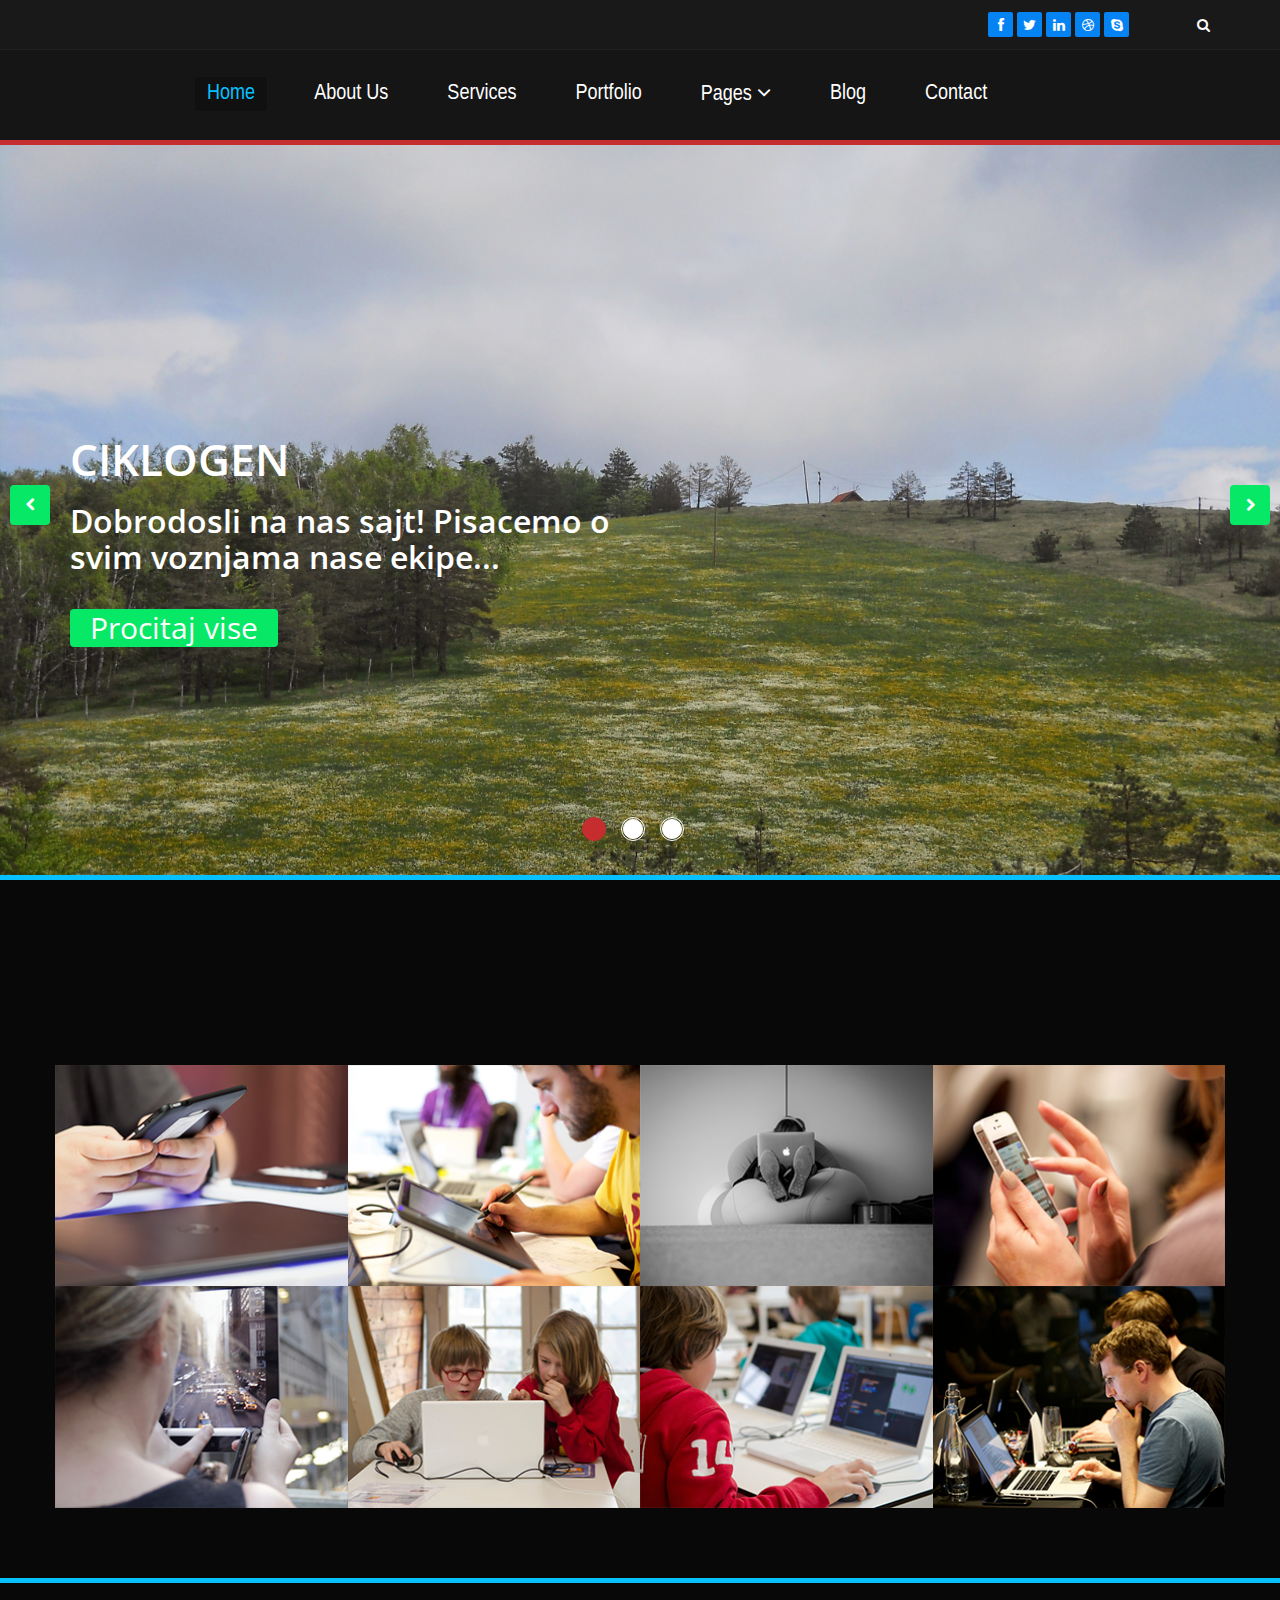
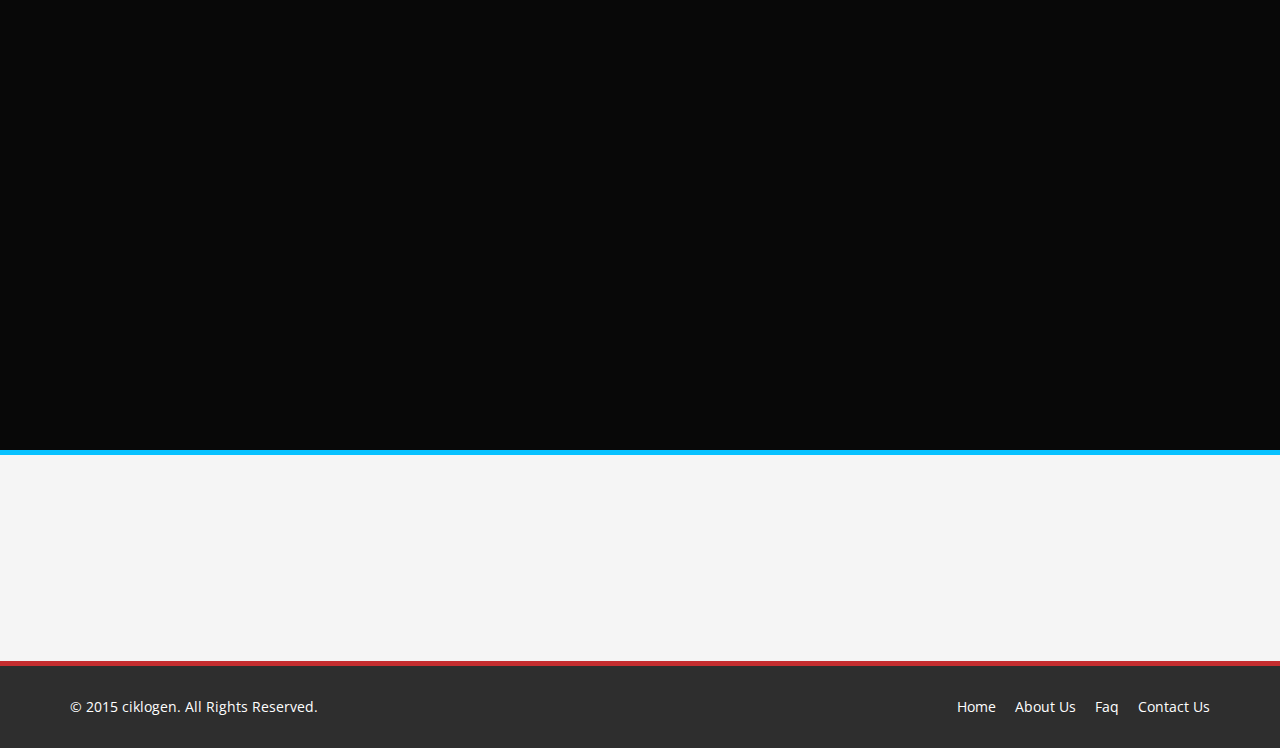
<file: index.html>
<!DOCTYPE html>
<html lang="en">
<head>
    <meta charset="utf-8">
    <meta name="viewport" content="width=device-width, initial-scale=1.0">
    <meta name="description" content="">
    <meta name="author" content="">
    <title>Home | Ciklogen</title>
	
	<!-- core CSS -->
    <link href="css/bootstrap.min.css" rel="stylesheet">
    <link href="css/font-awesome.min.css" rel="stylesheet">
    <link href="css/animate.min.css" rel="stylesheet">
    <link href="css/prettyPhoto.css" rel="stylesheet">
    <link href="css/main.css" rel="stylesheet">
    <link href="css/responsive.css" rel="stylesheet">
    <link rel="stylesheet" type="text/css" href="css/mojstil.css">
    <!--[if lt IE 9]>
    <script src="js/html5shiv.js"></script>
    <script src="js/respond.min.js"></script>
    <![endif]-->       
    <link rel="shortcut icon" href="images/ico/favicon.ico">
    <link rel="apple-touch-icon-precomposed" sizes="144x144" href="images/ico/apple-touch-icon-144-precomposed.png">
    <link rel="apple-touch-icon-precomposed" sizes="114x114" href="images/ico/apple-touch-icon-114-precomposed.png">
    <link rel="apple-touch-icon-precomposed" sizes="72x72" href="images/ico/apple-touch-icon-72-precomposed.png">
    <link rel="apple-touch-icon-precomposed" href="images/ico/apple-touch-icon-57-precomposed.png">
</head><!--/head-->

<body class="homepage">

    <header id="header">
        <div class="top-bar">
            <div class="container">
                <div class="row">
                    <div class="col-sm-6 col-xs-4">
                       <!--  <div class="top-number"><p><i class="fa fa-phone-square"></i>  +0123 456 70</p></div> -->
                    </div>
                    <div class="col-sm-12 col-xs-12">
                       <div class="social">
                            <ul class="social-share">
                                <li><a href="#"><i class="fa fa-facebook"></i></a></li>
                                <li><a href="#"><i class="fa fa-twitter"></i></a></li>
                                <li><a href="#"><i class="fa fa-linkedin"></i></a></li> 
                                <li><a href="#"><i class="fa fa-dribbble"></i></a></li>
                                <li><a href="#"><i class="fa fa-skype"></i></a></li>
                            </ul>
                            <div class="search">
                                <form role="form">
                                    <input type="text" class="search-form" autocomplete="off" placeholder="Search">
                                    <i class="fa fa-search"></i>
                                </form>
                           </div>
                       </div>
                    </div>
                </div>
            </div><!--/.container-->
        </div><!--/.top-bar-->

        <nav class="navbar navbar-inverse" role="banner">
            <div class="container">
                <div class="navbar-header">
                    <button type="button" class="navbar-toggle" data-toggle="collapse" data-target=".navbar-collapse">
                        <span class="sr-only">Toggle navigation</span>
                        <span class="icon-bar"></span>
                        <span class="icon-bar"></span>
                        <span class="icon-bar"></span>
                    </button>
                    <!-- <a class="navbar-brand" href="index.html"><img src="images/logo.png" alt="logo"></a> -->
<!--                     <img src="images/tara/ciklologo.png" style="width:100px"> -->
                </div>
				
                <div class="collapse navbar-collapse">
                    <ul class="nav navbar-nav">
                        <li class="active"><a href="index.html">Home</a></li>
                        <li><a href="about-us.html">About Us</a></li>
                        <li><a href="services.html">Services</a></li>
                        <li><a href="portfolio.html">Portfolio</a></li>
                        <li class="dropdown">
                            <a href="#" class="dropdown-toggle" data-toggle="dropdown">Pages <i class="fa fa-angle-down"></i></a>
                            <ul class="dropdown-menu">
                                <li><a href="blog-item.html">Blog Single</a></li>
                                <li><a href="pricing.html">Pricing</a></li>
                                <li><a href="404.html">404</a></li>
                                <li><a href="shortcodes.html">Shortcodes</a></li>
                            </ul>
                        </li>
                        <li><a href="blog.html">Blog</a></li> 
                        <li><a href="contact-us.html">Contact</a></li>                        
                    </ul>
                </div>
            </div><!--/.container-->
        </nav><!--/nav-->
		
    </header><!--/header-->

    <section id="main-slider" class="no-margin">
        <div class="carousel slide">
            <ol class="carousel-indicators">
                <li data-target="#main-slider" data-slide-to="0" class="active"></li>
                <li data-target="#main-slider" data-slide-to="1"></li>
                <li data-target="#main-slider" data-slide-to="2"></li>
            </ol>
            
<!-- SLIDER -->
            <div class="carousel-inner">
                <div class="item active" style="background-image: url(images/tara/2.JPG)">
                    <div class="container">
                        <div class="row slide-margin">
                            <div class="col-sm-6">
                                <div class="carousel-content">
                                    <h1 class="animation animated-item-1">CIKLOGEN</h1>
                                    <h2 class="animation animated-item-2">Dobrodosli na nas sajt! Pisacemo o svim voznjama nase ekipe...</h2>
                                    <a class="btn-slide animation animated-item-3" href="#">Procitaj vise</a>
                                </div>
                            </div>

                            <div class="col-sm-6 hidden-xs animation animated-item-4">
                                <!-- slika 1 slidera -->
                                <!-- <div class="slider-img">
                                    <img src="images/slider/img1.png" class="img-responsive">
                                </div> -->
                            </div>

                        </div>
                    </div>
                </div><!--/.item-->

                <div class="item" style="background-image: url(images/tara/3.JPG)">
                    <div class="container">
                        <div class="row slide-margin">
                            <div class="col-sm-6">
                                <div class="carousel-content">
                                    <h1 class="animation animated-item-1">CIKLOGEN</h1>
                                    <h2 class="animation animated-item-2">Dobrodosli na nas sajt! Pisacemo o svim voznjama nase ekipe...</h2>
                                    <a class="btn-slide animation animated-item-3" href="#">Read More</a>
                                </div>
                            </div>
                            <!-- slika 2 slidera -->
                            <!-- <div class="col-sm-6 hidden-xs animation animated-item-4">
                                <div class="slider-img">
                                    <img src="images/slider/img2.png" class="img-responsive">
                                </div> -->
                            </div>

                        </div>
                    </div>

                                    <div class="item" style="background-image: url(images/tara/4.JPG)">
                    <div class="container">
                        <div class="row slide-margin">
                            <div class="col-sm-6">
                                <div class="carousel-content">
                                    <h1 class="animation animated-item-1">CIKLOGEN</h1>
                                    <h2 class="animation animated-item-2">Dobrodosli na nas sajt! Pisacemo o svim voznjama nase grupe...</h2>
                                    <a class="btn-slide animation animated-item-3" href="#">Read More</a>
                                </div>
                            </div>
                            <div class="col-sm-6 hidden-xs animation animated-item-4">
<!--                                 <div class="slider-img">
                                    <img src="images/slider/img3.png" class="img-responsive">
                                </div> -->
                            </div>
                        </div>
                    </div>
                </div><!--/.item-->
                </div><!--/.item-->


            </div><!--/.carousel-inner-->
        </div><!--/.carousel-->
        <a class="prev hidden-xs" href="#main-slider" data-slide="prev">
            <i class="fa fa-chevron-left"></i>
        </a>
        <a class="next hidden-xs" href="#main-slider" data-slide="next">
            <i class="fa fa-chevron-right"></i>
        </a>
    </section><!--/#main-slider-->

    

    <section id="recent-works">
        <div class="container">
            <div class="center wow fadeInDown">
                <h2>Najnovije avanture</h2>
<!--                 <p class="lead">Lorem ipsum dolor sit amet, consectetur adipisicing elit, sed do eiusmod tempor incididunt ut <br> et dolore magna aliqua. Ut enim ad minim veniam</p> -->
            </div>

            <div class="row">
                <div class="col-xs-12 col-sm-4 col-md-3">
                    <div class="recent-work-wrap">
                        <img class="img-responsive" src="images/portfolio/recent/item1.png" alt="">
                        <div class="overlay">
                            <div class="recent-work-inner">
                                <h3><a href="#">Fruska gora</a> </h3>
                                <p>There are many variations of passages of Lorem Ipsum available, but the majority</p>
                                <a class="preview" href="images/portfolio/full/item1.png" rel="prettyPhoto"><i class="fa fa-eye"></i> View</a>
                            </div> 
                        </div>
                    </div>
                </div>   

                <div class="col-xs-12 col-sm-4 col-md-3">
                    <div class="recent-work-wrap">
                        <img class="img-responsive" src="images/portfolio/recent/item2.png" alt="">
                        <div class="overlay">
                            <div class="recent-work-inner">
                                <h3><a href="#">Lazarev kanjon</a></h3>
                                <p>There are many variations of passages of Lorem Ipsum available, but the majority</p>
                                <a class="preview" href="images/portfolio/full/item2.png" rel="prettyPhoto"><i class="fa fa-eye"></i> View</a>
                            </div> 
                        </div>
                    </div>
                </div> 

                <div class="col-xs-12 col-sm-4 col-md-3">
                    <div class="recent-work-wrap">
                        <img class="img-responsive" src="images/portfolio/recent/item3.png" alt="">
                        <div class="overlay">
                            <div class="recent-work-inner">
                                <h3><a href="#">Nera</a></h3>
                                <p>There are many variations of passages of Lorem Ipsum available, but the majority</p>
                                <a class="preview" href="images/portfolio/full/item3.png" rel="prettyPhoto"><i class="fa fa-eye"></i> View</a>
                            </div> 
                        </div>
                    </div>
                </div>   

                <div class="col-xs-12 col-sm-4 col-md-3">
                    <div class="recent-work-wrap">
                        <img class="img-responsive" src="images/portfolio/recent/item4.png" alt="">
                        <div class="overlay">
                            <div class="recent-work-inner">
                                <h3><a href="#">Tara</a></h3>
                                <p>There are many variations of passages of Lorem Ipsum available, but the majority</p>
                                <a class="preview" href="images/portfolio/full/item4.png" rel="prettyPhoto"><i class="fa fa-eye"></i> View</a>
                            </div> 
                        </div>
                    </div>
                </div>   
                
                <div class="col-xs-12 col-sm-4 col-md-3">
                    <div class="recent-work-wrap">
                        <img class="img-responsive" src="images/portfolio/recent/item5.png" alt="">
                        <div class="overlay">
                            <div class="recent-work-inner">
                                <h3><a href="#">Zlatibor</a></h3>
                                <p>There are many variations of passages of Lorem Ipsum available, but the majority</p>
                                <a class="preview" href="images/portfolio/full/item5.png" rel="prettyPhoto"><i class="fa fa-eye"></i> View</a>
                            </div> 
                        </div>
                    </div>
                </div>   

                <div class="col-xs-12 col-sm-4 col-md-3">
                    <div class="recent-work-wrap">
                        <img class="img-responsive" src="images/portfolio/recent/item6.png" alt="">
                        <div class="overlay">
                            <div class="recent-work-inner">
                                <h3><a href="#">Zlatar</a></h3>
                                <p>There are many variations of passages of Lorem Ipsum available, but the majority</p>
                                <a class="preview" href="images/portfolio/full/item6.png" rel="prettyPhoto"><i class="fa fa-eye"></i> View</a>
                            </div> 
                        </div>
                    </div>
                </div> 

                <div class="col-xs-12 col-sm-4 col-md-3">
                    <div class="recent-work-wrap">
                        <img class="img-responsive" src="images/portfolio/recent/item7.png" alt="">
                        <div class="overlay">
                            <div class="recent-work-inner">
                                <h3><a href="#">Jastrebac</a></h3>
                                <p>There are many variations of passages of Lorem Ipsum available, but the majority</p>
                                <a class="preview" href="images/portfolio/full/item7.png" rel="prettyPhoto"><i class="fa fa-eye"></i> View</a>
                            </div> 
                        </div>
                    </div>
                </div>   

                <div class="col-xs-12 col-sm-4 col-md-3">
                    <div class="recent-work-wrap">
                        <img class="img-responsive" src="images/portfolio/recent/item8.png" alt="">
                        <div class="overlay">
                            <div class="recent-work-inner">
                                <h3><a href="#">Kosmaj</a></h3>
                                <p>There are many variations of passages of Lorem Ipsum available, but the majority</p>
                                <a class="preview" href="images/portfolio/full/item8.png" rel="prettyPhoto"><i class="fa fa-eye"></i> View</a>
                            </div> 
                        </div>
                    </div>
                </div>   
            </div><!--/.row-->
        </div><!--/.container-->
    </section><!--/#recent-works-->


    <section id="content">
        <div class="container">
            <div class="row">
                <div class="col-xs-12 col-sm-8 wow fadeInDown">
                   <div class="tab-wrap"> 
                        <div class="media">
                            <div class="parrent pull-left">
                                <ul class="nav nav-tabs nav-stacked">
                                    <li class=""><a href="#tab1" data-toggle="tab" class="analistic-01">Marjan Djuran</a></li>
                                    <li class="active"><a href="#tab2" data-toggle="tab" class="analistic-02">Zoran Lazarevic</a></li>
                                    <li class=""><a href="#tab3" data-toggle="tab" class="tehnical">Miroslav Springelj</a></li>
<!--                                     <li class=""><a href="#tab4" data-toggle="tab" class="tehnical">Our Philosopy</a></li>
                                    <li class=""><a href="#tab5" data-toggle="tab" class="tehnical">What We Do?</a></li> -->
                                </ul>
                            </div>

                            <div class="parrent media-body">
                                <div class="tab-content">
                                    <div class="tab-pane fade" id="tab1">
                                        <div class="media">
                                           <div class="pull-left">
                                                <img class="img-responsive" src="images/tab2.png">
                                            </div>
                                            <div class="media-body">
                                                 <h2>Adipisicing elit</h2>
                                                 <p>There are many variations of passages of Lorem Ipsum available, but the majority have suffered alteration in some form, by injected humour, or randomised words which don't look even slightly believable. If you are going to use.</p>
                                            </div>
                                        </div>
                                    </div>

                                     <div class="tab-pane fade active in" id="tab2">
                                        <div class="media">
                                           <div class="pull-left">
                                                <img class="img-responsive" src="images/tab1.png">
                                            </div>
                                            <div class="media-body">
                                                 <h2>Adipisicing elit</h2>
                                                 <p>There are many variations of passages of Lorem Ipsum available, but the majority have suffered alteration in some form, by injected humour, or randomised words which don't look even slightly believable. If you are going to use.
                                                 </p>
                                            </div>
                                        </div>
                                     </div>

                                     <div class="tab-pane fade" id="tab3">
                                        <p>Lorem ipsum dolor sit amet, consectetur adipisicing elit, sed do eiusmod tempor incididunt ut labore et dolore magna aliqua. Ut enim ad minim veniam, quis nostrud exercitation ullamco laboris nisi ut aliquip ex ea commodo consequat. Duis aute irure dolor in reprehenderit.</p>
                                     </div>
                                     
                                     <div class="tab-pane fade" id="tab4">
                                        <p>There are many variations of passages of Lorem Ipsum available, but the majority have suffered alteration in some form, by injected humour, or randomised words which don't look even slightly believable. If you are going to use a passage of Lorem Ipsum, you need to be sure there isn't anything embarrassing hidden in the middle of text. All the Lorem Ipsum generators on the Internet tend to repeat predefined chunks as necessary, making this the first true generator on the Internet. It uses a dictionary of over 200 Latin words</p>
                                     </div>

                                     <div class="tab-pane fade" id="tab5">
                                        <p>There are many variations of passages of Lorem Ipsum available, but the majority have suffered alteration in some form, by injected humour, or randomised words which don't look even slightly believable. If you are going to use a passage of Lorem Ipsum, you need to be sure there isn't anything embarrassing hidden in the middle of text. All the Lorem Ipsum generators on the Internet tend to repeat predefined chunks as necessary, making this the first true generator on the Internet. It uses a dictionary of over 200 Latin words, combined with a handful of model sentence structures,</p>
                                     </div>
                                </div> <!--/.tab-content-->  
                            </div> <!--/.media-body--> 
                        </div> <!--/.media-->     
                    </div><!--/.tab-wrap-->               
                </div><!--/.col-sm-6-->

                <div class="col-xs-12 col-sm-4 wow fadeInDown">
                    <div class="testimonial">
                        <h2>Testimonials</h2>-John Doe/ Director of corlate.com
                         <div class="media testimonial-inner">
                            <div class="pull-left">
                                <img class="img-responsive img-circle" src="images/testimonials1.png">
                            </div>
                            <div class="media-body">
                                <p>Lorem ipsum dolor sit amet, consectetur adipisicing elit, sed do eiusmod tempor incididunt</p>
                                <span><strong>-John Doe/</strong> Director of corlate.com</span>
                            </div>
                         </div>

                         <div class="media testimonial-inner">
                            <div class="pull-left">
                                <img class="img-responsive img-circle" src="images/testimonials1.png">
                            </div>
                            <div class="media-body">
                                <p>Lorem ipsum dolor sit amet, consectetur adipisicing elit, sed do eiusmod tempor incididunt</p>
                                <span><strong>-John Doe/</strong> Director of corlate.com</span>
                            </div>
                         </div>

                    </div>
                </div>

            </div><!--/.row-->
        </div><!--/.container-->
    </section><!--/#content-->

    

    

    <section id="bottom">
        <div class="container wow fadeInDown" data-wow-duration="1000ms" data-wow-delay="600ms">
            <div class="row">
                <div class="col-md-3 col-sm-6">
                    <div class="widget">
                        <h3>Company</h3>
                        <ul>
                            <li><a href="#">About us</a></li>
                        </ul>
                    </div>    
                </div><!--/.col-md-3-->

                <div class="col-md-3 col-sm-6">
                    <div class="widget">
                        <h3>Support</h3>
                        <ul>
                            <li><a href="#">Faq</a></li>
                        </ul>
                    </div>    
                </div><!--/.col-md-3-->

                <div class="col-md-3 col-sm-6">
                    <div class="widget">
                        <h3>Developers</h3>
                        <ul>
                            <li><a href="#">Web Development</a></li>
                          </ul>
                    </div>    
                </div><!--/.col-md-3-->

                <div class="col-md-3 col-sm-6">
                    <div class="widget">
                        <h3>Our Partners</h3>
                        <ul>
                            <li><a href="#">Adipisicing Elit</a></li>
                        </ul>
                    </div>    
                </div><!--/.col-md-3-->
            </div>
        </div>
    </section><!--/#bottom-->

    <footer id="footer" class="midnight-blue">
        <div class="container">
            <div class="row">
                <div class="col-sm-6">
                    &copy; 2015 <a target="_blank" href="http://shapebootstrap.net/" title="Free Twitter Bootstrap WordPress Themes and HTML templates">ciklogen</a>. All Rights Reserved.
                </div>
                <div class="col-sm-6">
                    <ul class="pull-right">
                        <li><a href="#">Home</a></li>
                        <li><a href="#">About Us</a></li>
                        <li><a href="#">Faq</a></li>
                        <li><a href="#">Contact Us</a></li>
                    </ul>
                </div>
            </div>
        </div>
    </footer><!--/#footer-->

    <script src="js/jquery.js"></script>
    <script src="js/bootstrap.min.js"></script>
    <script src="js/jquery.prettyPhoto.js"></script>
    <script src="js/jquery.isotope.min.js"></script>
    <script src="js/main.js"></script>
    <script src="js/wow.min.js"></script>
</body>
</html>
</file>
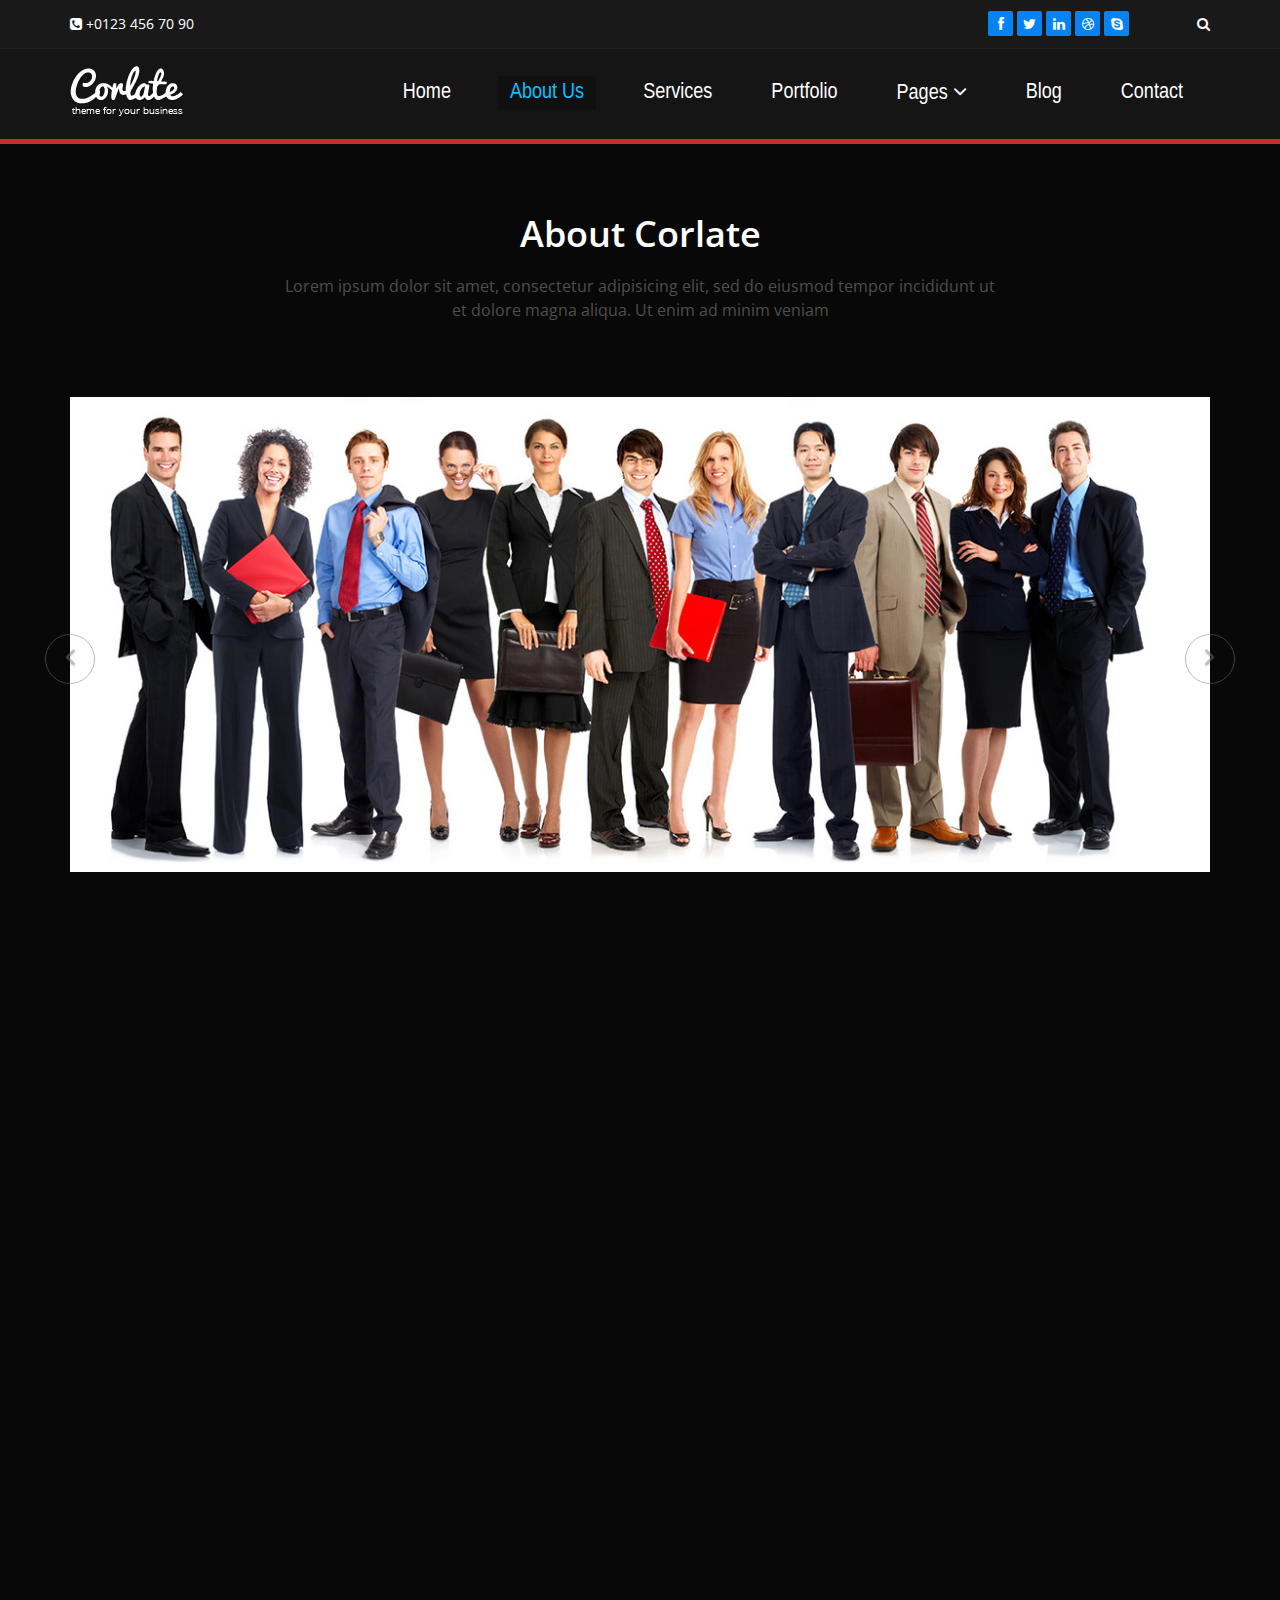
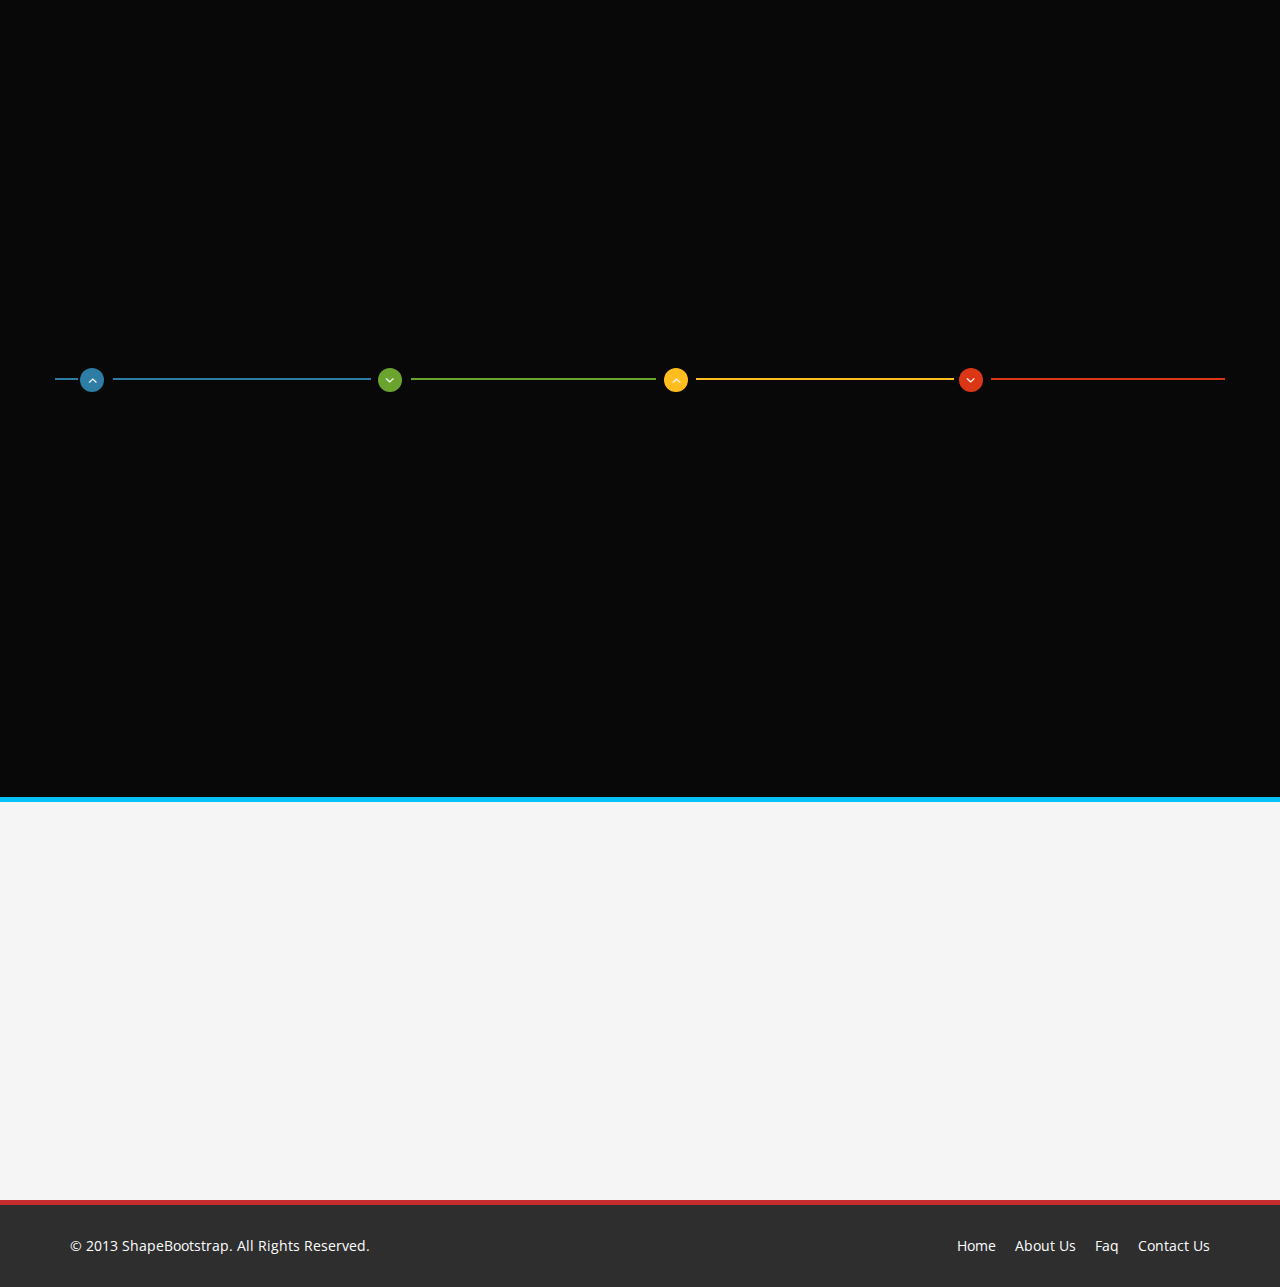
<file: about-us.html>
<!DOCTYPE html>
<html lang="en">
<head>
    <meta charset="utf-8">
    <meta name="viewport" content="width=device-width, initial-scale=1.0">
    <meta name="description" content="">
    <meta name="author" content="">
    <title>About Us | Corlate</title>
	
	<!-- core CSS -->
    <link href="css/bootstrap.min.css" rel="stylesheet">
    <link href="css/font-awesome.min.css" rel="stylesheet">
    <link href="css/prettyPhoto.css" rel="stylesheet">
    <link href="css/animate.min.css" rel="stylesheet">
	<link href="css/main.css" rel="stylesheet">
    <link href="css/responsive.css" rel="stylesheet">
        <link rel="stylesheet" type="text/css" href="css/mojstil.css">
	
    <!--[if lt IE 9]>
    <script src="js/html5shiv.js"></script>
    <script src="js/respond.min.js"></script>
    <![endif]-->       
    <link rel="shortcut icon" href="images/ico/favicon.ico">
    <link rel="apple-touch-icon-precomposed" sizes="144x144" href="images/ico/apple-touch-icon-144-precomposed.png">
    <link rel="apple-touch-icon-precomposed" sizes="114x114" href="images/ico/apple-touch-icon-114-precomposed.png">
    <link rel="apple-touch-icon-precomposed" sizes="72x72" href="images/ico/apple-touch-icon-72-precomposed.png">
    <link rel="apple-touch-icon-precomposed" href="images/ico/apple-touch-icon-57-precomposed.png">
</head><!--/head-->

<body>

    <header id="header">
        <div class="top-bar">
            <div class="container">
                <div class="row">
                    <div class="col-sm-6 col-xs-4">
                        <div class="top-number"><p><i class="fa fa-phone-square"></i>  +0123 456 70 90</p></div>
                    </div>
                    <div class="col-sm-6 col-xs-8">
                       <div class="social">
                            <ul class="social-share">
                                <li><a href="#"><i class="fa fa-facebook"></i></a></li>
                                <li><a href="#"><i class="fa fa-twitter"></i></a></li>
                                <li><a href="#"><i class="fa fa-linkedin"></i></a></li> 
                                <li><a href="#"><i class="fa fa-dribbble"></i></a></li>
                                <li><a href="#"><i class="fa fa-skype"></i></a></li>
                            </ul>
                            <div class="search">
                                <form role="form">
                                    <input type="text" class="search-form" autocomplete="off" placeholder="Search">
                                    <i class="fa fa-search"></i>
                                </form>
                           </div>
                       </div>
                    </div>
                </div>
            </div><!--/.container-->
        </div><!--/.top-bar-->

        <nav class="navbar navbar-inverse" role="banner">
            <div class="container">
                <div class="navbar-header">
                    <button type="button" class="navbar-toggle" data-toggle="collapse" data-target=".navbar-collapse">
                        <span class="sr-only">Toggle navigation</span>
                        <span class="icon-bar"></span>
                        <span class="icon-bar"></span>
                        <span class="icon-bar"></span>
                    </button>
                    <a class="navbar-brand" href="index.html"><img src="images/logo.png" alt="logo"></a>
                </div>
				
                <div class="collapse navbar-collapse navbar-right">
                    <ul class="nav navbar-nav">
                        <li><a href="index.html">Home</a></li>
                        <li class="active"><a href="about-us.html">About Us</a></li>
                        <li><a href="services.html">Services</a></li>
                        <li><a href="portfolio.html">Portfolio</a></li>
                        <li class="dropdown">
                            <a href="#" class="dropdown-toggle" data-toggle="dropdown">Pages <i class="fa fa-angle-down"></i></a>
                            <ul class="dropdown-menu">
                                <li><a href="blog-item.html">Blog Single</a></li>
                                <li><a href="pricing.html">Pricing</a></li>
                                <li><a href="404.html">404</a></li>
                                <li><a href="shortcodes.html">Shortcodes</a></li>
                            </ul>
                        </li>
                        <li><a href="blog.html">Blog</a></li> 
                        <li><a href="contact-us.html">Contact</a></li>                        
                    </ul>
                </div>
            </div><!--/.container-->
        </nav><!--/nav-->
	</header><!--/header-->

    <section id="about-us">
        <div class="container">
			<div class="center wow fadeInDown">
				<h2>About Corlate</h2>
				<p class="lead">Lorem ipsum dolor sit amet, consectetur adipisicing elit, sed do eiusmod tempor incididunt ut <br> et dolore magna aliqua. Ut enim ad minim veniam</p>
			</div>
			
			<!-- about us slider -->
			<div id="about-slider">
				<div id="carousel-slider" class="carousel slide" data-ride="carousel">
					<!-- Indicators -->
				  	<ol class="carousel-indicators visible-xs">
					    <li data-target="#carousel-slider" data-slide-to="0" class="active"></li>
					    <li data-target="#carousel-slider" data-slide-to="1"></li>
					    <li data-target="#carousel-slider" data-slide-to="2"></li>
				  	</ol>

					<div class="carousel-inner">
						<div class="item active">
							<img src="images/slider_one.jpg" class="img-responsive" alt=""> 
					   </div>
					   <div class="item">
							<img src="images/slider_one.jpg" class="img-responsive" alt=""> 
					   </div> 
					   <div class="item">
							<img src="images/slider_one.jpg" class="img-responsive" alt=""> 
					   </div> 
					</div>
					
					<a class="left carousel-control hidden-xs" href="#carousel-slider" data-slide="prev">
						<i class="fa fa-angle-left"></i> 
					</a>
					
					<a class=" right carousel-control hidden-xs"href="#carousel-slider" data-slide="next">
						<i class="fa fa-angle-right"></i> 
					</a>
				</div> <!--/#carousel-slider-->
			</div><!--/#about-slider-->
			
			
			<!-- Our Skill -->
			<div class="skill-wrap clearfix">
			
				<div class="center wow fadeInDown">
					<h2>Our Skill</h2>
					<p class="lead">Lorem ipsum dolor sit amet, consectetur adipisicing elit, sed do eiusmod tempor incididunt ut <br> et dolore magna aliqua. Ut enim ad minim veniam</p>
				</div>
				
				<div class="row">
		
					<div class="col-sm-3">
						<div class="sinlge-skill wow fadeInDown" data-wow-duration="1000ms" data-wow-delay="300ms">
							<div class="joomla-skill">                                   
								<p><em>85%</em></p>
								<p>Joomla</p>
							</div>
						</div>
					</div>
					
					 <div class="col-sm-3">
						<div class="sinlge-skill wow fadeInDown" data-wow-duration="1000ms" data-wow-delay="600ms">
							<div class="html-skill">                                  
								<p><em>95%</em></p>
								<p>HTML</p>
							</div>
						</div>
					</div>
					
					<div class="col-sm-3">
						<div class="sinlge-skill wow fadeInDown" data-wow-duration="1000ms" data-wow-delay="900ms">
							<div class="css-skill">                                    
								<p><em>80%</em></p>
								<p>CSS</p>
							</div>
						</div>
					</div>
					
					 <div class="col-sm-3">
						<div class="sinlge-skill wow fadeInDown" data-wow-duration="1000ms" data-wow-delay="1200ms">
							<div class="wp-skill">
								<p><em>90%</em></p>
								<p>Wordpress</p>                                     
							</div>
						</div>
					</div>
					
				</div>
	
            </div><!--/.our-skill-->
			

			<!-- our-team -->
			<div class="team">
				<div class="center wow fadeInDown">
					<h2>Team of Corlate</h2>
					<p class="lead">Lorem ipsum dolor sit amet, consectetur adipisicing elit, sed do eiusmod tempor incididunt ut <br> et dolore magna aliqua. Ut enim ad minim veniam</p>
				</div>

				<div class="row clearfix">
					<div class="col-md-4 col-sm-6">	
						<div class="single-profile-top wow fadeInDown" data-wow-duration="1000ms" data-wow-delay="300ms">
							<div class="media">
								<div class="pull-left">
									<a href="#"><img class="media-object" src="images/man1.jpg" alt=""></a>
								</div>
								<div class="media-body">
									<h4>Jhon Doe</h4>
									<h5>Founder and CEO</h5>
									<ul class="tag clearfix">
										<li class="btn"><a href="#">Web</a></li>
										<li class="btn"><a href="#">Ui</a></li>
										<li class="btn"><a href="#">Ux</a></li>
										<li class="btn"><a href="#">Photoshop</a></li>
									</ul>
									
									<ul class="social_icons">
										<li><a href="#"><i class="fa fa-facebook"></i></a></li>
										<li><a href="#"><i class="fa fa-twitter"></i></a></li> 
										<li><a href="#"><i class="fa fa-google-plus"></i></a></li>
									</ul>
								</div>
							</div><!--/.media -->
							<p>There are many variations of passages of Lorem Ipsum available, but the majority have suffered alteration in some form, by injected humour, or randomised words which don't look even slightly believable.</p>
						</div>
					</div><!--/.col-lg-4 -->
					
					
					<div class="col-md-4 col-sm-6 col-md-offset-2">	
						<div class="single-profile-top wow fadeInDown" data-wow-duration="1000ms" data-wow-delay="300ms">
							<div class="media">
								<div class="pull-left">
									<a href="#"><img class="media-object" src="images/man2.jpg" alt=""></a>
								</div>
								<div class="media-body">
									<h4>Jhon Doe</h4>
									<h5>Founder and CEO</h5>
									<ul class="tag clearfix">
										<li class="btn"><a href="#">Web</a></li>
										<li class="btn"><a href="#">Ui</a></li>
										<li class="btn"><a href="#">Ux</a></li>
										<li class="btn"><a href="#">Photoshop</a></li>
									</ul>
									<ul class="social_icons">
										<li><a href="#"><i class="fa fa-facebook"></i></a></li>
										<li><a href="#"><i class="fa fa-twitter"></i></a></li> 
										<li><a href="#"><i class="fa fa-google-plus"></i></a></li>
									</ul>
								</div>
							</div><!--/.media -->
							<p>There are many variations of passages of Lorem Ipsum available, but the majority have suffered alteration in some form, by injected humour, or randomised words which don't look even slightly believable.</p>
						</div>
					</div><!--/.col-lg-4 -->					
				</div> <!--/.row -->
				<div class="row team-bar">
					<div class="first-one-arrow hidden-xs">
						<hr>
					</div>
					<div class="first-arrow hidden-xs">
						<hr> <i class="fa fa-angle-up"></i>
					</div>
					<div class="second-arrow hidden-xs">
						<hr> <i class="fa fa-angle-down"></i>
					</div>
					<div class="third-arrow hidden-xs">
						<hr> <i class="fa fa-angle-up"></i>
					</div>
					<div class="fourth-arrow hidden-xs">
						<hr> <i class="fa fa-angle-down"></i>
					</div>
				</div> <!--skill_border-->       

				<div class="row clearfix">   
					<div class="col-md-4 col-sm-6 col-md-offset-2">	
						<div class="single-profile-bottom wow fadeInUp" data-wow-duration="1000ms" data-wow-delay="600ms">
							<div class="media">
								<div class="pull-left">
									<a href="#"><img class="media-object" src="images/man3.jpg" alt=""></a>
								</div>

								<div class="media-body">
									<h4>Jhon Doe</h4>
									<h5>Founder and CEO</h5>
									<ul class="tag clearfix">
										<li class="btn"><a href="#">Web</a></li>
										<li class="btn"><a href="#">Ui</a></li>
										<li class="btn"><a href="#">Ux</a></li>
										<li class="btn"><a href="#">Photoshop</a></li>
									</ul>
									<ul class="social_icons">
										<li><a href="#"><i class="fa fa-facebook"></i></a></li>
										<li><a href="#"><i class="fa fa-twitter"></i></a></li> 
										<li><a href="#"><i class="fa fa-google-plus"></i></a></li>
									</ul>
								</div>
							</div><!--/.media -->
							<p>There are many variations of passages of Lorem Ipsum available, but the majority have suffered alteration in some form, by injected humour, or randomised words which don't look even slightly believable.</p>
						</div>
					</div>
					<div class="col-md-4 col-sm-6 col-md-offset-2">
						<div class="single-profile-bottom wow fadeInUp" data-wow-duration="1000ms" data-wow-delay="600ms">
							<div class="media">
								<div class="pull-left">
									<a href="#"><img class="media-object" src="images/man4.jpg" alt=""></a>
								</div>
								<div class="media-body">
									<h4>Jhon Doe</h4>
									<h5>Founder and CEO</h5>
									<ul class="tag clearfix">
										<li class="btn"><a href="#">Web</a></li>
										<li class="btn"><a href="#">Ui</a></li>
										<li class="btn"><a href="#">Ux</a></li>
										<li class="btn"><a href="#">Photoshop</a></li>
									</ul>
									<ul class="social_icons">
										<li><a href="#"><i class="fa fa-facebook"></i></a></li>
										<li><a href="#"><i class="fa fa-twitter"></i></a></li> 
										<li><a href="#"><i class="fa fa-google-plus"></i></a></li>
									</ul>
								</div>
							</div><!--/.media -->
							<p>There are many variations of passages of Lorem Ipsum available, but the majority have suffered alteration in some form, by injected humour, or randomised words which don't look even slightly believable.</p>
						</div>
					</div>
				</div>	<!--/.row-->
			</div><!--section-->
		</div><!--/.container-->
    </section><!--/about-us-->
	
    <section id="bottom">
        <div class="container wow fadeInDown" data-wow-duration="1000ms" data-wow-delay="600ms">
            <div class="row">
                <div class="col-md-3 col-sm-6">
                    <div class="widget">
                        <h3>Company</h3>
                        <ul>
                            <li><a href="#">About us</a></li>
                            <li><a href="#">We are hiring</a></li>
                            <li><a href="#">Meet the team</a></li>
                            <li><a href="#">Copyright</a></li>
                            <li><a href="#">Terms of use</a></li>
                            <li><a href="#">Privacy policy</a></li>
                            <li><a href="#">Contact us</a></li>
                        </ul>
                    </div>    
                </div><!--/.col-md-3-->

                <div class="col-md-3 col-sm-6">
                    <div class="widget">
                        <h3>Support</h3>
                        <ul>
                            <li><a href="#">Faq</a></li>
                            <li><a href="#">Blog</a></li>
                            <li><a href="#">Forum</a></li>
                            <li><a href="#">Documentation</a></li>
                            <li><a href="#">Refund policy</a></li>
                            <li><a href="#">Ticket system</a></li>
                            <li><a href="#">Billing system</a></li>
                        </ul>
                    </div>    
                </div><!--/.col-md-3-->

                <div class="col-md-3 col-sm-6">
                    <div class="widget">
                        <h3>Developers</h3>
                        <ul>
                            <li><a href="#">Web Development</a></li>
                            <li><a href="#">SEO Marketing</a></li>
                            <li><a href="#">Theme</a></li>
                            <li><a href="#">Development</a></li>
                            <li><a href="#">Email Marketing</a></li>
                            <li><a href="#">Plugin Development</a></li>
                            <li><a href="#">Article Writing</a></li>
                        </ul>
                    </div>    
                </div><!--/.col-md-3-->

                <div class="col-md-3 col-sm-6">
                    <div class="widget">
                        <h3>Our Partners</h3>
                        <ul>
                            <li><a href="#">Adipisicing Elit</a></li>
                            <li><a href="#">Eiusmod</a></li>
                            <li><a href="#">Tempor</a></li>
                            <li><a href="#">Veniam</a></li>
                            <li><a href="#">Exercitation</a></li>
                            <li><a href="#">Ullamco</a></li>
                            <li><a href="#">Laboris</a></li>
                        </ul>
                    </div>    
                </div><!--/.col-md-3-->
            </div>
        </div>
    </section><!--/#bottom-->

    <footer id="footer" class="midnight-blue">
        <div class="container">
            <div class="row">
                <div class="col-sm-6">
                    &copy; 2013 <a target="_blank" href="http://shapebootstrap.net/" title="Free Twitter Bootstrap WordPress Themes and HTML templates">ShapeBootstrap</a>. All Rights Reserved.
                </div>
                <div class="col-sm-6">
                    <ul class="pull-right">
                        <li><a href="#">Home</a></li>
                        <li><a href="#">About Us</a></li>
                        <li><a href="#">Faq</a></li>
                        <li><a href="#">Contact Us</a></li>
                    </ul>
                </div>
            </div>
        </div>
    </footer><!--/#footer-->
    

    <script src="js/jquery.js"></script>
    <script type="text/javascript">
        $('.carousel').carousel()
    </script>
    <script src="js/bootstrap.min.js"></script>
    <script src="js/jquery.prettyPhoto.js"></script>
    <script src="js/jquery.isotope.min.js"></script>
    <script src="js/main.js"></script>
    <script src="js/wow.min.js"></script>
</body>
</html>
</file>
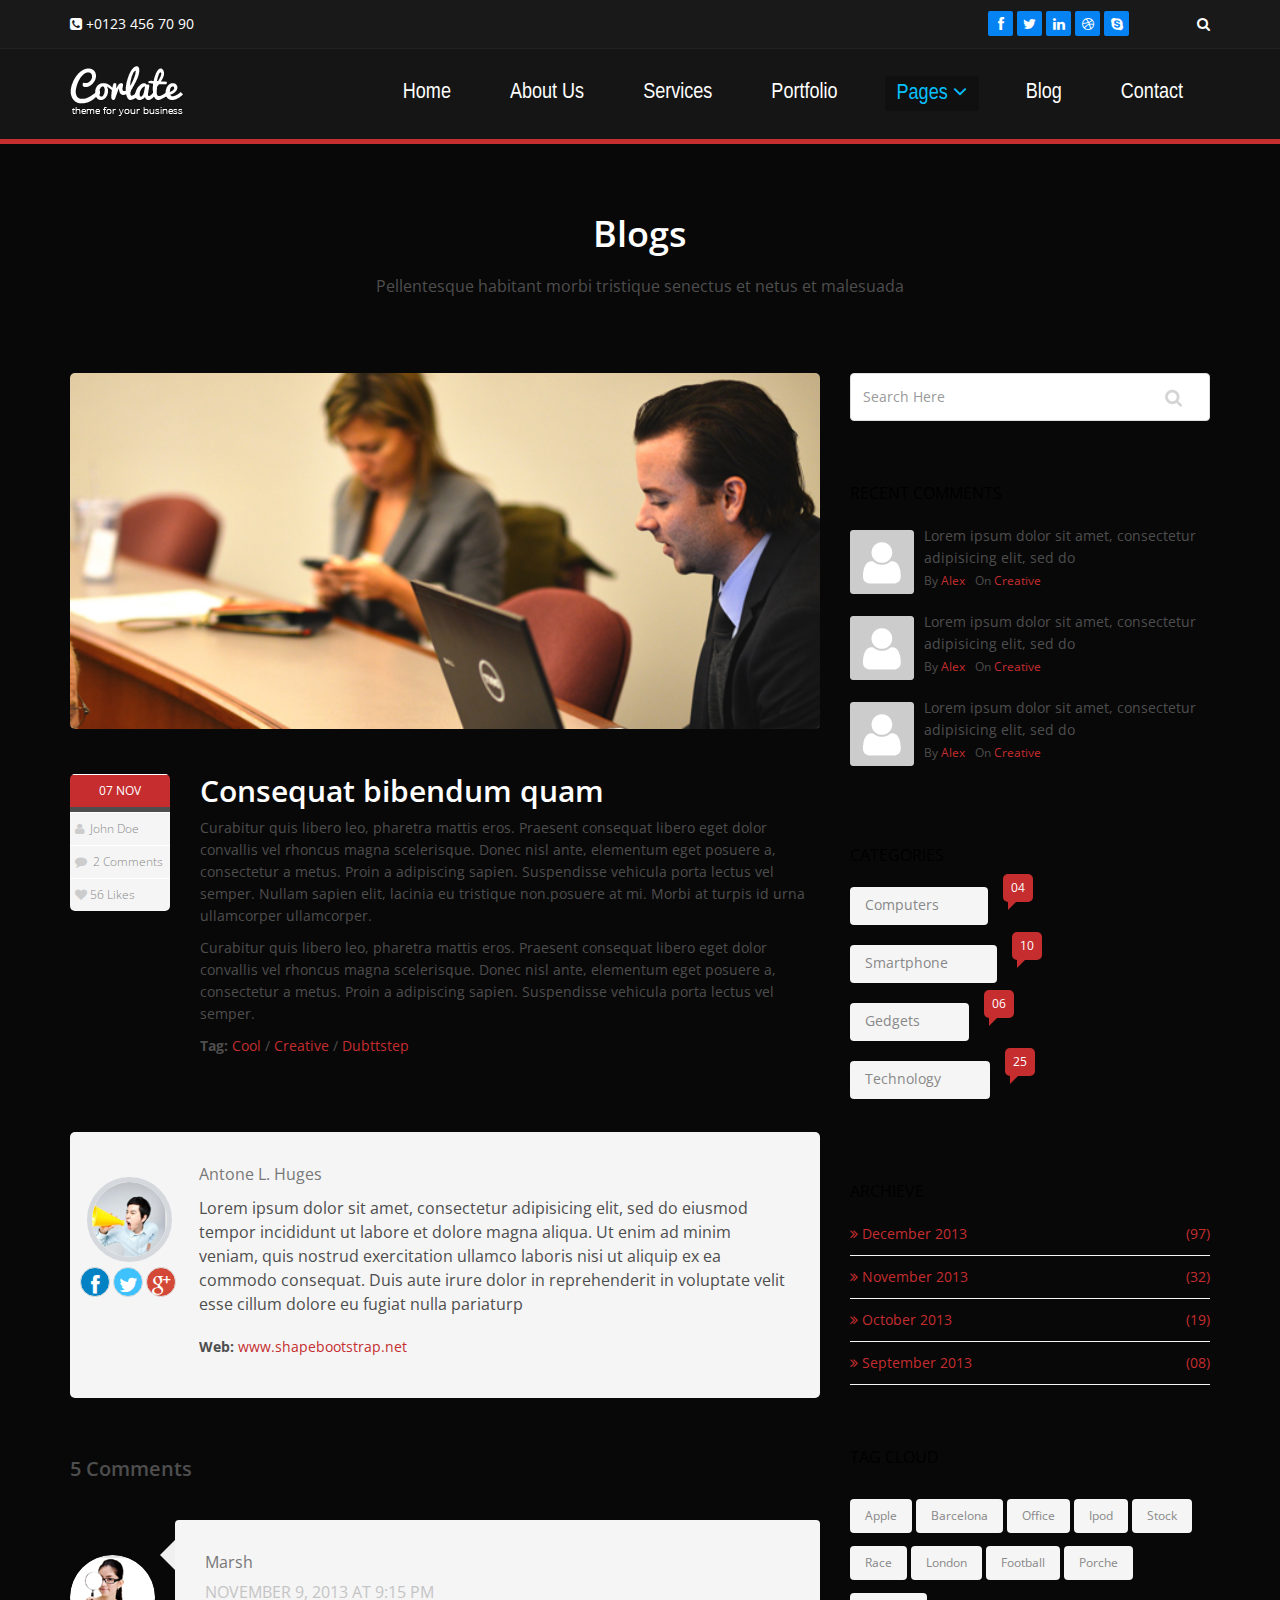
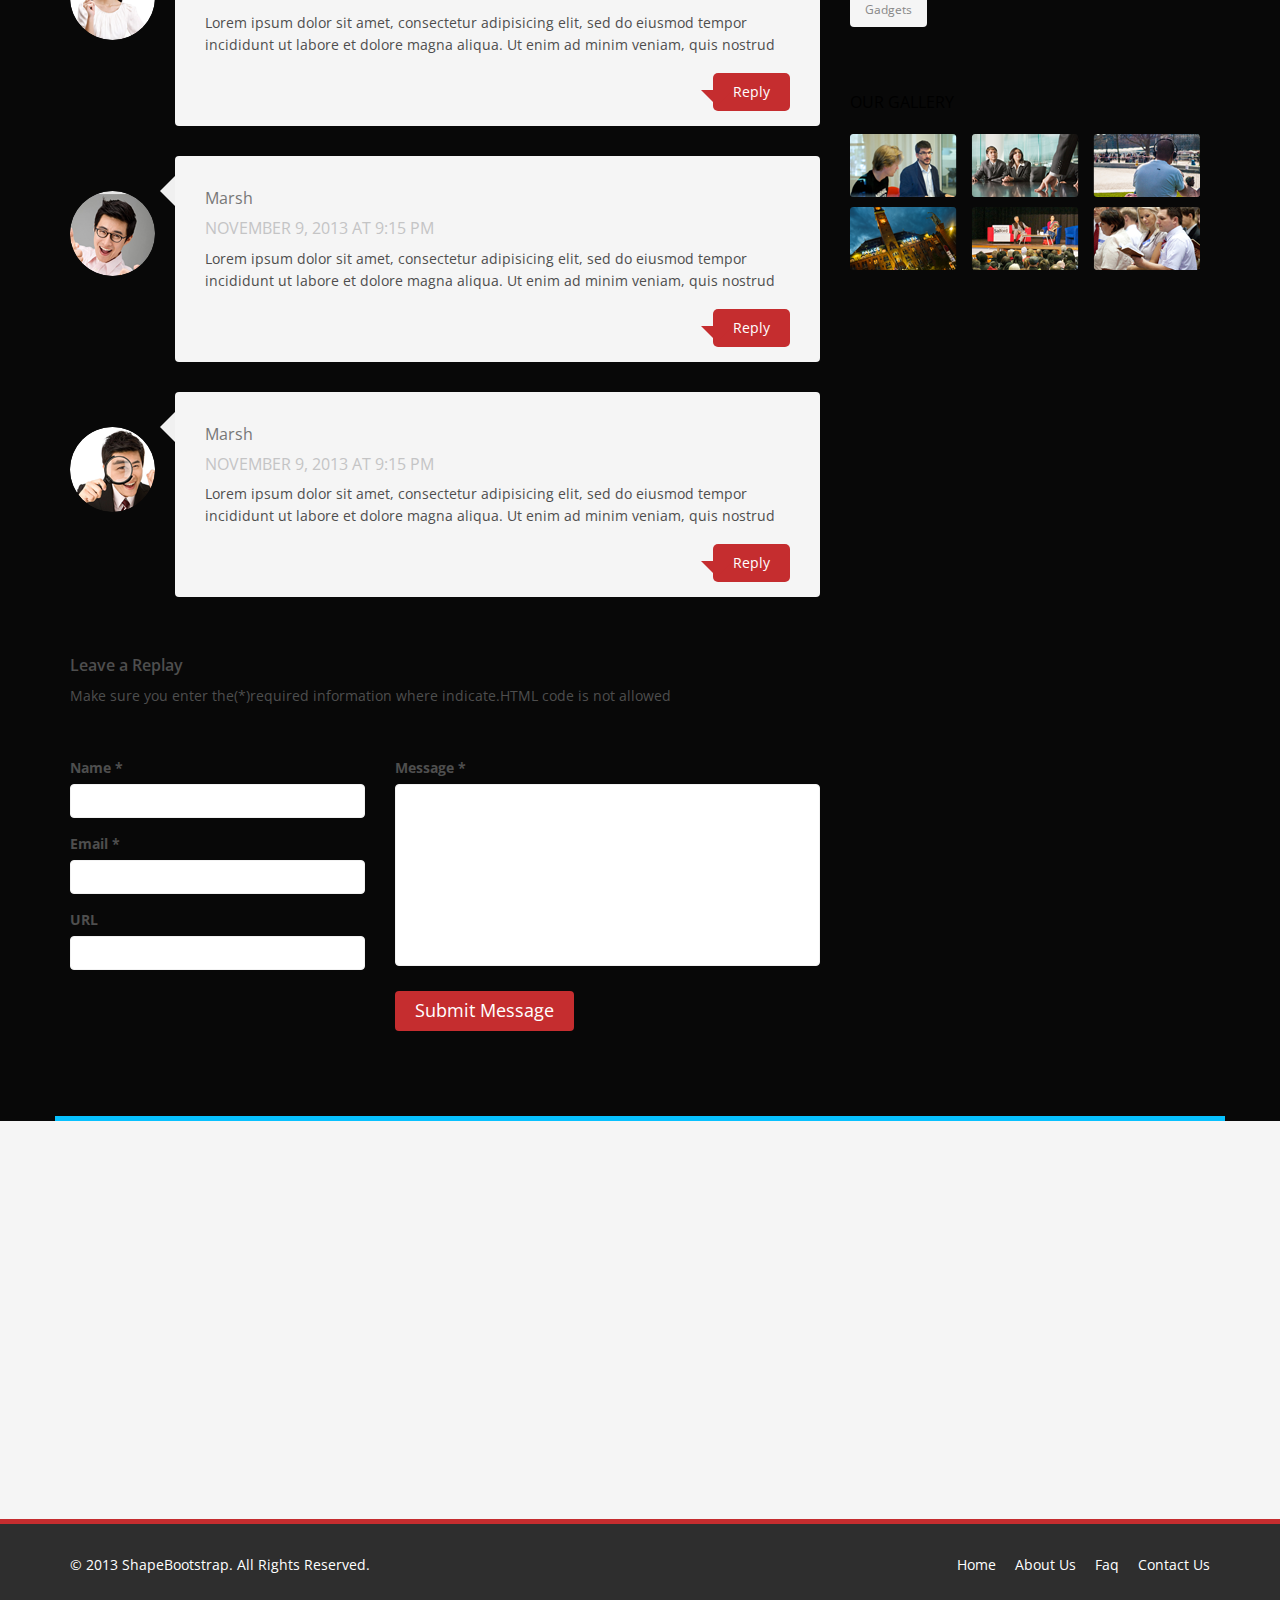
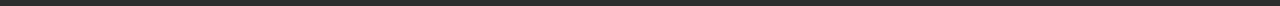
<file: blog-item.html>
<!DOCTYPE html>
<html lang="en">
<head>
    <meta charset="utf-8">
    <meta name="viewport" content="width=device-width, initial-scale=1.0">
    <meta name="description" content="">
    <meta name="author" content="">
    <title>Blog Single | Corlate</title>
    
    <!-- core CSS -->
    <link href="css/bootstrap.min.css" rel="stylesheet">
    <link href="css/font-awesome.min.css" rel="stylesheet">
    <link href="css/prettyPhoto.css" rel="stylesheet">
    <link href="css/animate.min.css" rel="stylesheet">
    <link href="css/main.css" rel="stylesheet">
    <link href="css/responsive.css" rel="stylesheet">
        <link rel="stylesheet" type="text/css" href="css/mojstil.css">
    
    <!--[if lt IE 9]>
    <script src="js/html5shiv.js"></script>
    <script src="js/respond.min.js"></script>
    <![endif]-->       
    <link rel="shortcut icon" href="images/ico/favicon.ico">
    <link rel="apple-touch-icon-precomposed" sizes="144x144" href="images/ico/apple-touch-icon-144-precomposed.png">
    <link rel="apple-touch-icon-precomposed" sizes="114x114" href="images/ico/apple-touch-icon-114-precomposed.png">
    <link rel="apple-touch-icon-precomposed" sizes="72x72" href="images/ico/apple-touch-icon-72-precomposed.png">
    <link rel="apple-touch-icon-precomposed" href="images/ico/apple-touch-icon-57-precomposed.png">
</head><!--/head-->

<body>

    <header id="header">
        <div class="top-bar">
            <div class="container">
                <div class="row">
                    <div class="col-sm-6 col-xs-4">
                        <div class="top-number"><p><i class="fa fa-phone-square"></i>  +0123 456 70 90</p></div>
                    </div>
                    <div class="col-sm-6 col-xs-8">
                       <div class="social">
                            <ul class="social-share">
                                <li><a href="#"><i class="fa fa-facebook"></i></a></li>
                                <li><a href="#"><i class="fa fa-twitter"></i></a></li>
                                <li><a href="#"><i class="fa fa-linkedin"></i></a></li> 
                                <li><a href="#"><i class="fa fa-dribbble"></i></a></li>
                                <li><a href="#"><i class="fa fa-skype"></i></a></li>
                            </ul>
                            <div class="search">
                                <form role="form">
                                    <input type="text" class="search-form" autocomplete="off" placeholder="Search">
                                    <i class="fa fa-search"></i>
                                </form>
                           </div>
                       </div>
                    </div>
                </div>
            </div><!--/.container-->
        </div><!--/.top-bar-->

        <nav class="navbar navbar-inverse" role="banner">
            <div class="container">
                <div class="navbar-header">
                    <button type="button" class="navbar-toggle" data-toggle="collapse" data-target=".navbar-collapse">
                        <span class="sr-only">Toggle navigation</span>
                        <span class="icon-bar"></span>
                        <span class="icon-bar"></span>
                        <span class="icon-bar"></span>
                    </button>
                    <a class="navbar-brand" href="index.html"><img src="images/logo.png" alt="logo"></a>
                </div>
                
                <div class="collapse navbar-collapse navbar-right">
                    <ul class="nav navbar-nav">
                        <li><a href="index.html">Home</a></li>
                        <li><a href="about-us.html">About Us</a></li>
                        <li><a href="services.html">Services</a></li>
                        <li><a href="portfolio.html">Portfolio</a></li>
                        <li class="dropdown active">
                            <a href="#" class="dropdown-toggle" data-toggle="dropdown">Pages <i class="fa fa-angle-down"></i></a>
                            <ul class="dropdown-menu">
                                <li class="active"><a href="blog-item.html">Blog Single</a></li>
                                <li><a href="pricing.html">Pricing</a></li>
                                <li><a href="404.html">404</a></li>
                                <li><a href="shortcodes.html">Shortcodes</a></li>
                            </ul>
                        </li>
                        <li><a href="blog.html">Blog</a></li> 
                        <li><a href="contact-us.html">Contact</a></li>                        
                    </ul>
                </div>
            </div><!--/.container-->
        </nav><!--/nav-->
        
    </header><!--/header-->


    <section id="blog" class="container">
        <div class="center">
            <h2>Blogs</h2>
            <p class="lead">Pellentesque habitant morbi tristique senectus et netus et malesuada</p>
        </div>

        <div class="blog">
            <div class="row">
                <div class="col-md-8">
                    <div class="blog-item">
                        <img class="img-responsive img-blog" src="images/blog/blog1.jpg" width="100%" alt="" />
                            <div class="row">  
                                <div class="col-xs-12 col-sm-2 text-center">
                                    <div class="entry-meta">
                                        <span id="publish_date">07  NOV</span>
                                        <span><i class="fa fa-user"></i> <a href="#"> John Doe</a></span>
                                        <span><i class="fa fa-comment"></i> <a href="blog-item.html#comments">2 Comments</a></span>
                                        <span><i class="fa fa-heart"></i><a href="#">56 Likes</a></span>
                                    </div>
                                </div>
                                <div class="col-xs-12 col-sm-10 blog-content">
                                    <h2>Consequat bibendum quam</h2>
                                    <p>Curabitur quis libero leo, pharetra mattis eros. Praesent consequat libero eget dolor convallis vel rhoncus magna scelerisque. Donec nisl ante, elementum eget posuere a, consectetur a metus. Proin a adipiscing sapien. Suspendisse vehicula porta lectus vel semper. Nullam sapien elit, lacinia eu tristique non.posuere at mi. Morbi at turpis id urna ullamcorper ullamcorper.</p>

                                    <p>Curabitur quis libero leo, pharetra mattis eros. Praesent consequat libero eget dolor convallis vel rhoncus magna scelerisque. Donec nisl ante, elementum eget posuere a, consectetur a metus. Proin a adipiscing sapien. Suspendisse vehicula porta lectus vel semper.</p>

                                    <div class="post-tags">
                                        <strong>Tag:</strong> <a href="#">Cool</a> / <a href="#">Creative</a> / <a href="#">Dubttstep</a>
                                    </div>

                                </div>
                            </div>
                        </div><!--/.blog-item-->
                        
                        <div class="media reply_section">
                            <div class="pull-left post_reply text-center">
                                <a href="#"><img src="images/blog/boy.png" class="img-circle" alt="" /></a>
                                <ul>
                                    <li><a href="#"><i class="fa fa-facebook"></i></a></li>
                                    <li><a href="#"><i class="fa fa-twitter"></i></a></li>
                                    <li><a href="#"><i class="fa fa-google-plus"></i> </a></li>
                                </ul>
                            </div>
                            <div class="media-body post_reply_content">
                                <h3>Antone L. Huges</h3>
                                <p class="lead">Lorem ipsum dolor sit amet, consectetur adipisicing elit, sed do eiusmod tempor incididunt ut labore et dolore magna aliqua. Ut enim ad minim veniam, quis nostrud exercitation ullamco laboris nisi ut aliquip ex ea commodo consequat. Duis aute irure dolor in reprehenderit in voluptate velit esse cillum dolore eu fugiat nulla pariaturp</p>
                                <p><strong>Web:</strong> <a href="http://www.shapebootstrap.net">www.shapebootstrap.net</a></p>
                            </div>
                        </div> 
                        
                        <h1 id="comments_title">5 Comments</h1>
                        <div class="media comment_section">
                            <div class="pull-left post_comments">
                                <a href="#"><img src="images/blog/girl.png" class="img-circle" alt="" /></a>
                            </div>
                            <div class="media-body post_reply_comments">
                                <h3>Marsh</h3>
                                <h4>NOVEMBER 9, 2013 AT 9:15 PM</h4>
                                <p>Lorem ipsum dolor sit amet, consectetur adipisicing elit, sed do eiusmod tempor incididunt ut labore et dolore magna aliqua. Ut enim ad minim veniam, quis nostrud</p>
                                <a href="#">Reply</a>
                            </div>
                        </div> 
                        <div class="media comment_section">
                            <div class="pull-left post_comments">
                                <a href="#"><img src="images/blog/boy2.png" class="img-circle" alt="" /></a>
                            </div>
                            <div class="media-body post_reply_comments">
                                <h3>Marsh</h3>
                                <h4>NOVEMBER 9, 2013 AT 9:15 PM</h4>
                                <p>Lorem ipsum dolor sit amet, consectetur adipisicing elit, sed do eiusmod tempor incididunt ut labore et dolore magna aliqua. Ut enim ad minim veniam, quis nostrud</p>
                                <a href="#">Reply</a>
                            </div>
                        </div> 
                        <div class="media comment_section">
                            <div class="pull-left post_comments">
                                <a href="#"><img src="images/blog/boy3.png" class="img-circle" alt="" /></a>
                            </div>
                            <div class="media-body post_reply_comments">
                                <h3>Marsh</h3>
                                <h4>NOVEMBER 9, 2013 AT 9:15 PM</h4>
                                <p>Lorem ipsum dolor sit amet, consectetur adipisicing elit, sed do eiusmod tempor incididunt ut labore et dolore magna aliqua. Ut enim ad minim veniam, quis nostrud</p>
                                <a href="#">Reply</a>
                            </div>
                        </div> 


                        <div id="contact-page clearfix">
                            <div class="status alert alert-success" style="display: none"></div>
                            <div class="message_heading">
                                <h4>Leave a Replay</h4>
                                <p>Make sure you enter the(*)required information where indicate.HTML code is not allowed</p>
                            </div> 
      
                            <form id="main-contact-form" class="contact-form" name="contact-form" method="post" action="sendemail.php" role="form">
                                <div class="row">
                                    <div class="col-sm-5">
                                        <div class="form-group">
                                            <label>Name *</label>
                                            <input type="text" class="form-control" required="required">
                                        </div>
                                        <div class="form-group">
                                            <label>Email *</label>
                                            <input type="email" class="form-control" required="required">
                                        </div>
                                        <div class="form-group">
                                            <label>URL</label>
                                            <input type="url" class="form-control">
                                        </div>                    
                                    </div>
                                    <div class="col-sm-7">                        
                                        <div class="form-group">
                                            <label>Message *</label>
                                            <textarea name="message" id="message" required="required" class="form-control" rows="8"></textarea>
                                        </div>                        
                                        <div class="form-group">
                                            <button type="submit" class="btn btn-primary btn-lg" required="required">Submit Message</button>
                                        </div>
                                    </div>
                                </div>
                            </form>     
                        </div><!--/#contact-page-->
                    </div><!--/.col-md-8-->

                <aside class="col-md-4">
                    <div class="widget search">
                        <form role="form">
                                <input type="text" class="form-control search_box" autocomplete="off" placeholder="Search Here">
                        </form>
                    </div><!--/.search-->
    				
    				<div class="widget categories">
                        <h3>Recent Comments</h3>
                        <div class="row">
                            <div class="col-sm-12">
                                <div class="single_comments">
    								<img src="images/blog/avatar3.png" alt=""  />
    								<p>Lorem ipsum dolor sit amet, consectetur adipisicing elit, sed do </p>
                                    <div class="entry-meta small muted">
                                        <span>By <a href="#">Alex</a></span <span>On <a href="#">Creative</a></span>
                                    </div>
    							</div>
    							<div class="single_comments">
    								<img src="images/blog/avatar3.png" alt=""  />
    								<p>Lorem ipsum dolor sit amet, consectetur adipisicing elit, sed do </p>
    								<div class="entry-meta small muted">
                                        <span>By <a href="#">Alex</a></span <span>On <a href="#">Creative</a></span>
                                    </div>
    							</div>
    							<div class="single_comments">
    								<img src="images/blog/avatar3.png" alt=""  />
    								<p>Lorem ipsum dolor sit amet, consectetur adipisicing elit, sed do </p>
    								<div class="entry-meta small muted">
                                        <span>By <a href="#">Alex</a></span <span>On <a href="#">Creative</a></span>
                                    </div>
    							</div>
    							
                            </div>
                        </div>                     
                    </div><!--/.recent comments-->
                     

                    <div class="widget categories">
                        <h3>Categories</h3>
                        <div class="row">
                            <div class="col-sm-6">
                                <ul class="blog_category">
                                    <li><a href="#">Computers <span class="badge">04</span></a></li>
                                    <li><a href="#">Smartphone <span class="badge">10</span></a></li>
                                    <li><a href="#">Gedgets <span class="badge">06</span></a></li>
                                    <li><a href="#">Technology <span class="badge">25</span></a></li>
                                </ul>
                            </div>
                        </div>                     
                    </div><!--/.categories-->
    				
    				<div class="widget archieve">
                        <h3>Archieve</h3>
                        <div class="row">
                            <div class="col-sm-12">
                                <ul class="blog_archieve">
                                    <li><a href="#"><i class="fa fa-angle-double-right"></i> December 2013 <span class="pull-right">(97)</span></a></li>
                                    <li><a href="#"><i class="fa fa-angle-double-right"></i> November 2013 <span class="pull-right">(32)</a></li>
                                    <li><a href="#"><i class="fa fa-angle-double-right"></i> October 2013 <span class="pull-right">(19)</a></li>
                                    <li><a href="#"><i class="fa fa-angle-double-right"></i> September 2013 <span class="pull-right">(08)</a></li>
                                </ul>
                            </div>
                        </div>                     
                    </div><!--/.archieve-->
    				
                    <div class="widget tags">
                        <h3>Tag Cloud</h3>
                        <ul class="tag-cloud">
                            <li><a class="btn btn-xs btn-primary" href="#">Apple</a></li>
                            <li><a class="btn btn-xs btn-primary" href="#">Barcelona</a></li>
                            <li><a class="btn btn-xs btn-primary" href="#">Office</a></li>
                            <li><a class="btn btn-xs btn-primary" href="#">Ipod</a></li>
                            <li><a class="btn btn-xs btn-primary" href="#">Stock</a></li>
                            <li><a class="btn btn-xs btn-primary" href="#">Race</a></li>
                            <li><a class="btn btn-xs btn-primary" href="#">London</a></li>
                            <li><a class="btn btn-xs btn-primary" href="#">Football</a></li>
                            <li><a class="btn btn-xs btn-primary" href="#">Porche</a></li>
                            <li><a class="btn btn-xs btn-primary" href="#">Gadgets</a></li>
                        </ul>
                    </div><!--/.tags-->
    				
    				<div class="widget blog_gallery">
                        <h3>Our Gallery</h3>
                        <ul class="sidebar-gallery">
                            <li><a href="#"><img src="images/blog/gallery1.png" alt="" /></a></li>
                            <li><a href="#"><img src="images/blog/gallery2.png" alt="" /></a></li>
                            <li><a href="#"><img src="images/blog/gallery3.png" alt="" /></a></li>
                            <li><a href="#"><img src="images/blog/gallery4.png" alt="" /></a></li>
                            <li><a href="#"><img src="images/blog/gallery5.png" alt="" /></a></li>
                            <li><a href="#"><img src="images/blog/gallery6.png" alt="" /></a></li>
                        </ul>
                    </div><!--/.blog_gallery-->
    					
    				
                </aside>     

            </div><!--/.row-->

         </div><!--/.blog-->

    </section><!--/#blog-->


    <section id="bottom">
        <div class="container wow fadeInDown" data-wow-duration="1000ms" data-wow-delay="600ms">
            <div class="row">
                <div class="col-md-3 col-sm-6">
                    <div class="widget">
                        <h3>Company</h3>
                        <ul>
                            <li><a href="#">About us</a></li>
                            <li><a href="#">We are hiring</a></li>
                            <li><a href="#">Meet the team</a></li>
                            <li><a href="#">Copyright</a></li>
                            <li><a href="#">Terms of use</a></li>
                            <li><a href="#">Privacy policy</a></li>
                            <li><a href="#">Contact us</a></li>
                        </ul>
                    </div>    
                </div><!--/.col-md-3-->

                <div class="col-md-3 col-sm-6">
                    <div class="widget">
                        <h3>Support</h3>
                        <ul>
                            <li><a href="#">Faq</a></li>
                            <li><a href="#">Blog</a></li>
                            <li><a href="#">Forum</a></li>
                            <li><a href="#">Documentation</a></li>
                            <li><a href="#">Refund policy</a></li>
                            <li><a href="#">Ticket system</a></li>
                            <li><a href="#">Billing system</a></li>
                        </ul>
                    </div>    
                </div><!--/.col-md-3-->

                <div class="col-md-3 col-sm-6">
                    <div class="widget">
                        <h3>Developers</h3>
                        <ul>
                            <li><a href="#">Web Development</a></li>
                            <li><a href="#">SEO Marketing</a></li>
                            <li><a href="#">Theme</a></li>
                            <li><a href="#">Development</a></li>
                            <li><a href="#">Email Marketing</a></li>
                            <li><a href="#">Plugin Development</a></li>
                            <li><a href="#">Article Writing</a></li>
                        </ul>
                    </div>    
                </div><!--/.col-md-3-->

                <div class="col-md-3 col-sm-6">
                    <div class="widget">
                        <h3>Our Partners</h3>
                        <ul>
                            <li><a href="#">Adipisicing Elit</a></li>
                            <li><a href="#">Eiusmod</a></li>
                            <li><a href="#">Tempor</a></li>
                            <li><a href="#">Veniam</a></li>
                            <li><a href="#">Exercitation</a></li>
                            <li><a href="#">Ullamco</a></li>
                            <li><a href="#">Laboris</a></li>
                        </ul>
                    </div>    
                </div><!--/.col-md-3-->
            </div>
        </div>
    </section><!--/#bottom-->

    <footer id="footer" class="midnight-blue">
        <div class="container">
            <div class="row">
                <div class="col-sm-6">
                    &copy; 2013 <a target="_blank" href="http://shapebootstrap.net/" title="Free Twitter Bootstrap WordPress Themes and HTML templates">ShapeBootstrap</a>. All Rights Reserved.
                </div>
                <div class="col-sm-6">
                    <ul class="pull-right">
                        <li><a href="#">Home</a></li>
                        <li><a href="#">About Us</a></li>
                        <li><a href="#">Faq</a></li>
                        <li><a href="#">Contact Us</a></li>
                    </ul>
                </div>
            </div>
        </div>
    </footer><!--/#footer-->

    <script src="js/jquery.js"></script>
    <script src="js/bootstrap.min.js"></script>
    <script src="js/jquery.prettyPhoto.js"></script>
    <script src="js/jquery.isotope.min.js"></script>
    <script src="js/main.js"></script>
    <script src="js/wow.min.js"></script>
</body>
</html>
</file>
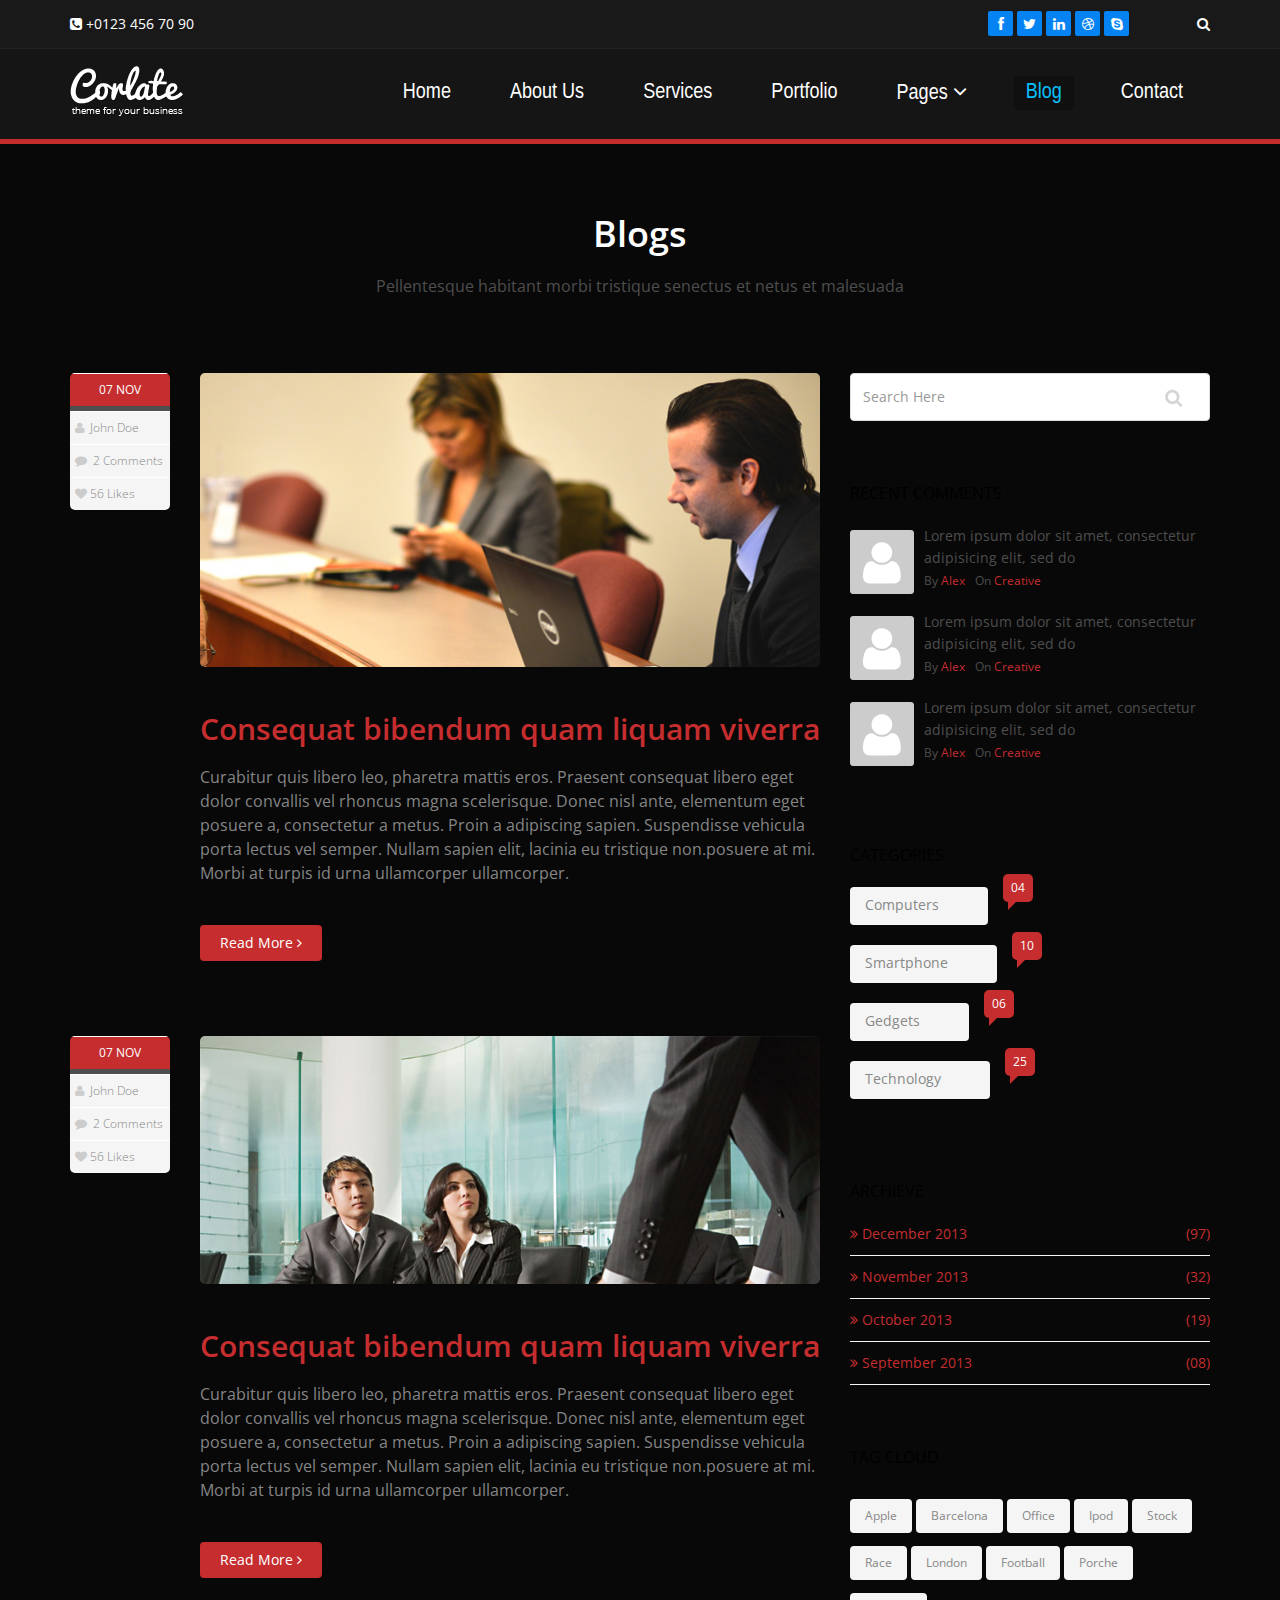
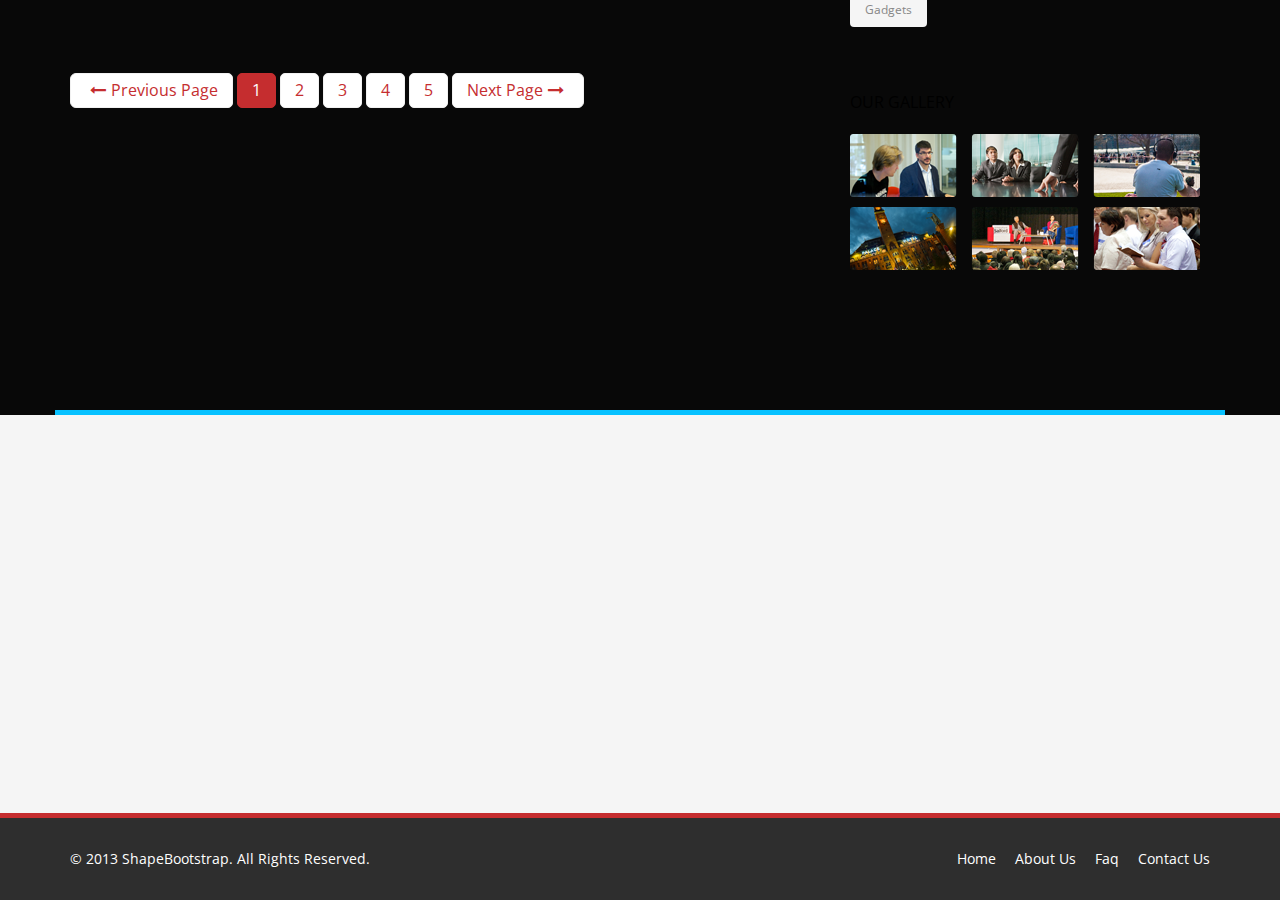
<file: blog.html>
<!DOCTYPE html>
<html lang="en">
<head>
    <meta charset="utf-8">
    <meta name="viewport" content="width=device-width, initial-scale=1.0">
    <meta name="description" content="">
    <meta name="author" content="">
    <title>Blog | Corlate</title>
    
    <!-- core CSS -->
    <link href="css/bootstrap.min.css" rel="stylesheet">
    <link href="css/font-awesome.min.css" rel="stylesheet">
    <link href="css/prettyPhoto.css" rel="stylesheet">
    <link href="css/animate.min.css" rel="stylesheet">
    <link href="css/main.css" rel="stylesheet">
    <link href="css/responsive.css" rel="stylesheet">
        <link rel="stylesheet" type="text/css" href="css/mojstil.css">
    
    <!--[if lt IE 9]>
    <script src="js/html5shiv.js"></script>
    <script src="js/respond.min.js"></script>
    <![endif]-->       
    <link rel="shortcut icon" href="images/ico/favicon.ico">
    <link rel="apple-touch-icon-precomposed" sizes="144x144" href="images/ico/apple-touch-icon-144-precomposed.png">
    <link rel="apple-touch-icon-precomposed" sizes="114x114" href="images/ico/apple-touch-icon-114-precomposed.png">
    <link rel="apple-touch-icon-precomposed" sizes="72x72" href="images/ico/apple-touch-icon-72-precomposed.png">
    <link rel="apple-touch-icon-precomposed" href="images/ico/apple-touch-icon-57-precomposed.png">
</head><!--/head-->

<body>

    <header id="header">
        <div class="top-bar">
            <div class="container">
                <div class="row">
                    <div class="col-sm-6 col-xs-4">
                        <div class="top-number"><p><i class="fa fa-phone-square"></i>  +0123 456 70 90</p></div>
                    </div>
                    <div class="col-sm-6 col-xs-8">
                       <div class="social">
                            <ul class="social-share">
                                <li><a href="#"><i class="fa fa-facebook"></i></a></li>
                                <li><a href="#"><i class="fa fa-twitter"></i></a></li>
                                <li><a href="#"><i class="fa fa-linkedin"></i></a></li> 
                                <li><a href="#"><i class="fa fa-dribbble"></i></a></li>
                                <li><a href="#"><i class="fa fa-skype"></i></a></li>
                            </ul>
                            <div class="search">
                                <form role="form">
                                    <input type="text" class="search-form" autocomplete="off" placeholder="Search">
                                    <i class="fa fa-search"></i>
                                </form>
                           </div>
                       </div>
                    </div>
                </div>
            </div><!--/.container-->
        </div><!--/.top-bar-->

        <nav class="navbar navbar-inverse" role="banner">
            <div class="container">
                <div class="navbar-header">
                    <button type="button" class="navbar-toggle" data-toggle="collapse" data-target=".navbar-collapse">
                        <span class="sr-only">Toggle navigation</span>
                        <span class="icon-bar"></span>
                        <span class="icon-bar"></span>
                        <span class="icon-bar"></span>
                    </button>
                    <a class="navbar-brand" href="index.html"><img src="images/logo.png" alt="logo"></a>
                </div>
                
                <div class="collapse navbar-collapse navbar-right">
                    <ul class="nav navbar-nav">
                        <li><a href="index.html">Home</a></li>
                        <li><a href="about-us.html">About Us</a></li>
                        <li><a href="services.html">Services</a></li>
                        <li><a href="portfolio.html">Portfolio</a></li>
                        <li class="dropdown">
                            <a href="#" class="dropdown-toggle" data-toggle="dropdown">Pages <i class="fa fa-angle-down"></i></a>
                            <ul class="dropdown-menu">
                                <li><a href="blog-item.html">Blog Single</a></li>
                                <li><a href="pricing.html">Pricing</a></li>
                                <li><a href="404.html">404</a></li>
                                <li><a href="shortcodes.html">Shortcodes</a></li>
                            </ul>
                        </li>
                        <li class="active"><a href="blog.html">Blog</a></li> 
                        <li><a href="contact-us.html">Contact</a></li>                        
                    </ul>
                </div>
            </div><!--/.container-->
        </nav><!--/nav-->
        
    </header><!--/header-->

    <section id="blog" class="container">
        <div class="center">
            <h2>Blogs</h2>
            <p class="lead">Pellentesque habitant morbi tristique senectus et netus et malesuada</p>
        </div>

        <div class="blog">
            <div class="row">
                 <div class="col-md-8">
                    <div class="blog-item">
                        <div class="row">
                            <div class="col-xs-12 col-sm-2 text-center">
                                <div class="entry-meta">
                                    <span id="publish_date">07  NOV</span>
                                    <span><i class="fa fa-user"></i> <a href="#">John Doe</a></span>
                                    <span><i class="fa fa-comment"></i> <a href="blog-item.html#comments">2 Comments</a></span>
                                    <span><i class="fa fa-heart"></i><a href="#">56 Likes</a></span>
                                </div>
                            </div>
                                
                            <div class="col-xs-12 col-sm-10 blog-content">
                                <a href="#"><img class="img-responsive img-blog" src="images/blog/blog1.jpg" width="100%" alt="" /></a>
                                <h2><a href="blog-item.html">Consequat bibendum quam liquam viverra</a></h2>
                                <h3>Curabitur quis libero leo, pharetra mattis eros. Praesent consequat libero eget dolor convallis vel rhoncus magna scelerisque. Donec nisl ante, elementum eget posuere a, consectetur a metus. Proin a adipiscing sapien. Suspendisse vehicula porta lectus vel semper. Nullam sapien elit, lacinia eu tristique non.posuere at mi. Morbi at turpis id urna ullamcorper ullamcorper.</h3>
                                <a class="btn btn-primary readmore" href="blog-item.html">Read More <i class="fa fa-angle-right"></i></a>
                            </div>
                        </div>    
                    </div><!--/.blog-item-->
                        
                    <div class="blog-item">
                        <div class="row">
                             <div class="col-sm-2 text-center">
                                <div class="entry-meta"> 
                                    <span id="publish_date">07  NOV</span>
                                    <span><i class="fa fa-user"></i> <a href="#">John Doe</a></span>
                                    <span><i class="fa fa-comment"></i> <a href="blog-item.html#comments">2 Comments</a></span>
                                    <span><i class="fa fa-heart"></i><a href="#">56 Likes</a></span>
                                </div>
                            </div>
                            <div class="col-sm-10 blog-content">
                                <a href=""><img class="img-responsive img-blog" src="images/blog/blog2.jpg" width="100%" alt="" /></a>
                                <h2><a href="blog-item.html">Consequat bibendum quam liquam viverra</a></h2>
                                <h3>Curabitur quis libero leo, pharetra mattis eros. Praesent consequat libero eget dolor convallis vel rhoncus magna scelerisque. Donec nisl ante, elementum eget posuere a, consectetur a metus. Proin a adipiscing sapien. Suspendisse vehicula porta lectus vel semper. Nullam sapien elit, lacinia eu tristique non.posuere at mi. Morbi at turpis id urna ullamcorper ullamcorper.</h3>
                                <a class="btn btn-primary readmore" href="blog-item.html">Read More <i class="fa fa-angle-right"></i></a>
                            </div>
                        </div>    
                    </div><!--/.blog-item-->
                        
                    <ul class="pagination pagination-lg">
                        <li><a href="#"><i class="fa fa-long-arrow-left"></i>Previous Page</a></li>
                        <li class="active"><a href="#">1</a></li>
                        <li><a href="#">2</a></li>
                        <li><a href="#">3</a></li>
                        <li><a href="#">4</a></li>
                        <li><a href="#">5</a></li>
                        <li><a href="#">Next Page<i class="fa fa-long-arrow-right"></i></a></li>
                    </ul><!--/.pagination-->
                </div><!--/.col-md-8-->

                <aside class="col-md-4">
                    <div class="widget search">
                        <form role="form">
                                <input type="text" class="form-control search_box" autocomplete="off" placeholder="Search Here">
                        </form>
                    </div><!--/.search-->
    				
    				<div class="widget categories">
                        <h3>Recent Comments</h3>
                        <div class="row">
                            <div class="col-sm-12">
                                <div class="single_comments">
                                    <img src="images/blog/avatar3.png" alt=""  />
                                    <p>Lorem ipsum dolor sit amet, consectetur adipisicing elit, sed do </p>
                                    <div class="entry-meta small muted">
                                        <span>By <a href="#">Alex</a></span <span>On <a href="#">Creative</a></span>
                                    </div>
                                </div>
                                <div class="single_comments">
                                    <img src="images/blog/avatar3.png" alt=""  />
                                    <p>Lorem ipsum dolor sit amet, consectetur adipisicing elit, sed do </p>
                                    <div class="entry-meta small muted">
                                        <span>By <a href="#">Alex</a></span <span>On <a href="#">Creative</a></span>
                                    </div>
                                </div>
                                <div class="single_comments">
                                    <img src="images/blog/avatar3.png" alt=""  />
                                    <p>Lorem ipsum dolor sit amet, consectetur adipisicing elit, sed do </p>
                                    <div class="entry-meta small muted">
                                        <span>By <a href="#">Alex</a></span <span>On <a href="#">Creative</a></span>
                                    </div>
                                </div>
                                
                            </div>
                        </div>                     
                    </div><!--/.recent comments-->
                     

                    <div class="widget categories">
                        <h3>Categories</h3>
                        <div class="row">
                            <div class="col-sm-6">
                                <ul class="blog_category">
                                    <li><a href="#">Computers <span class="badge">04</span></a></li>
                                    <li><a href="#">Smartphone <span class="badge">10</span></a></li>
                                    <li><a href="#">Gedgets <span class="badge">06</span></a></li>
                                    <li><a href="#">Technology <span class="badge">25</span></a></li>
                                </ul>
                            </div>
                        </div>                     
                    </div><!--/.categories-->
    				
    				<div class="widget archieve">
                        <h3>Archieve</h3>
                        <div class="row">
                            <div class="col-sm-12">
                                <ul class="blog_archieve">
                                    <li><a href="#"><i class="fa fa-angle-double-right"></i> December 2013 <span class="pull-right">(97)</span></a></li>
                                    <li><a href="#"><i class="fa fa-angle-double-right"></i> November 2013 <span class="pull-right">(32)</a></li>
                                    <li><a href="#"><i class="fa fa-angle-double-right"></i> October 2013 <span class="pull-right">(19)</a></li>
                                    <li><a href="#"><i class="fa fa-angle-double-right"></i> September 2013 <span class="pull-right">(08)</a></li>
                                </ul>
                            </div>
                        </div>                     
                    </div><!--/.archieve-->
    				
                    <div class="widget tags">
                        <h3>Tag Cloud</h3>
                        <ul class="tag-cloud">
                            <li><a class="btn btn-xs btn-primary" href="#">Apple</a></li>
                            <li><a class="btn btn-xs btn-primary" href="#">Barcelona</a></li>
                            <li><a class="btn btn-xs btn-primary" href="#">Office</a></li>
                            <li><a class="btn btn-xs btn-primary" href="#">Ipod</a></li>
                            <li><a class="btn btn-xs btn-primary" href="#">Stock</a></li>
                            <li><a class="btn btn-xs btn-primary" href="#">Race</a></li>
                            <li><a class="btn btn-xs btn-primary" href="#">London</a></li>
                            <li><a class="btn btn-xs btn-primary" href="#">Football</a></li>
                            <li><a class="btn btn-xs btn-primary" href="#">Porche</a></li>
                            <li><a class="btn btn-xs btn-primary" href="#">Gadgets</a></li>
                        </ul>
                    </div><!--/.tags-->
    				
    				<div class="widget blog_gallery">
                        <h3>Our Gallery</h3>
                        <ul class="sidebar-gallery">
                            <li><a href="#"><img src="images/blog/gallery1.png" alt="" /></a></li>
                            <li><a href="#"><img src="images/blog/gallery2.png" alt="" /></a></li>
                            <li><a href="#"><img src="images/blog/gallery3.png" alt="" /></a></li>
                            <li><a href="#"><img src="images/blog/gallery4.png" alt="" /></a></li>
                            <li><a href="#"><img src="images/blog/gallery5.png" alt="" /></a></li>
                            <li><a href="#"><img src="images/blog/gallery6.png" alt="" /></a></li>
                        </ul>
                    </div><!--/.blog_gallery-->
    			</aside>  
            </div><!--/.row-->
        </div>
    </section><!--/#blog-->

    <section id="bottom">
        <div class="container wow fadeInDown" data-wow-duration="1000ms" data-wow-delay="600ms">
            <div class="row">
                <div class="col-md-3 col-sm-6">
                    <div class="widget">
                        <h3>Company</h3>
                        <ul>
                            <li><a href="#">About us</a></li>
                            <li><a href="#">We are hiring</a></li>
                            <li><a href="#">Meet the team</a></li>
                            <li><a href="#">Copyright</a></li>
                            <li><a href="#">Terms of use</a></li>
                            <li><a href="#">Privacy policy</a></li>
                            <li><a href="#">Contact us</a></li>
                        </ul>
                    </div>    
                </div><!--/.col-md-3-->

                <div class="col-md-3 col-sm-6">
                    <div class="widget">
                        <h3>Support</h3>
                        <ul>
                            <li><a href="#">Faq</a></li>
                            <li><a href="#">Blog</a></li>
                            <li><a href="#">Forum</a></li>
                            <li><a href="#">Documentation</a></li>
                            <li><a href="#">Refund policy</a></li>
                            <li><a href="#">Ticket system</a></li>
                            <li><a href="#">Billing system</a></li>
                        </ul>
                    </div>    
                </div><!--/.col-md-3-->

                <div class="col-md-3 col-sm-6">
                    <div class="widget">
                        <h3>Developers</h3>
                        <ul>
                            <li><a href="#">Web Development</a></li>
                            <li><a href="#">SEO Marketing</a></li>
                            <li><a href="#">Theme</a></li>
                            <li><a href="#">Development</a></li>
                            <li><a href="#">Email Marketing</a></li>
                            <li><a href="#">Plugin Development</a></li>
                            <li><a href="#">Article Writing</a></li>
                        </ul>
                    </div>    
                </div><!--/.col-md-3-->

                <div class="col-md-3 col-sm-6">
                    <div class="widget">
                        <h3>Our Partners</h3>
                        <ul>
                            <li><a href="#">Adipisicing Elit</a></li>
                            <li><a href="#">Eiusmod</a></li>
                            <li><a href="#">Tempor</a></li>
                            <li><a href="#">Veniam</a></li>
                            <li><a href="#">Exercitation</a></li>
                            <li><a href="#">Ullamco</a></li>
                            <li><a href="#">Laboris</a></li>
                        </ul>
                    </div>    
                </div><!--/.col-md-3-->
            </div>
        </div>
    </section><!--/#bottom-->

    <footer id="footer" class="midnight-blue">
        <div class="container">
            <div class="row">
                <div class="col-sm-6">
                    &copy; 2013 <a target="_blank" href="http://shapebootstrap.net/" title="Free Twitter Bootstrap WordPress Themes and HTML templates">ShapeBootstrap</a>. All Rights Reserved.
                </div>
                <div class="col-sm-6">
                    <ul class="pull-right">
                        <li><a href="#">Home</a></li>
                        <li><a href="#">About Us</a></li>
                        <li><a href="#">Faq</a></li>
                        <li><a href="#">Contact Us</a></li>
                    </ul>
                </div>
            </div>
        </div>
    </footer><!--/#footer-->

    <script src="js/jquery.js"></script>
    <script src="js/bootstrap.min.js"></script>
    <script src="js/jquery.prettyPhoto.js"></script>
    <script src="js/jquery.isotope.min.js"></script>
    <script src="js/main.js"></script>
    <script src="js/wow.min.js"></script>
</body>
</html>
</file>
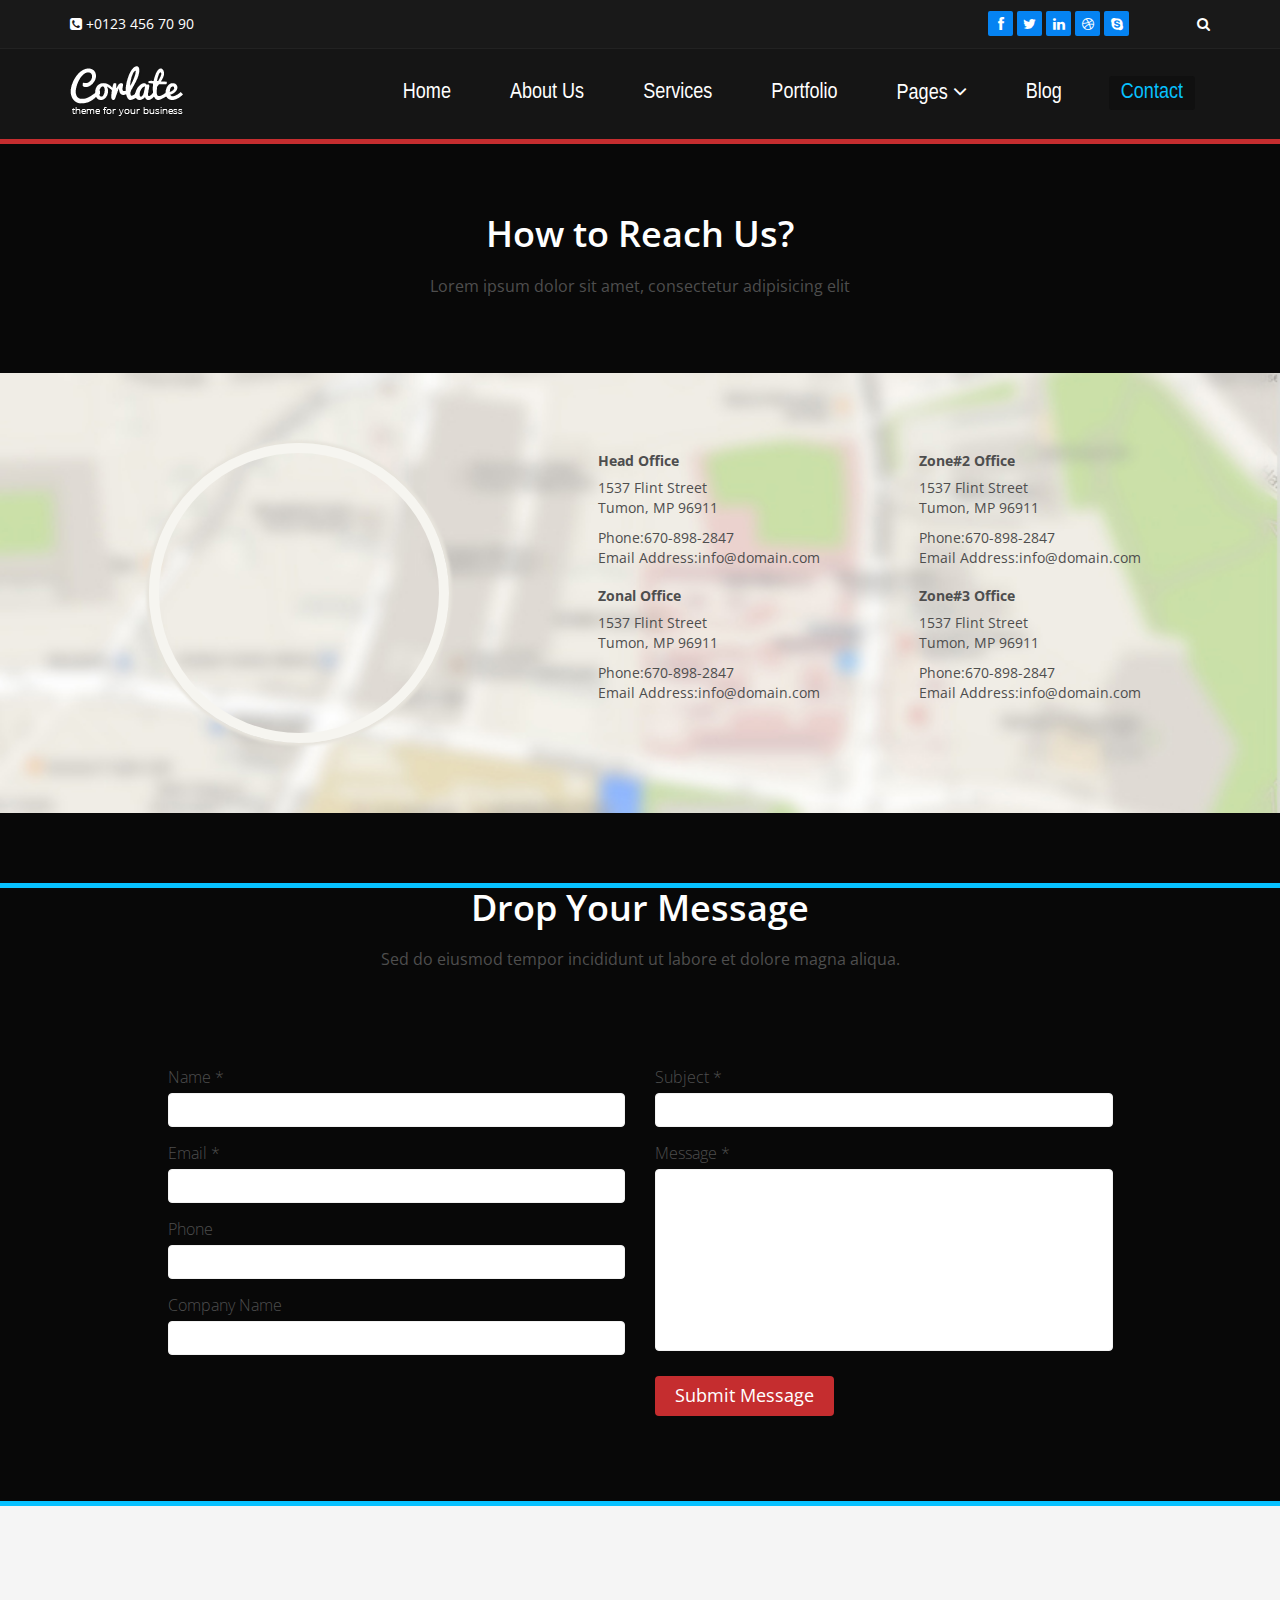
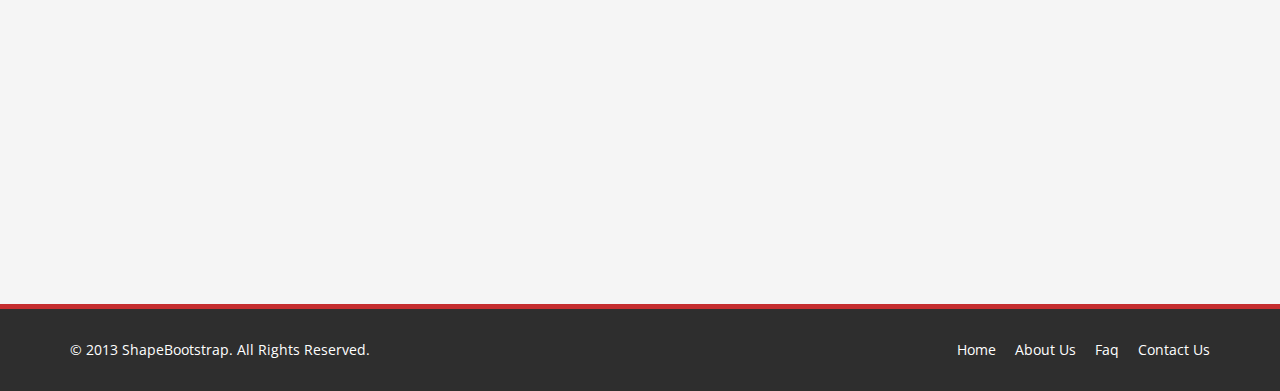
<file: contact-us.html>
<!DOCTYPE html>
<html lang="en">
<head>
    <meta charset="utf-8">
    <meta name="viewport" content="width=device-width, initial-scale=1.0">
    <meta name="description" content="">
    <meta name="author" content="">
    <title>Blog Single | Corlate</title>
    
    <!-- core CSS -->
    <link href="css/bootstrap.min.css" rel="stylesheet">
    <link href="css/font-awesome.min.css" rel="stylesheet">
    <link href="css/prettyPhoto.css" rel="stylesheet">
    <link href="css/animate.min.css" rel="stylesheet">
    <link href="css/main.css" rel="stylesheet">
    <link href="css/responsive.css" rel="stylesheet">
        <link rel="stylesheet" type="text/css" href="css/mojstil.css">
    
    <!--[if lt IE 9]>
    <script src="js/html5shiv.js"></script>
    <script src="js/respond.min.js"></script>
    <![endif]-->       
    <link rel="shortcut icon" href="images/ico/favicon.ico">
    <link rel="apple-touch-icon-precomposed" sizes="144x144" href="images/ico/apple-touch-icon-144-precomposed.png">
    <link rel="apple-touch-icon-precomposed" sizes="114x114" href="images/ico/apple-touch-icon-114-precomposed.png">
    <link rel="apple-touch-icon-precomposed" sizes="72x72" href="images/ico/apple-touch-icon-72-precomposed.png">
    <link rel="apple-touch-icon-precomposed" href="images/ico/apple-touch-icon-57-precomposed.png">
</head><!--/head-->

<body>

    <header id="header">
        <div class="top-bar">
            <div class="container">
                <div class="row">
                    <div class="col-sm-6 col-xs-4">
                        <div class="top-number"><p><i class="fa fa-phone-square"></i>  +0123 456 70 90</p></div>
                    </div>
                    <div class="col-sm-6 col-xs-8">
                       <div class="social">
                            <ul class="social-share">
                                <li><a href="#"><i class="fa fa-facebook"></i></a></li>
                                <li><a href="#"><i class="fa fa-twitter"></i></a></li>
                                <li><a href="#"><i class="fa fa-linkedin"></i></a></li> 
                                <li><a href="#"><i class="fa fa-dribbble"></i></a></li>
                                <li><a href="#"><i class="fa fa-skype"></i></a></li>
                            </ul>
                            <div class="search">
                                <form role="form">
                                    <input type="text" class="search-form" autocomplete="off" placeholder="Search">
                                    <i class="fa fa-search"></i>
                                </form>
                           </div>
                       </div>
                    </div>
                </div>
            </div><!--/.container-->
        </div><!--/.top-bar-->

        <nav class="navbar navbar-inverse" role="banner">
            <div class="container">
                <div class="navbar-header">
                    <button type="button" class="navbar-toggle" data-toggle="collapse" data-target=".navbar-collapse">
                        <span class="sr-only">Toggle navigation</span>
                        <span class="icon-bar"></span>
                        <span class="icon-bar"></span>
                        <span class="icon-bar"></span>
                    </button>
                    <a class="navbar-brand" href="index.html"><img src="images/logo.png" alt="logo"></a>
                </div>
                
                <div class="collapse navbar-collapse navbar-right">
                    <ul class="nav navbar-nav">
                        <li><a href="index.html">Home</a></li>
                        <li><a href="about-us.html">About Us</a></li>
                        <li><a href="services.html">Services</a></li>
                        <li><a href="portfolio.html">Portfolio</a></li>
                        <li class="dropdown">
                            <a href="#" class="dropdown-toggle" data-toggle="dropdown">Pages <i class="fa fa-angle-down"></i></a>
                            <ul class="dropdown-menu">
                                <li><a href="blog-item.html">Blog Single</a></li>
                                <li><a href="pricing.html">Pricing</a></li>
                                <li><a href="404.html">404</a></li>
                                <li><a href="shortcodes.html">Shortcodes</a></li>
                            </ul>
                        </li>
                        <li><a href="blog.html">Blog</a></li> 
                        <li class="active"><a href="contact-us.html">Contact</a></li>                        
                    </ul>
                </div>
            </div><!--/.container-->
        </nav><!--/nav-->
    </header><!--/header-->

    <section id="contact-info">
        <div class="center">                
            <h2>How to Reach Us?</h2>
            <p class="lead">Lorem ipsum dolor sit amet, consectetur adipisicing elit</p>
        </div>
        <div class="gmap-area">
            <div class="container">
                <div class="row">
                    <div class="col-sm-5 text-center">
                        <div class="gmap">
                            <iframe frameborder="0" scrolling="no" marginheight="0" marginwidth="0" src="https://maps.google.com/maps?f=q&amp;source=s_q&amp;hl=en&amp;geocode=&amp;q=JoomShaper,+Dhaka,+Dhaka+Division,+Bangladesh&amp;aq=0&amp;oq=joomshaper&amp;sll=37.0625,-95.677068&amp;sspn=42.766543,80.332031&amp;ie=UTF8&amp;hq=JoomShaper,&amp;hnear=Dhaka,+Dhaka+Division,+Bangladesh&amp;ll=23.73854,90.385504&amp;spn=0.001515,0.002452&amp;t=m&amp;z=14&amp;iwloc=A&amp;cid=1073661719450182870&amp;output=embed"></iframe>
                        </div>
                    </div>

                    <div class="col-sm-7 map-content">
                        <ul class="row">
                            <li class="col-sm-6">
                                <address>
                                    <h5>Head Office</h5>
                                    <p>1537 Flint Street <br>
                                    Tumon, MP 96911</p>
                                    <p>Phone:670-898-2847 <br>
                                    Email Address:info@domain.com</p>
                                </address>

                                <address>
                                    <h5>Zonal Office</h5>
                                    <p>1537 Flint Street <br>
                                    Tumon, MP 96911</p>                                
                                    <p>Phone:670-898-2847 <br>
                                    Email Address:info@domain.com</p>
                                </address>
                            </li>


                            <li class="col-sm-6">
                                <address>
                                    <h5>Zone#2 Office</h5>
                                    <p>1537 Flint Street <br>
                                    Tumon, MP 96911</p>
                                    <p>Phone:670-898-2847 <br>
                                    Email Address:info@domain.com</p>
                                </address>

                                <address>
                                    <h5>Zone#3 Office</h5>
                                    <p>1537 Flint Street <br>
                                    Tumon, MP 96911</p>
                                    <p>Phone:670-898-2847 <br>
                                    Email Address:info@domain.com</p>
                                </address>
                            </li>
                        </ul>
                    </div>
                </div>
            </div>
        </div>
    </section>  <!--/gmap_area -->

    <section id="contact-page">
        <div class="container">
            <div class="center">        
                <h2>Drop Your Message</h2>
                <p class="lead">Sed do eiusmod tempor incididunt ut labore et dolore magna aliqua.</p>
            </div> 
            <div class="row contact-wrap"> 
                <div class="status alert alert-success" style="display: none"></div>
                <form id="main-contact-form" class="contact-form" name="contact-form" method="post" action="sendemail.php">
                    <div class="col-sm-5 col-sm-offset-1">
                        <div class="form-group">
                            <label>Name *</label>
                            <input type="text" name="name" class="form-control" required="required">
                        </div>
                        <div class="form-group">
                            <label>Email *</label>
                            <input type="email" name="email" class="form-control" required="required">
                        </div>
                        <div class="form-group">
                            <label>Phone</label>
                            <input type="number" class="form-control">
                        </div>
                        <div class="form-group">
                            <label>Company Name</label>
                            <input type="text" class="form-control">
                        </div>                        
                    </div>
                    <div class="col-sm-5">
                        <div class="form-group">
                            <label>Subject *</label>
                            <input type="text" name="subject" class="form-control" required="required">
                        </div>
                        <div class="form-group">
                            <label>Message *</label>
                            <textarea name="message" id="message" required="required" class="form-control" rows="8"></textarea>
                        </div>                        
                        <div class="form-group">
                            <button type="submit" name="submit" class="btn btn-primary btn-lg" required="required">Submit Message</button>
                        </div>
                    </div>
                </form> 
            </div><!--/.row-->
        </div><!--/.container-->
    </section><!--/#contact-page-->

    <section id="bottom">
        <div class="container wow fadeInDown" data-wow-duration="1000ms" data-wow-delay="600ms">
            <div class="row">
                <div class="col-md-3 col-sm-6">
                    <div class="widget">
                        <h3>Company</h3>
                        <ul>
                            <li><a href="#">About us</a></li>
                            <li><a href="#">We are hiring</a></li>
                            <li><a href="#">Meet the team</a></li>
                            <li><a href="#">Copyright</a></li>
                            <li><a href="#">Terms of use</a></li>
                            <li><a href="#">Privacy policy</a></li>
                            <li><a href="#">Contact us</a></li>
                        </ul>
                    </div>    
                </div><!--/.col-md-3-->

                <div class="col-md-3 col-sm-6">
                    <div class="widget">
                        <h3>Support</h3>
                        <ul>
                            <li><a href="#">Faq</a></li>
                            <li><a href="#">Blog</a></li>
                            <li><a href="#">Forum</a></li>
                            <li><a href="#">Documentation</a></li>
                            <li><a href="#">Refund policy</a></li>
                            <li><a href="#">Ticket system</a></li>
                            <li><a href="#">Billing system</a></li>
                        </ul>
                    </div>    
                </div><!--/.col-md-3-->

                <div class="col-md-3 col-sm-6">
                    <div class="widget">
                        <h3>Developers</h3>
                        <ul>
                            <li><a href="#">Web Development</a></li>
                            <li><a href="#">SEO Marketing</a></li>
                            <li><a href="#">Theme</a></li>
                            <li><a href="#">Development</a></li>
                            <li><a href="#">Email Marketing</a></li>
                            <li><a href="#">Plugin Development</a></li>
                            <li><a href="#">Article Writing</a></li>
                        </ul>
                    </div>    
                </div><!--/.col-md-3-->

                <div class="col-md-3 col-sm-6">
                    <div class="widget">
                        <h3>Our Partners</h3>
                        <ul>
                            <li><a href="#">Adipisicing Elit</a></li>
                            <li><a href="#">Eiusmod</a></li>
                            <li><a href="#">Tempor</a></li>
                            <li><a href="#">Veniam</a></li>
                            <li><a href="#">Exercitation</a></li>
                            <li><a href="#">Ullamco</a></li>
                            <li><a href="#">Laboris</a></li>
                        </ul>
                    </div>    
                </div><!--/.col-md-3-->
            </div>
        </div>
    </section><!--/#bottom-->

    <footer id="footer" class="midnight-blue">
        <div class="container">
            <div class="row">
                <div class="col-sm-6">
                    &copy; 2013 <a target="_blank" href="http://shapebootstrap.net/" title="Free Twitter Bootstrap WordPress Themes and HTML templates">ShapeBootstrap</a>. All Rights Reserved.
                </div>
                <div class="col-sm-6">
                    <ul class="pull-right">
                        <li><a href="#">Home</a></li>
                        <li><a href="#">About Us</a></li>
                        <li><a href="#">Faq</a></li>
                        <li><a href="#">Contact Us</a></li>
                    </ul>
                </div>
            </div>
        </div>
    </footer><!--/#footer-->

    <script src="js/jquery.js"></script>
    <script src="js/bootstrap.min.js"></script>
    <script src="js/jquery.prettyPhoto.js"></script>
    <script src="js/jquery.isotope.min.js"></script>
    <script src="js/main.js"></script>
    <script src="js/wow.min.js"></script>
</body>
</html>
</file>
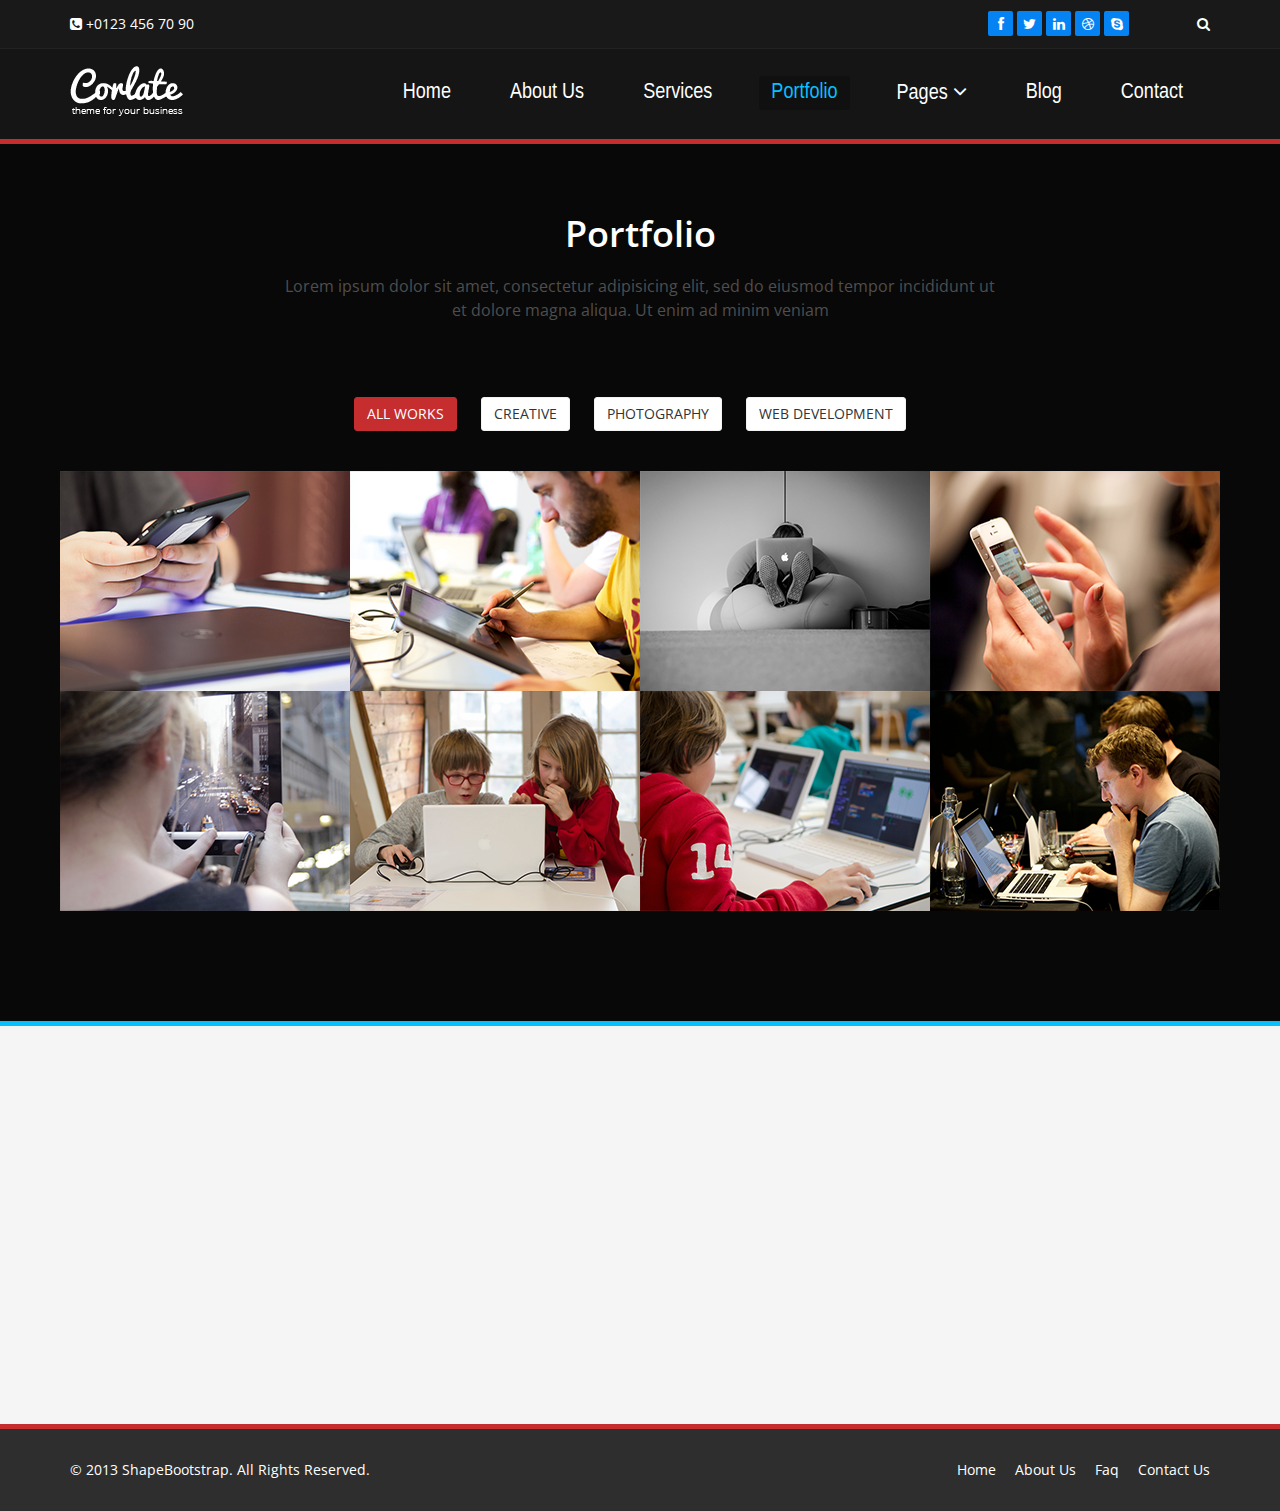
<file: portfolio.html>
<!DOCTYPE html>
<html lang="en">
<head>
    <meta charset="utf-8">
    <meta name="viewport" content="width=device-width, initial-scale=1.0">
    <meta name="description" content="">
    <meta name="author" content="">
    <title>Portfolio | Corlate</title>
    <link href="css/bootstrap.min.css" rel="stylesheet">
    <link href="css/font-awesome.min.css" rel="stylesheet">
    <link href="css/prettyPhoto.css" rel="stylesheet">
    <link href="css/animate.min.css" rel="stylesheet">
    <link href="css/main.css" rel="stylesheet">
    <link href="css/responsive.css" rel="stylesheet">
        <link rel="stylesheet" type="text/css" href="css/mojstil.css">
    <!--[if lt IE 9]>
    <script src="js/html5shiv.js"></script>
    <script src="js/respond.min.js"></script>
    <![endif]-->       
    <link rel="shortcut icon" href="images/ico/favicon.ico">
    <link rel="apple-touch-icon-precomposed" sizes="144x144" href="images/ico/apple-touch-icon-144-precomposed.png">
    <link rel="apple-touch-icon-precomposed" sizes="114x114" href="images/ico/apple-touch-icon-114-precomposed.png">
    <link rel="apple-touch-icon-precomposed" sizes="72x72" href="images/ico/apple-touch-icon-72-precomposed.png">
    <link rel="apple-touch-icon-precomposed" href="images/ico/apple-touch-icon-57-precomposed.png">
</head><!--/head-->
<body>

    <header id="header">
        <div class="top-bar">
            <div class="container">
                <div class="row">
                    <div class="col-sm-6 col-xs-4">
                        <div class="top-number"><p><i class="fa fa-phone-square"></i>  +0123 456 70 90</p></div>
                    </div>
                    <div class="col-sm-6 col-xs-8">
                       <div class="social">
                            <ul class="social-share">
                                <li><a href="#"><i class="fa fa-facebook"></i></a></li>
                                <li><a href="#"><i class="fa fa-twitter"></i></a></li>
                                <li><a href="#"><i class="fa fa-linkedin"></i></a></li> 
                                <li><a href="#"><i class="fa fa-dribbble"></i></a></li>
                                <li><a href="#"><i class="fa fa-skype"></i></a></li>
                            </ul>
                            <div class="search">
                                <form role="form">
                                    <input type="text" class="search-form" autocomplete="off" placeholder="Search">
                                    <i class="fa fa-search"></i>
                                </form>
                           </div>
                       </div>
                    </div>
                </div>
            </div><!--/.container-->
        </div><!--/.top-bar-->

        <nav class="navbar navbar-inverse" role="banner">
            <div class="container">
                <div class="navbar-header">
                    <button type="button" class="navbar-toggle" data-toggle="collapse" data-target=".navbar-collapse">
                        <span class="sr-only">Toggle navigation</span>
                        <span class="icon-bar"></span>
                        <span class="icon-bar"></span>
                        <span class="icon-bar"></span>
                    </button>
                    <a class="navbar-brand" href="index.html"><img src="images/logo.png" alt="logo"></a>
                </div>
                
                <div class="collapse navbar-collapse navbar-right">
                    <ul class="nav navbar-nav">
                        <li><a href="index.html">Home</a></li>
                        <li><a href="about-us.html">About Us</a></li>
                        <li><a href="services.html">Services</a></li>
                        <li class="active"><a href="portfolio.html">Portfolio</a></li>
                        <li class="dropdown">  
                            <a href="#" class="dropdown-toggle" data-toggle="dropdown">Pages <i class="fa fa-angle-down"></i></a>
                            <ul class="dropdown-menu">
                                <li><a href="blog-item.html">Blog Single</a></li>
                                <li><a href="pricing.html">Pricing</a></li>
                                <li><a href="404.html">404</a></li>
                                <li><a href="shortcodes.html">Shortcodes</a></li>
                            </ul>
                        </li>
                        <li><a href="blog.html">Blog</a></li> 
                        <li><a href="contact-us.html">Contact</a></li>                        
                    </ul>
                </div>
            </div><!--/.container-->
        </nav><!--/nav-->
        
    </header><!--/header-->
    <section id="portfolio">
        <div class="container">
            <div class="center">
               <h2>Portfolio</h2>
               <p class="lead">Lorem ipsum dolor sit amet, consectetur adipisicing elit, sed do eiusmod tempor incididunt ut <br> et dolore magna aliqua. Ut enim ad minim veniam</p>
            </div>
        

            <ul class="portfolio-filter text-center">
                <li><a class="btn btn-default active" href="#" data-filter="*">All Works</a></li>
                <li><a class="btn btn-default" href="#" data-filter=".bootstrap">Creative</a></li>
                <li><a class="btn btn-default" href="#" data-filter=".html">Photography</a></li>
                <li><a class="btn btn-default" href="#" data-filter=".wordpress">Web Development</a></li>
            </ul><!--/#portfolio-filter-->

            <div class="row">
                <div class="portfolio-items">
                    <div class="portfolio-item apps col-xs-12 col-sm-4 col-md-3">
                        <div class="recent-work-wrap">
                            <img class="img-responsive" src="images/portfolio/recent/item1.png" alt="">
                            <div class="overlay">
                                <div class="recent-work-inner">
                                    <h3><a href="#">Business theme</a></h3>
                                    <p>There are many variations of passages of Lorem Ipsum available, but the majority</p>
                                    <a class="preview" href="images/portfolio/full/item1.png" rel="prettyPhoto"><i class="fa fa-eye"></i> View</a>
                                </div> 
                            </div>
                        </div>
                    </div><!--/.portfolio-item-->

                    <div class="portfolio-item joomla bootstrap col-xs-12 col-sm-4 col-md-3">
                        <div class="recent-work-wrap">
                            <img class="img-responsive" src="images/portfolio/recent/item2.png" alt="">
                            <div class="overlay">
                                <div class="recent-work-inner">
                                    <h3><a href="#">Business theme</a></h3>
                                    <p>There are many variations of passages of Lorem Ipsum available, but the majority</p>
                                    <a class="preview" href="images/portfolio/full/item2.png" rel="prettyPhoto"><i class="fa fa-eye"></i> View</a>
                                </div> 
                            </div>
                        </div>          
                    </div><!--/.portfolio-item-->

                    <div class="portfolio-item bootstrap wordpress col-xs-12 col-sm-4 col-md-3">
                        <div class="recent-work-wrap">
                            <img class="img-responsive" src="images/portfolio/recent/item3.png" alt="">
                            <div class="overlay">
                                <div class="recent-work-inner">
                                    <h3><a href="#">Business theme</a></h3>
                                    <p>There are many variations of passages of Lorem Ipsum available, but the majority</p>
                                    <a class="preview" href="images/portfolio/full/item3.png" rel="prettyPhoto"><i class="fa fa-eye"></i> View</a>
                                </div> 
                            </div>
                        </div>        
                    </div><!--/.portfolio-item-->

                    <div class="portfolio-item joomla wordpress apps col-xs-12 col-sm-4 col-md-3">
                        <div class="recent-work-wrap">
                            <img class="img-responsive" src="images/portfolio/recent/item4.png" alt="">
                            <div class="overlay">
                                <div class="recent-work-inner">
                                    <h3><a href="#">Business theme</a></h3>
                                    <p>There are many variations of passages of Lorem Ipsum available, but the majority</p>
                                    <a class="preview" href="images/portfolio/full/item4.png" rel="prettyPhoto"><i class="fa fa-eye"></i> View</a>
                                </div> 
                            </div>
                        </div>           
                    </div><!--/.portfolio-item-->
          
                    <div class="portfolio-item joomla html bootstrap col-xs-12 col-sm-4 col-md-3">
                        <div class="recent-work-wrap">
                            <img class="img-responsive" src="images/portfolio/recent/item5.png" alt="">
                            <div class="overlay">
                                <div class="recent-work-inner">
                                    <h3><a href="#">Business theme</a></h3>
                                    <p>There are many variations of passages of Lorem Ipsum available, but the majority</p>
                                    <a class="preview" href="images/portfolio/full/item5.png" rel="prettyPhoto"><i class="fa fa-eye"></i> View</a>
                                </div> 
                            </div>
                        </div>      
                    </div><!--/.portfolio-item-->

                    <div class="portfolio-item wordpress html apps col-xs-12 col-sm-4 col-md-3">
                        <div class="recent-work-wrap">
                            <img class="img-responsive" src="images/portfolio/recent/item6.png" alt="">
                            <div class="overlay">
                                <div class="recent-work-inner">
                                    <h3><a href="#">Business theme</a></h3>
                                    <p>There are many variations of passages of Lorem Ipsum available, but the majority</p>
                                    <a class="preview" href="images/portfolio/full/item6.png" rel="prettyPhoto"><i class="fa fa-eye"></i> View</a>
                                </div> 
                            </div>
                        </div>         
                    </div><!--/.portfolio-item-->

                    <div class="portfolio-item wordpress html col-xs-12 col-sm-4 col-md-3">
                        <div class="recent-work-wrap">
                            <img class="img-responsive" src="images/portfolio/recent/item7.png" alt="">
                            <div class="overlay">
                                <div class="recent-work-inner">
                                    <h3><a href="#">Business theme</a></h3>
                                    <p>There are many variations of passages of Lorem Ipsum available, but the majority</p>
                                    <a class="preview" href="images/portfolio/full/item7.png" rel="prettyPhoto"><i class="fa fa-eye"></i> View</a>
                                </div> 
                            </div>
                        </div>          
                    </div><!--/.portfolio-item-->

                    <div class="portfolio-item wordpress html bootstrap col-xs-12 col-sm-4 col-md-3">
                        <div class="recent-work-wrap">
                            <img class="img-responsive" src="images/portfolio/recent/item8.png" alt="">
                            <div class="overlay">
                                <div class="recent-work-inner">
                                    <h3><a href="#">Business theme</a></h3>
                                    <p>There are many variations of passages of Lorem Ipsum available, but the majority</p>
                                    <a class="preview" href="images/portfolio/full/item8.png" rel="prettyPhoto"><i class="fa fa-eye"></i> View</a>
                                </div> 
                            </div>
                        </div>          
                    </div><!--/.portfolio-item-->
                </div>
            </div>
        </div>
    </section><!--/#portfolio-item-->
    
    <section id="bottom">
        <div class="container wow fadeInDown" data-wow-duration="1000ms" data-wow-delay="600ms">
            <div class="row">
                <div class="col-md-3 col-sm-6">
                    <div class="widget">
                        <h3>Company</h3>
                        <ul>
                            <li><a href="#">About us</a></li>
                            <li><a href="#">We are hiring</a></li>
                            <li><a href="#">Meet the team</a></li>
                            <li><a href="#">Copyright</a></li>
                            <li><a href="#">Terms of use</a></li>
                            <li><a href="#">Privacy policy</a></li>
                            <li><a href="#">Contact us</a></li>
                        </ul>
                    </div>    
                </div><!--/.col-md-3-->

                <div class="col-md-3 col-sm-6">
                    <div class="widget">
                        <h3>Support</h3>
                        <ul>
                            <li><a href="#">Faq</a></li>
                            <li><a href="#">Blog</a></li>
                            <li><a href="#">Forum</a></li>
                            <li><a href="#">Documentation</a></li>
                            <li><a href="#">Refund policy</a></li>
                            <li><a href="#">Ticket system</a></li>
                            <li><a href="#">Billing system</a></li>
                        </ul>
                    </div>    
                </div><!--/.col-md-3-->

                <div class="col-md-3 col-sm-6">
                    <div class="widget">
                        <h3>Developers</h3>
                        <ul>
                            <li><a href="#">Web Development</a></li>
                            <li><a href="#">SEO Marketing</a></li>
                            <li><a href="#">Theme</a></li>
                            <li><a href="#">Development</a></li>
                            <li><a href="#">Email Marketing</a></li>
                            <li><a href="#">Plugin Development</a></li>
                            <li><a href="#">Article Writing</a></li>
                        </ul>
                    </div>    
                </div><!--/.col-md-3-->

                <div class="col-md-3 col-sm-6">
                    <div class="widget">
                        <h3>Our Partners</h3>
                        <ul>
                            <li><a href="#">Adipisicing Elit</a></li>
                            <li><a href="#">Eiusmod</a></li>
                            <li><a href="#">Tempor</a></li>
                            <li><a href="#">Veniam</a></li>
                            <li><a href="#">Exercitation</a></li>
                            <li><a href="#">Ullamco</a></li>
                            <li><a href="#">Laboris</a></li>
                        </ul>
                    </div>    
                </div><!--/.col-md-3-->
            </div>
        </div>
    </section><!--/#bottom-->

    <footer id="footer" class="midnight-blue">
        <div class="container">
            <div class="row">
                <div class="col-sm-6">
                    &copy; 2013 <a target="_blank" href="http://shapebootstrap.net/" title="Free Twitter Bootstrap WordPress Themes and HTML templates">ShapeBootstrap</a>. All Rights Reserved.
                </div>
                <div class="col-sm-6">
                    <ul class="pull-right">
                        <li><a href="#">Home</a></li>
                        <li><a href="#">About Us</a></li>
                        <li><a href="#">Faq</a></li>
                        <li><a href="#">Contact Us</a></li>
                    </ul>
                </div>
            </div>
        </div>
    </footer><!--/#footer-->

    <script src="js/jquery.js"></script>
    <script src="js/bootstrap.min.js"></script>
    <script src="js/jquery.prettyPhoto.js"></script>
    <script src="js/jquery.isotope.min.js"></script>
    <script src="js/main.js"></script>
    <script src="js/wow.min.js"></script>
</body>
</html>
</file>
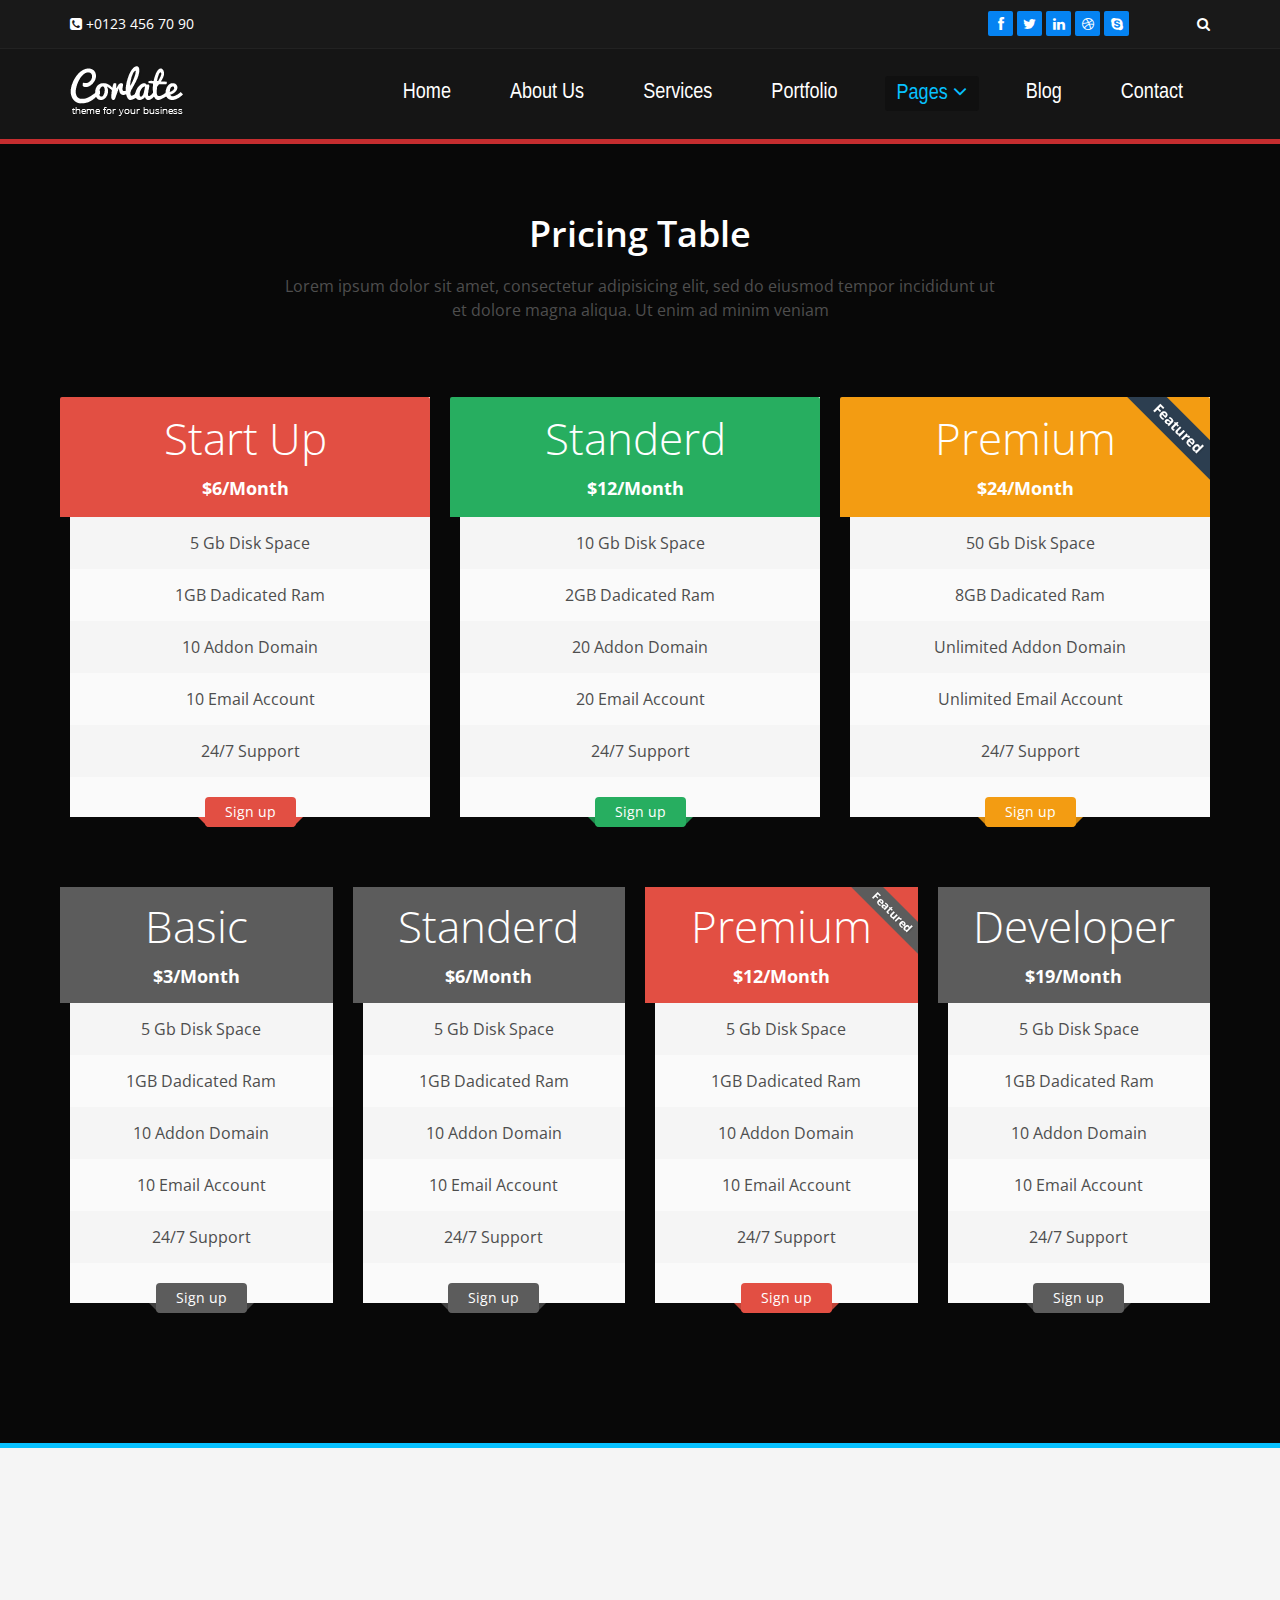
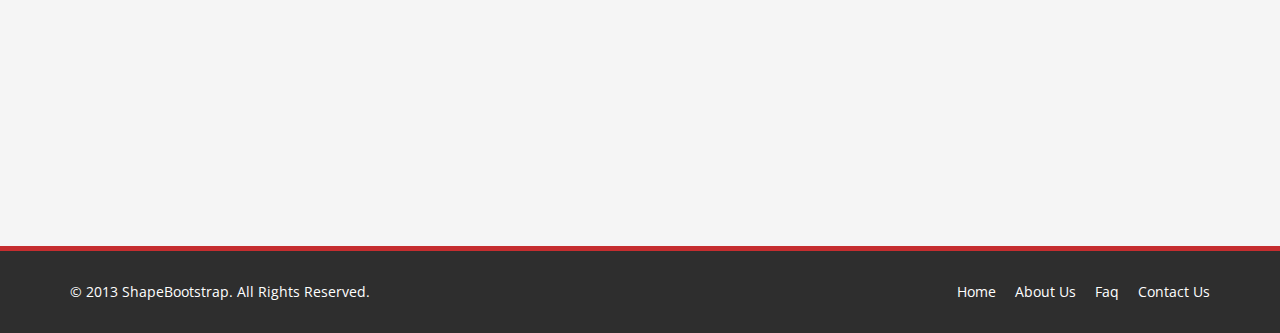
<file: pricing.html>
<!DOCTYPE html>
<html lang="en">
<head>
    <meta charset="utf-8">
    <meta name="viewport" content="width=device-width, initial-scale=1.0">
    <meta name="description" content="">
    <meta name="author" content="">
    <title>About Us | Corlate</title>
    
    <!-- core CSS -->
    <link href="css/bootstrap.min.css" rel="stylesheet">
    <link href="css/font-awesome.min.css" rel="stylesheet">
    <link href="css/prettyPhoto.css" rel="stylesheet">
    <link href="css/animate.min.css" rel="stylesheet">
    <link href="css/main.css" rel="stylesheet">
    <link href="css/responsive.css" rel="stylesheet">
        <link rel="stylesheet" type="text/css" href="css/mojstil.css">
    
    <!--[if lt IE 9]>
    <script src="js/html5shiv.js"></script>
    <script src="js/respond.min.js"></script>
    <![endif]-->       
    <link rel="shortcut icon" href="images/ico/favicon.ico">
    <link rel="apple-touch-icon-precomposed" sizes="144x144" href="images/ico/apple-touch-icon-144-precomposed.png">
    <link rel="apple-touch-icon-precomposed" sizes="114x114" href="images/ico/apple-touch-icon-114-precomposed.png">
    <link rel="apple-touch-icon-precomposed" sizes="72x72" href="images/ico/apple-touch-icon-72-precomposed.png">
    <link rel="apple-touch-icon-precomposed" href="images/ico/apple-touch-icon-57-precomposed.png">
</head><!--/head-->

<body>

    <header id="header">
        <div class="top-bar">
            <div class="container">
                <div class="row">
                    <div class="col-sm-6 col-xs-4">
                        <div class="top-number"><p><i class="fa fa-phone-square"></i>  +0123 456 70 90</p></div>
                    </div>
                    <div class="col-sm-6 col-xs-8">
                       <div class="social">
                            <ul class="social-share">
                                <li><a href="#"><i class="fa fa-facebook"></i></a></li>
                                <li><a href="#"><i class="fa fa-twitter"></i></a></li>
                                <li><a href="#"><i class="fa fa-linkedin"></i></a></li> 
                                <li><a href="#"><i class="fa fa-dribbble"></i></a></li>
                                <li><a href="#"><i class="fa fa-skype"></i></a></li>
                            </ul>
                            <div class="search">
                                <form role="form">
                                    <input type="text" class="search-form" autocomplete="off" placeholder="Search">
                                    <i class="fa fa-search"></i>
                                </form>
                           </div>
                       </div>
                    </div>
                </div>
            </div><!--/.container-->
        </div><!--/.top-bar-->

        <nav class="navbar navbar-inverse" role="banner">
            <div class="container">
                <div class="navbar-header">
                    <button type="button" class="navbar-toggle" data-toggle="collapse" data-target=".navbar-collapse">
                        <span class="sr-only">Toggle navigation</span>
                        <span class="icon-bar"></span>
                        <span class="icon-bar"></span>
                        <span class="icon-bar"></span>
                    </button>
                    <a class="navbar-brand" href="index.html"><img src="images/logo.png" alt="logo"></a>
                </div>
                
                <div class="collapse navbar-collapse navbar-right">
                    <ul class="nav navbar-nav">
                        <li><a href="index.html">Home</a></li>
                        <li><a href="about-us.html">About Us</a></li>
                        <li><a href="services.html">Services</a></li>
                        <li><a href="portfolio.html">Portfolio</a></li>
                        <li class="dropdown active">
                            <a href="#" class="dropdown-toggle" data-toggle="dropdown">Pages <i class="fa fa-angle-down"></i></a>
                            <ul class="dropdown-menu">
                                <li><a href="blog-item.html">Blog Single</a></li>
                                <li class="active"><a href="pricing.html">Pricing</a></li>
                                <li><a href="404.html">404</a></li>
                                <li><a href="shortcodes.html">Shortcodes</a></li>
                            </ul>
                        </li>
                        <li><a href="blog.html">Blog</a></li> 
                        <li><a href="contact-us.html">Contact</a></li>                        
                    </ul>
                </div>
            </div><!--/.container-->
        </nav><!--/nav-->
        
    </header><!--/header-->

    <section class="pricing-page">
        <div class="container">
            <div class="center">  
                <h2>Pricing Table</h2>
                <p class="lead">Lorem ipsum dolor sit amet, consectetur adipisicing elit, sed do eiusmod tempor incididunt ut <br> et dolore magna aliqua. Ut enim ad minim veniam</p>
            </div>  
            <div class="pricing-area text-center">
                <div class="row">
                    <div class="col-sm-4 plan price-one wow fadeInDown">
                        <ul>
                            <li class="heading-one">
                                <h1>Start Up</h1>
                                <span>$6/Month</span>
                            </li>
                            <li>5 Gb Disk Space</li>
                            <li>1GB Dadicated Ram</li>
                            <li>10 Addon Domain</li>
                            <li>10 Email Account</li>
                            <li>24/7 Support</li>
                            <li class="plan-action">
                                <a href="" class="btn btn-primary">Sign up</a>
                            </li>
                        </ul>
                    </div>

                    <div class="col-sm-4 plan price-two wow fadeInDown">
                        <ul>
                            <li class="heading-two">
                                <h1>Standerd</h1>
                                <span>$12/Month</span>
                            </li>
                            <li>10 Gb Disk Space</li>
                            <li>2GB Dadicated Ram</li>
                            <li>20 Addon Domain</li>
                            <li>20 Email Account</li>
                            <li>24/7 Support</li>
                            <li class="plan-action">
                                <a href="" class="btn btn-primary">Sign up</a>
                            </li>
                        </ul>
                    </div>

                    <div class="col-sm-4 plan price-three wow fadeInDown">
                        <img src="images/ribon_one.png">
                        <ul>
                            <li class="heading-three">
                                <h1>Premium</h1>
                                <span>$24/Month</span>
                            </li>
                            <li>50 Gb Disk Space</li>
                            <li>8GB Dadicated Ram</li>
                            <li>Unlimited Addon Domain</li>
                            <li>Unlimited Email Account</li>
                            <li>24/7 Support</li>
                            <li class="plan-action">
                                <a href="" class="btn btn-primary">Sign up</a>
                            </li>
                        </ul>
                    </div>

                    <div class="col-sm-6 col-md-3 plan price-four wow fadeInDown">
                        <ul>
                            <li class="heading-four">
                                <h1>Basic</h1>
                                <span>$3/Month</span>
                            </li>
                            <li>5 Gb Disk Space</li>
                            <li>1GB Dadicated Ram</li>
                            <li>10 Addon Domain</li>
                            <li>10 Email Account</li>
                            <li>24/7 Support</li>
                            <li class="plan-action">
                                <a href="" class="btn btn-primary">Sign up</a>
                            </li>
                        </ul>
                    </div>

                    <div class="col-sm-6 col-md-3 plan price-five wow fadeInDown">
                        <ul>
                            <li class="heading-five">
                                <h1>Standerd</h1>
                                <span>$6/Month</span>
                            </li>
                            <li>5 Gb Disk Space</li>
                            <li>1GB Dadicated Ram</li>
                            <li>10 Addon Domain</li>
                            <li>10 Email Account</li>
                            <li>24/7 Support</li>
                            <li class="plan-action">
                                <a href="" class="btn btn-primary">Sign up</a>
                            </li>
                        </ul>
                    </div>

                    <div class="col-sm-6 col-md-3 plan price-six wow fadeInDown">
                         <img src="images/ribon_two.png">
                        <ul>
                            <li class="heading-six">
                                <h1>Premium</h1>
                                <span>$12/Month</span>
                            </li>
                            <li>5 Gb Disk Space</li>
                            <li>1GB Dadicated Ram</li>
                            <li>10 Addon Domain</li>
                            <li>10 Email Account</li>
                            <li>24/7 Support</li>
                            <li class="plan-action">
                                <a href="" class="btn btn-primary">Sign up</a>
                            </li>
                        </ul>
                    </div>

                     <div class="col-sm-6 col-md-3 plan price-seven wow fadeInDown">
                        <ul>
                            <li class="heading-seven">
                                <h1>Developer</h1>
                                <span>$19/Month</span>
                            </li>
                            <li>5 Gb Disk Space</li>
                            <li>1GB Dadicated Ram</li>
                            <li>10 Addon Domain</li>
                            <li>10 Email Account</li>
                            <li>24/7 Support</li>
                            <li class="plan-action">
                                <a href="" class="btn btn-primary">Sign up</a>
                            </li>
                        </ul>
                    </div>
                </div>
            </div><!--/pricing-area-->
        </div><!--/container-->
    </section><!--/pricing-page-->
           
    <section id="bottom">
        <div class="container wow fadeInDown" data-wow-duration="1000ms" data-wow-delay="600ms">
            <div class="row">
                <div class="col-md-3 col-sm-6">
                    <div class="widget">
                        <h3>Company</h3>
                        <ul>
                            <li><a href="#">About us</a></li>
                            <li><a href="#">We are hiring</a></li>
                            <li><a href="#">Meet the team</a></li>
                            <li><a href="#">Copyright</a></li>
                            <li><a href="#">Terms of use</a></li>
                            <li><a href="#">Privacy policy</a></li>
                            <li><a href="#">Contact us</a></li>
                        </ul>
                    </div>    
                </div><!--/.col-md-3-->

                <div class="col-md-3 col-sm-6">
                    <div class="widget">
                        <h3>Support</h3>
                        <ul>
                            <li><a href="#">Faq</a></li>
                            <li><a href="#">Blog</a></li>
                            <li><a href="#">Forum</a></li>
                            <li><a href="#">Documentation</a></li>
                            <li><a href="#">Refund policy</a></li>
                            <li><a href="#">Ticket system</a></li>
                            <li><a href="#">Billing system</a></li>
                        </ul>
                    </div>    
                </div><!--/.col-md-3-->

                <div class="col-md-3 col-sm-6">
                    <div class="widget">
                        <h3>Developers</h3>
                        <ul>
                            <li><a href="#">Web Development</a></li>
                            <li><a href="#">SEO Marketing</a></li>
                            <li><a href="#">Theme</a></li>
                            <li><a href="#">Development</a></li>
                            <li><a href="#">Email Marketing</a></li>
                            <li><a href="#">Plugin Development</a></li>
                            <li><a href="#">Article Writing</a></li>
                        </ul>
                    </div>    
                </div><!--/.col-md-3-->

                <div class="col-md-3 col-sm-6">
                    <div class="widget">
                        <h3>Our Partners</h3>
                        <ul>
                            <li><a href="#">Adipisicing Elit</a></li>
                            <li><a href="#">Eiusmod</a></li>
                            <li><a href="#">Tempor</a></li>
                            <li><a href="#">Veniam</a></li>
                            <li><a href="#">Exercitation</a></li>
                            <li><a href="#">Ullamco</a></li>
                            <li><a href="#">Laboris</a></li>
                        </ul>
                    </div>    
                </div><!--/.col-md-3-->
            </div>
        </div>
    </section><!--/#bottom-->

    <footer id="footer" class="midnight-blue">
        <div class="container">
            <div class="row">
                <div class="col-sm-6">
                    &copy; 2013 <a target="_blank" href="http://shapebootstrap.net/" title="Free Twitter Bootstrap WordPress Themes and HTML templates">ShapeBootstrap</a>. All Rights Reserved.
                </div>
                <div class="col-sm-6">
                    <ul class="pull-right">
                        <li><a href="#">Home</a></li>
                        <li><a href="#">About Us</a></li>
                        <li><a href="#">Faq</a></li>
                        <li><a href="#">Contact Us</a></li>
                    </ul>
                </div>
            </div>
        </div>
    </footer><!--/#footer-->

    <script src="js/jquery.js"></script>
    <script type="text/javascript">
        $('.carousel').carousel()
    </script>
    <script src="js/bootstrap.min.js"></script>
    <script src="js/jquery.prettyPhoto.js"></script>
    <script src="js/jquery.isotope.min.js"></script>
    <script src="js/main.js"></script>
    <script src="js/wow.min.js"></script>
</body>
</html>
</file>
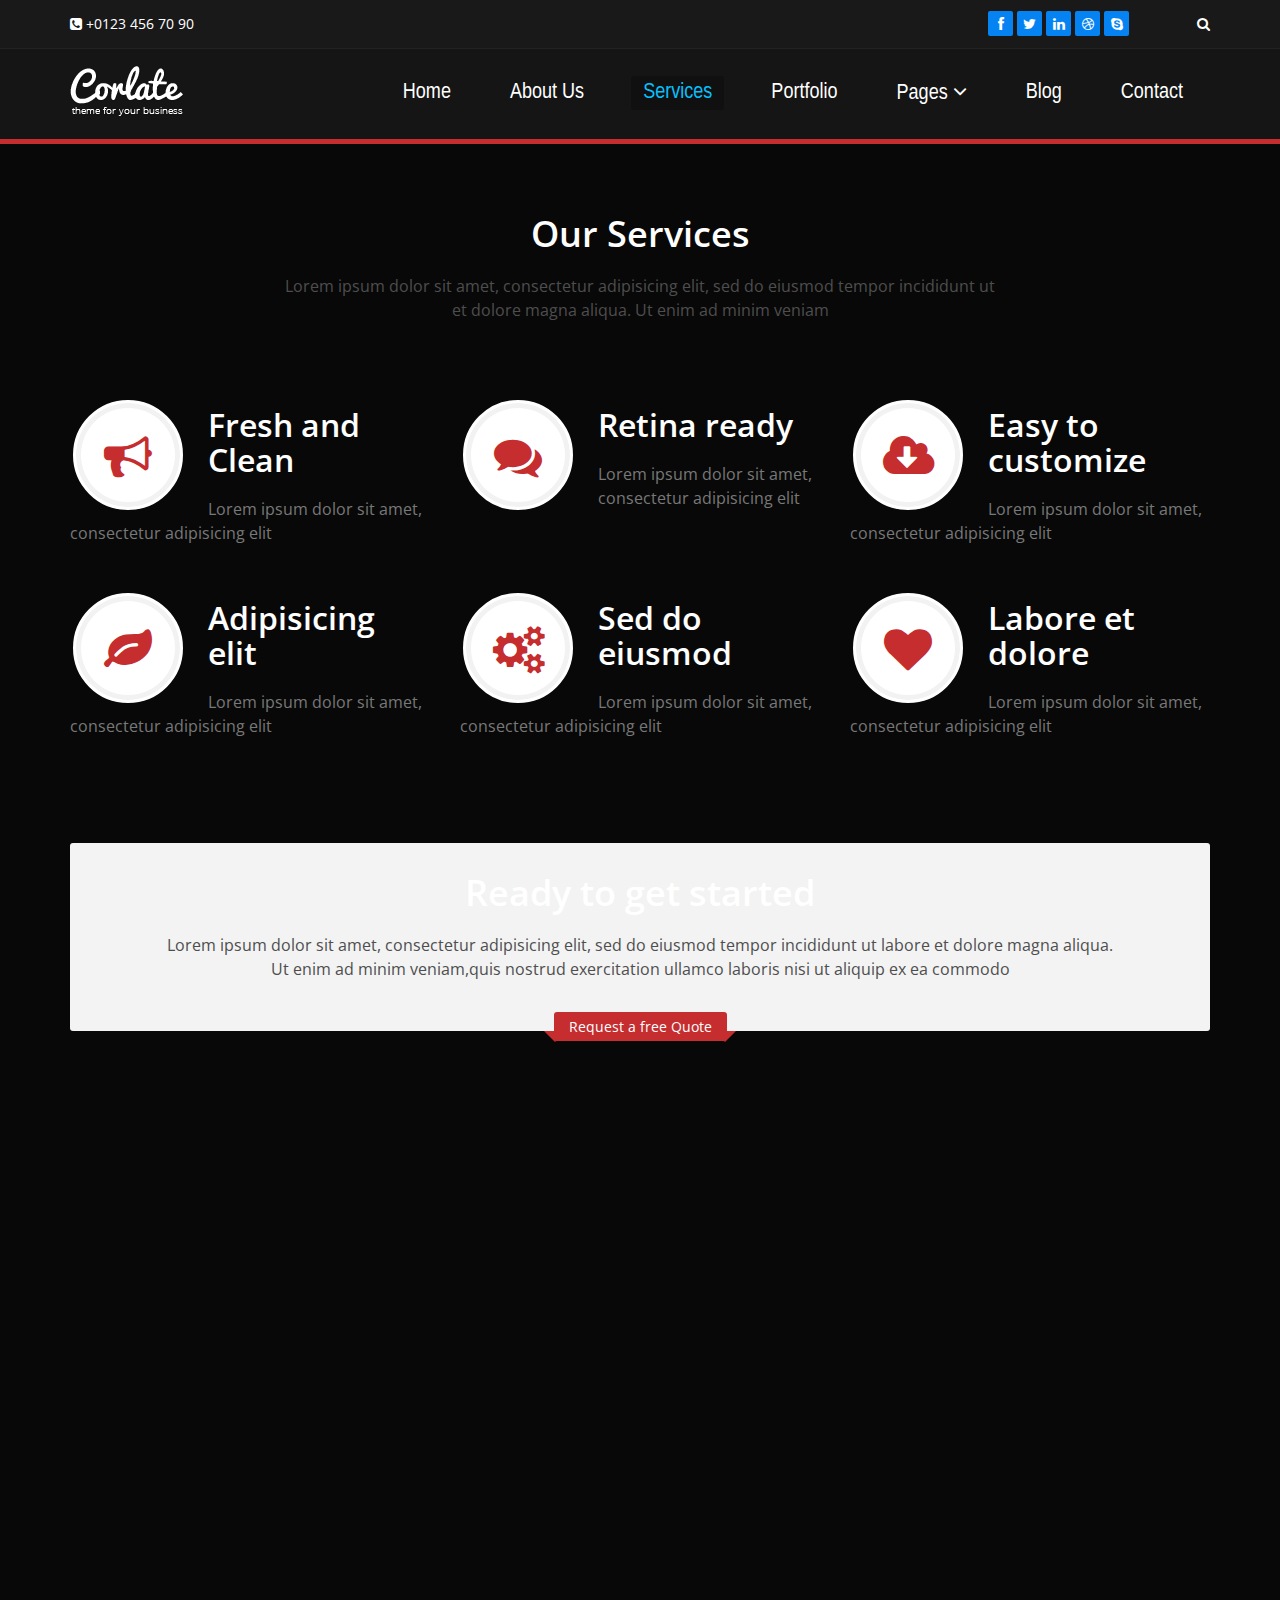
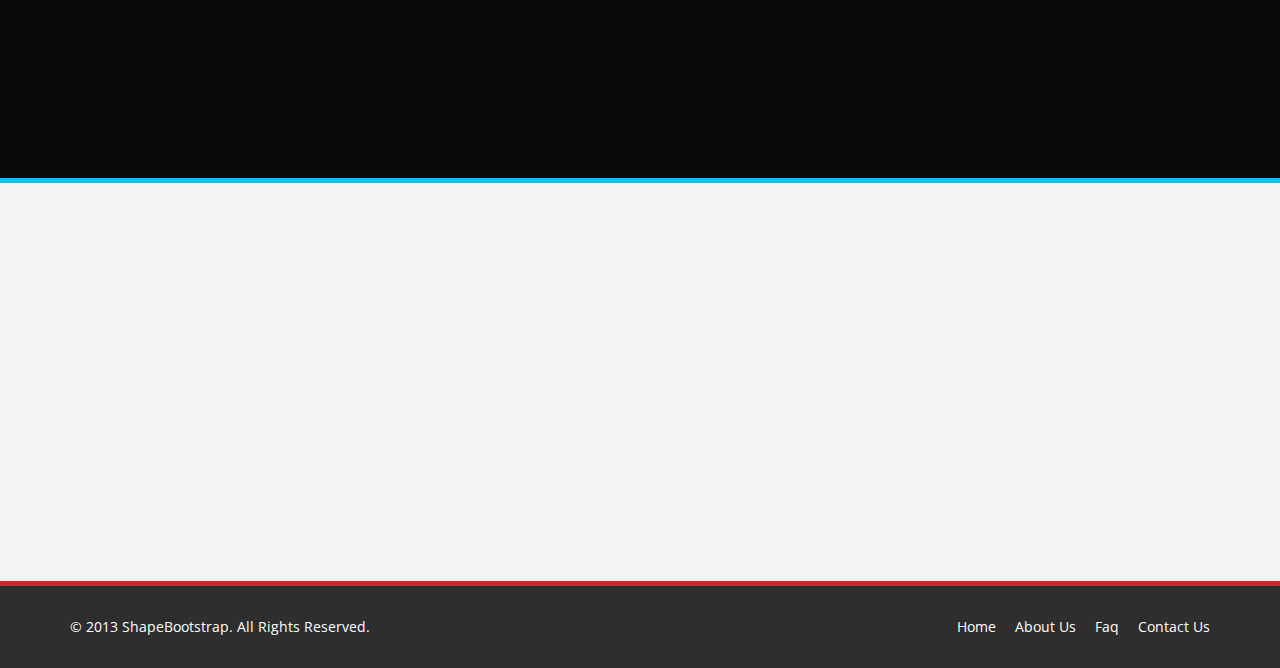
<file: services.html>
<!DOCTYPE html>
<html lang="en">
<head>
    <meta charset="utf-8">
    <meta name="viewport" content="width=device-width, initial-scale=1.0">
    <meta name="description" content="">
    <meta name="author" content="">
    <title>Services | Corlate</title>
    
    <!-- core CSS -->
    <link href="css/bootstrap.min.css" rel="stylesheet">
    <link href="css/font-awesome.min.css" rel="stylesheet">
    <link href="css/prettyPhoto.css" rel="stylesheet">
    <link href="css/animate.min.css" rel="stylesheet">
    <link href="css/main.css" rel="stylesheet">
    <link href="css/responsive.css" rel="stylesheet">
        <link rel="stylesheet" type="text/css" href="css/mojstil.css">
    
    <!--[if lt IE 9]>
    <script src="js/html5shiv.js"></script>
    <script src="js/respond.min.js"></script>
    <![endif]-->       
    <link rel="shortcut icon" href="images/ico/favicon.ico">
    <link rel="apple-touch-icon-precomposed" sizes="144x144" href="images/ico/apple-touch-icon-144-precomposed.png">
    <link rel="apple-touch-icon-precomposed" sizes="114x114" href="images/ico/apple-touch-icon-114-precomposed.png">
    <link rel="apple-touch-icon-precomposed" sizes="72x72" href="images/ico/apple-touch-icon-72-precomposed.png">
    <link rel="apple-touch-icon-precomposed" href="images/ico/apple-touch-icon-57-precomposed.png">
</head><!--/head-->

<body>

    <header id="header">
        <div class="top-bar">
            <div class="container">
                <div class="row">
                    <div class="col-sm-6 col-xs-4">
                        <div class="top-number"><p><i class="fa fa-phone-square"></i>  +0123 456 70 90</p></div>
                    </div>
                    <div class="col-sm-6 col-xs-8">
                       <div class="social">
                            <ul class="social-share">
                                <li><a href="#"><i class="fa fa-facebook"></i></a></li>
                                <li><a href="#"><i class="fa fa-twitter"></i></a></li>
                                <li><a href="#"><i class="fa fa-linkedin"></i></a></li> 
                                <li><a href="#"><i class="fa fa-dribbble"></i></a></li>
                                <li><a href="#"><i class="fa fa-skype"></i></a></li>
                            </ul>
                            <div class="search">
                                <form role="form">
                                    <input type="text" class="search-form" autocomplete="off" placeholder="Search">
                                    <i class="fa fa-search"></i>
                                </form>
                           </div>
                       </div>
                    </div>
                </div>
            </div><!--/.container-->
        </div><!--/.top-bar-->

        <nav class="navbar navbar-inverse" role="banner">
            <div class="container">
                <div class="navbar-header">
                    <button type="button" class="navbar-toggle" data-toggle="collapse" data-target=".navbar-collapse">
                        <span class="sr-only">Toggle navigation</span>
                        <span class="icon-bar"></span>
                        <span class="icon-bar"></span>
                        <span class="icon-bar"></span>
                    </button>
                    <a class="navbar-brand" href="index.html"><img src="images/logo.png" alt="logo"></a>
                </div>
                
                <div class="collapse navbar-collapse navbar-right">
                    <ul class="nav navbar-nav">
                        <li><a href="index.html">Home</a></li>
                        <li><a href="about-us.html">About Us</a></li>
                        <li class="active"><a href="services.html">Services</a></li>
                        <li><a href="portfolio.html">Portfolio</a></li>
                        <li class="dropdown">
                            <a href="#" class="dropdown-toggle" data-toggle="dropdown">Pages <i class="fa fa-angle-down"></i></a>
                            <ul class="dropdown-menu">
                                <li><a href="blog-item.html">Blog Single</a></li>
                                <li><a href="pricing.html">Pricing</a></li>
                                <li><a href="404.html">404</a></li>
                                <li><a href="shortcodes.html">Shortcodes</a></li>
                            </ul>
                        </li>
                        <li><a href="blog.html">Blog</a></li> 
                        <li><a href="contact-us.html">Contact</a></li>                        
                    </ul>
                </div>
            </div><!--/.container-->
        </nav><!--/nav-->
        
    </header><!--/header-->

    <section id="feature" class="transparent-bg">
        <div class="container">
           <div class="center wow fadeInDown">
                <h2>Our Services</h2>
                <p class="lead">Lorem ipsum dolor sit amet, consectetur adipisicing elit, sed do eiusmod tempor incididunt ut <br> et dolore magna aliqua. Ut enim ad minim veniam</p>
            </div>

            <div class="row">
                <div class="features">
                    <div class="col-md-4 col-sm-6 wow fadeInDown" data-wow-duration="1000ms" data-wow-delay="600ms">
                        <div class="feature-wrap">
                            <i class="fa fa-bullhorn"></i>
                            <h2>Fresh and Clean</h2>
                            <h3>Lorem ipsum dolor sit amet, consectetur adipisicing elit</h3>
                        </div>
                    </div><!--/.col-md-4-->

                    <div class="col-md-4 col-sm-6 wow fadeInDown" data-wow-duration="1000ms" data-wow-delay="600ms">
                        <div class="feature-wrap">
                            <i class="fa fa-comments"></i>
                            <h2>Retina ready</h2>
                            <h3>Lorem ipsum dolor sit amet, consectetur adipisicing elit</h3>
                        </div>
                    </div><!--/.col-md-4-->

                    <div class="col-md-4 col-sm-6 wow fadeInDown" data-wow-duration="1000ms" data-wow-delay="600ms">
                        <div class="feature-wrap">
                            <i class="fa fa-cloud-download"></i>
                            <h2>Easy to customize</h2>
                            <h3>Lorem ipsum dolor sit amet, consectetur adipisicing elit</h3>
                        </div>
                    </div><!--/.col-md-4-->
                
                    <div class="col-md-4 col-sm-6 wow fadeInDown" data-wow-duration="1000ms" data-wow-delay="600ms">
                        <div class="feature-wrap">
                            <i class="fa fa-leaf"></i>
                            <h2>Adipisicing elit</h2>
                            <h3>Lorem ipsum dolor sit amet, consectetur adipisicing elit</h3>
                        </div>
                    </div><!--/.col-md-4-->

                    <div class="col-md-4 col-sm-6 wow fadeInDown" data-wow-duration="1000ms" data-wow-delay="600ms">
                        <div class="feature-wrap">
                            <i class="fa fa-cogs"></i>
                            <h2>Sed do eiusmod</h2>
                            <h3>Lorem ipsum dolor sit amet, consectetur adipisicing elit</h3>
                        </div>
                    </div><!--/.col-md-4-->

                    <div class="col-md-4 col-sm-6 wow fadeInDown" data-wow-duration="1000ms" data-wow-delay="600ms">
                        <div class="feature-wrap">
                            <i class="fa fa-heart"></i>
                            <h2>Labore et dolore</h2>
                            <h3>Lorem ipsum dolor sit amet, consectetur adipisicing elit</h3>
                        </div>
                    </div><!--/.col-md-4-->
                </div><!--/.services-->
            </div><!--/.row--> 


            <div class="get-started center wow fadeInDown">
                <h2>Ready to get started</h2>
                <p class="lead">Lorem ipsum dolor sit amet, consectetur adipisicing elit, sed do eiusmod tempor incididunt ut labore et dolore  magna aliqua. <br>  Ut enim ad minim veniam,quis nostrud exercitation ullamco laboris nisi ut aliquip ex ea commodo</p>
                <div class="request">
                    <h4><a href="#">Request a free Quote</a></h4>
                </div>
            </div><!--/.get-started-->

            <div class="clients-area center wow fadeInDown">
                <h2>What our client says</h2>
                <p class="lead">Lorem ipsum dolor sit amet, consectetur adipisicing elit, sed do eiusmod tempor incididunt ut <br> et dolore magna aliqua. Ut enim ad minim veniam</p>
            </div>

            <div class="row">
                <div class="col-md-4 wow fadeInDown">
                    <div class="clients-comments text-center">
                        <img src="images/client1.png" class="img-circle" alt="">
                        <h3>Lorem ipsum dolor sit amet, consectetur adipisicing elit, sed do eiusmod tempor incididunt</h3>
                        <h4><span>-John Doe /</span>  Director of corlate.com</h4>
                    </div>
                </div>
                <div class="col-md-4 wow fadeInDown">
                    <div class="clients-comments text-center">
                        <img src="images/client2.png" class="img-circle" alt="">
                        <h3>Lorem ipsum dolor sit amet, consectetur adipisicing elit, sed do eiusmod tempor incididunt</h3>
                        <h4><span>-John Doe /</span>  Director of corlate.com</h4>
                    </div>
                </div>
                <div class="col-md-4 wow fadeInDown">
                    <div class="clients-comments text-center">
                        <img src="images/client3.png" class="img-circle" alt="">
                        <h3>Lorem ipsum dolor sit amet, consectetur adipisicing elit, sed do eiusmod tempor incididunt</h3>
                        <h4><span>-John Doe /</span>  Director of corlate.com</h4>
                    </div>
                </div>
           </div>

        </div><!--/.container-->
    </section><!--/#feature-->


    <section id="bottom">
        <div class="container wow fadeInDown" data-wow-duration="1000ms" data-wow-delay="600ms">
            <div class="row">
                <div class="col-md-3 col-sm-6">
                    <div class="widget">
                        <h3>Company</h3>
                        <ul>
                            <li><a href="#">About us</a></li>
                            <li><a href="#">We are hiring</a></li>
                            <li><a href="#">Meet the team</a></li>
                            <li><a href="#">Copyright</a></li>
                            <li><a href="#">Terms of use</a></li>
                            <li><a href="#">Privacy policy</a></li>
                            <li><a href="#">Contact us</a></li>
                        </ul>
                    </div>    
                </div><!--/.col-md-3-->

                <div class="col-md-3 col-sm-6">
                    <div class="widget">
                        <h3>Support</h3>
                        <ul>
                            <li><a href="#">Faq</a></li>
                            <li><a href="#">Blog</a></li>
                            <li><a href="#">Forum</a></li>
                            <li><a href="#">Documentation</a></li>
                            <li><a href="#">Refund policy</a></li>
                            <li><a href="#">Ticket system</a></li>
                            <li><a href="#">Billing system</a></li>
                        </ul>
                    </div>    
                </div><!--/.col-md-3-->

                <div class="col-md-3 col-sm-6">
                    <div class="widget">
                        <h3>Developers</h3>
                        <ul>
                            <li><a href="#">Web Development</a></li>
                            <li><a href="#">SEO Marketing</a></li>
                            <li><a href="#">Theme</a></li>
                            <li><a href="#">Development</a></li>
                            <li><a href="#">Email Marketing</a></li>
                            <li><a href="#">Plugin Development</a></li>
                            <li><a href="#">Article Writing</a></li>
                        </ul>
                    </div>    
                </div><!--/.col-md-3-->

                <div class="col-md-3 col-sm-6">
                    <div class="widget">
                        <h3>Our Partners</h3>
                        <ul>
                            <li><a href="#">Adipisicing Elit</a></li>
                            <li><a href="#">Eiusmod</a></li>
                            <li><a href="#">Tempor</a></li>
                            <li><a href="#">Veniam</a></li>
                            <li><a href="#">Exercitation</a></li>
                            <li><a href="#">Ullamco</a></li>
                            <li><a href="#">Laboris</a></li>
                        </ul>
                    </div>    
                </div><!--/.col-md-3-->
            </div>
        </div>
    </section><!--/#bottom-->

    <footer id="footer" class="midnight-blue">
        <div class="container">
            <div class="row">
                <div class="col-sm-6">
                    &copy; 2013 <a target="_blank" href="http://shapebootstrap.net/" title="Free Twitter Bootstrap WordPress Themes and HTML templates">ShapeBootstrap</a>. All Rights Reserved.
                </div>
                <div class="col-sm-6">
                    <ul class="pull-right">
                        <li><a href="#">Home</a></li>
                        <li><a href="#">About Us</a></li>
                        <li><a href="#">Faq</a></li>
                        <li><a href="#">Contact Us</a></li>
                    </ul>
                </div>
            </div>
        </div>
    </footer><!--/#footer-->

    <script src="js/jquery.js"></script>
    <script src="js/bootstrap.min.js"></script>
    <script src="js/jquery.prettyPhoto.js"></script>
    <script src="js/jquery.isotope.min.js"></script>
    <script src="js/main.js"></script>
    <script src="js/wow.min.js"></script>
</body>
</html>
</file>
<file: css/prettyPhoto.css>
div.pp_default .pp_top,div.pp_default .pp_top .pp_middle,div.pp_default .pp_top .pp_left,div.pp_default .pp_top .pp_right,div.pp_default .pp_bottom,div.pp_default .pp_bottom .pp_left,div.pp_default .pp_bottom .pp_middle,div.pp_default .pp_bottom .pp_right{height:13px}
div.pp_default .pp_top .pp_left{background:url(../images/prettyPhoto/default/sprite.png) -78px -93px no-repeat}
div.pp_default .pp_top .pp_middle{background:url(../images/prettyPhoto/default/sprite_x.png) top left repeat-x}
div.pp_default .pp_top .pp_right{background:url(../images/prettyPhoto/default/sprite.png) -112px -93px no-repeat}
div.pp_default .pp_content .ppt{color:#f8f8f8}
div.pp_default .pp_content_container .pp_left{background:url(../images/prettyPhoto/default/sprite_y.png) -7px 0 repeat-y;padding-left:13px}
div.pp_default .pp_content_container .pp_right{background:url(../images/prettyPhoto/default/sprite_y.png) top right repeat-y;padding-right:13px}
div.pp_default .pp_next:hover{background:url(../images/prettyPhoto/default/sprite_next.png) center right no-repeat;cursor:pointer}
div.pp_default .pp_previous:hover{background:url(../images/prettyPhoto/default/sprite_prev.png) center left no-repeat;cursor:pointer}
div.pp_default .pp_expand{background:url(../images/prettyPhoto/default/sprite.png) 0 -29px no-repeat;cursor:pointer;width:28px;height:28px}
div.pp_default .pp_expand:hover{background:url(../images/prettyPhoto/default/sprite.png) 0 -56px no-repeat;cursor:pointer}
div.pp_default .pp_contract{background:url(../images/prettyPhoto/default/sprite.png) 0 -84px no-repeat;cursor:pointer;width:28px;height:28px}
div.pp_default .pp_contract:hover{background:url(../images/prettyPhoto/default/sprite.png) 0 -113px no-repeat;cursor:pointer}
div.pp_default .pp_close{width:30px;height:30px;background:url(../images/prettyPhoto/default/sprite.png) 2px 1px no-repeat;cursor:pointer}
div.pp_default .pp_gallery ul li a{background:url(../images/prettyPhoto/default/default_thumb.png) center center #f8f8f8;border:1px solid #aaa}
div.pp_default .pp_social{margin-top:7px}
div.pp_default .pp_gallery a.pp_arrow_previous,div.pp_default .pp_gallery a.pp_arrow_next{position:static;left:auto}
div.pp_default .pp_nav .pp_play,div.pp_default .pp_nav .pp_pause{background:url(../images/prettyPhoto/default/sprite.png) -51px 1px no-repeat;height:30px;width:30px}
div.pp_default .pp_nav .pp_pause{background-position:-51px -29px}
div.pp_default a.pp_arrow_previous,div.pp_default a.pp_arrow_next{background:url(../images/prettyPhoto/default/sprite.png) -31px -3px no-repeat;height:20px;width:20px;margin:4px 0 0}
div.pp_default a.pp_arrow_next{left:52px;background-position:-82px -3px}
div.pp_default .pp_content_container .pp_details{margin-top:5px}
div.pp_default .pp_nav{clear:none;height:30px;width:110px;position:relative}
div.pp_default .pp_nav .currentTextHolder{font-family:Georgia;font-style:italic;color:#999;font-size:11px;left:75px;line-height:25px;position:absolute;top:2px;margin:0;padding:0 0 0 10px}
div.pp_default .pp_close:hover,div.pp_default .pp_nav .pp_play:hover,div.pp_default .pp_nav .pp_pause:hover,div.pp_default .pp_arrow_next:hover,div.pp_default .pp_arrow_previous:hover{opacity:0.7}
div.pp_default .pp_description{font-size:11px;font-weight:700;line-height:14px;margin:5px 50px 5px 0}
div.pp_default .pp_bottom .pp_left{background:url(../images/prettyPhoto/default/sprite.png) -78px -127px no-repeat}
div.pp_default .pp_bottom .pp_middle{background:url(../images/prettyPhoto/default/sprite_x.png) bottom left repeat-x}
div.pp_default .pp_bottom .pp_right{background:url(../images/prettyPhoto/default/sprite.png) -112px -127px no-repeat}
div.pp_default .pp_loaderIcon{background:url(../images/prettyPhoto/default/loader.gif) center center no-repeat}
div.light_rounded .pp_top .pp_left{background:url(../images/prettyPhoto/light_rounded/sprite.png) -88px -53px no-repeat}
div.light_rounded .pp_top .pp_right{background:url(../images/prettyPhoto/light_rounded/sprite.png) -110px -53px no-repeat}
div.light_rounded .pp_next:hover{background:url(../images/prettyPhoto/light_rounded/btnNext.png) center right no-repeat;cursor:pointer}
div.light_rounded .pp_previous:hover{background:url(../images/prettyPhoto/light_rounded/btnPrevious.png) center left no-repeat;cursor:pointer}
div.light_rounded .pp_expand{background:url(../images/prettyPhoto/light_rounded/sprite.png) -31px -26px no-repeat;cursor:pointer}
div.light_rounded .pp_expand:hover{background:url(../images/prettyPhoto/light_rounded/sprite.png) -31px -47px no-repeat;cursor:pointer}
div.light_rounded .pp_contract{background:url(../images/prettyPhoto/light_rounded/sprite.png) 0 -26px no-repeat;cursor:pointer}
div.light_rounded .pp_contract:hover{background:url(../images/prettyPhoto/light_rounded/sprite.png) 0 -47px no-repeat;cursor:pointer}
div.light_rounded .pp_close{width:75px;height:22px;background:url(../images/prettyPhoto/light_rounded/sprite.png) -1px -1px no-repeat;cursor:pointer}
div.light_rounded .pp_nav .pp_play{background:url(../images/prettyPhoto/light_rounded/sprite.png) -1px -100px no-repeat;height:15px;width:14px}
div.light_rounded .pp_nav .pp_pause{background:url(../images/prettyPhoto/light_rounded/sprite.png) -24px -100px no-repeat;height:15px;width:14px}
div.light_rounded .pp_arrow_previous{background:url(../images/prettyPhoto/light_rounded/sprite.png) 0 -71px no-repeat}
div.light_rounded .pp_arrow_next{background:url(../images/prettyPhoto/light_rounded/sprite.png) -22px -71px no-repeat}
div.light_rounded .pp_bottom .pp_left{background:url(../images/prettyPhoto/light_rounded/sprite.png) -88px -80px no-repeat}
div.light_rounded .pp_bottom .pp_right{background:url(../images/prettyPhoto/light_rounded/sprite.png) -110px -80px no-repeat}
div.dark_rounded .pp_top .pp_left{background:url(../images/prettyPhoto/dark_rounded/sprite.png) -88px -53px no-repeat}
div.dark_rounded .pp_top .pp_right{background:url(../images/prettyPhoto/dark_rounded/sprite.png) -110px -53px no-repeat}
div.dark_rounded .pp_content_container .pp_left{background:url(../images/prettyPhoto/dark_rounded/contentPattern.png) top left repeat-y}
div.dark_rounded .pp_content_container .pp_right{background:url(../images/prettyPhoto/dark_rounded/contentPattern.png) top right repeat-y}
div.dark_rounded .pp_next:hover{background:url(../images/prettyPhoto/dark_rounded/btnNext.png) center right no-repeat;cursor:pointer}
div.dark_rounded .pp_previous:hover{background:url(../images/prettyPhoto/dark_rounded/btnPrevious.png) center left no-repeat;cursor:pointer}
div.dark_rounded .pp_expand{background:url(../images/prettyPhoto/dark_rounded/sprite.png) -31px -26px no-repeat;cursor:pointer}
div.dark_rounded .pp_expand:hover{background:url(../images/prettyPhoto/dark_rounded/sprite.png) -31px -47px no-repeat;cursor:pointer}
div.dark_rounded .pp_contract{background:url(../images/prettyPhoto/dark_rounded/sprite.png) 0 -26px no-repeat;cursor:pointer}
div.dark_rounded .pp_contract:hover{background:url(../images/prettyPhoto/dark_rounded/sprite.png) 0 -47px no-repeat;cursor:pointer}
div.dark_rounded .pp_close{width:75px;height:22px;background:url(../images/prettyPhoto/dark_rounded/sprite.png) -1px -1px no-repeat;cursor:pointer}
div.dark_rounded .pp_description{margin-right:85px;color:#fff}
div.dark_rounded .pp_nav .pp_play{background:url(../images/prettyPhoto/dark_rounded/sprite.png) -1px -100px no-repeat;height:15px;width:14px}
div.dark_rounded .pp_nav .pp_pause{background:url(../images/prettyPhoto/dark_rounded/sprite.png) -24px -100px no-repeat;height:15px;width:14px}
div.dark_rounded .pp_arrow_previous{background:url(../images/prettyPhoto/dark_rounded/sprite.png) 0 -71px no-repeat}
div.dark_rounded .pp_arrow_next{background:url(../images/prettyPhoto/dark_rounded/sprite.png) -22px -71px no-repeat}
div.dark_rounded .pp_bottom .pp_left{background:url(../images/prettyPhoto/dark_rounded/sprite.png) -88px -80px no-repeat}
div.dark_rounded .pp_bottom .pp_right{background:url(../images/prettyPhoto/dark_rounded/sprite.png) -110px -80px no-repeat}
div.dark_rounded .pp_loaderIcon{background:url(../images/prettyPhoto/dark_rounded/loader.gif) center center no-repeat}
div.dark_square .pp_left,div.dark_square .pp_middle,div.dark_square .pp_right,div.dark_square .pp_content{background:#000}
div.dark_square .pp_description{color:#fff;margin:0 85px 0 0}
div.dark_square .pp_loaderIcon{background:url(../images/prettyPhoto/dark_square/loader.gif) center center no-repeat}
div.dark_square .pp_expand{background:url(../images/prettyPhoto/dark_square/sprite.png) -31px -26px no-repeat;cursor:pointer}
div.dark_square .pp_expand:hover{background:url(../images/prettyPhoto/dark_square/sprite.png) -31px -47px no-repeat;cursor:pointer}
div.dark_square .pp_contract{background:url(../images/prettyPhoto/dark_square/sprite.png) 0 -26px no-repeat;cursor:pointer}
div.dark_square .pp_contract:hover{background:url(../images/prettyPhoto/dark_square/sprite.png) 0 -47px no-repeat;cursor:pointer}
div.dark_square .pp_close{width:75px;height:22px;background:url(../images/prettyPhoto/dark_square/sprite.png) -1px -1px no-repeat;cursor:pointer}
div.dark_square .pp_nav{clear:none}
div.dark_square .pp_nav .pp_play{background:url(../images/prettyPhoto/dark_square/sprite.png) -1px -100px no-repeat;height:15px;width:14px}
div.dark_square .pp_nav .pp_pause{background:url(../images/prettyPhoto/dark_square/sprite.png) -24px -100px no-repeat;height:15px;width:14px}
div.dark_square .pp_arrow_previous{background:url(../images/prettyPhoto/dark_square/sprite.png) 0 -71px no-repeat}
div.dark_square .pp_arrow_next{background:url(../images/prettyPhoto/dark_square/sprite.png) -22px -71px no-repeat}
div.dark_square .pp_next:hover{background:url(../images/prettyPhoto/dark_square/btnNext.png) center right no-repeat;cursor:pointer}
div.dark_square .pp_previous:hover{background:url(../images/prettyPhoto/dark_square/btnPrevious.png) center left no-repeat;cursor:pointer}
div.light_square .pp_expand{background:url(../images/prettyPhoto/light_square/sprite.png) -31px -26px no-repeat;cursor:pointer}
div.light_square .pp_expand:hover{background:url(../images/prettyPhoto/light_square/sprite.png) -31px -47px no-repeat;cursor:pointer}
div.light_square .pp_contract{background:url(../images/prettyPhoto/light_square/sprite.png) 0 -26px no-repeat;cursor:pointer}
div.light_square .pp_contract:hover{background:url(../images/prettyPhoto/light_square/sprite.png) 0 -47px no-repeat;cursor:pointer}
div.light_square .pp_close{width:75px;height:22px;background:url(../images/prettyPhoto/light_square/sprite.png) -1px -1px no-repeat;cursor:pointer}
div.light_square .pp_nav .pp_play{background:url(../images/prettyPhoto/light_square/sprite.png) -1px -100px no-repeat;height:15px;width:14px}
div.light_square .pp_nav .pp_pause{background:url(../images/prettyPhoto/light_square/sprite.png) -24px -100px no-repeat;height:15px;width:14px}
div.light_square .pp_arrow_previous{background:url(../images/prettyPhoto/light_square/sprite.png) 0 -71px no-repeat}
div.light_square .pp_arrow_next{background:url(../images/prettyPhoto/light_square/sprite.png) -22px -71px no-repeat}
div.light_square .pp_next:hover{background:url(../images/prettyPhoto/light_square/btnNext.png) center right no-repeat;cursor:pointer}
div.light_square .pp_previous:hover{background:url(../images/prettyPhoto/light_square/btnPrevious.png) center left no-repeat;cursor:pointer}
div.facebook .pp_top .pp_left{background:url(../images/prettyPhoto/facebook/sprite.png) -88px -53px no-repeat}
div.facebook .pp_top .pp_middle{background:url(../images/prettyPhoto/facebook/contentPatternTop.png) top left repeat-x}
div.facebook .pp_top .pp_right{background:url(../images/prettyPhoto/facebook/sprite.png) -110px -53px no-repeat}
div.facebook .pp_content_container .pp_left{background:url(../images/prettyPhoto/facebook/contentPatternLeft.png) top left repeat-y}
div.facebook .pp_content_container .pp_right{background:url(../images/prettyPhoto/facebook/contentPatternRight.png) top right repeat-y}
div.facebook .pp_expand{background:url(../images/prettyPhoto/facebook/sprite.png) -31px -26px no-repeat;cursor:pointer}
div.facebook .pp_expand:hover{background:url(../images/prettyPhoto/facebook/sprite.png) -31px -47px no-repeat;cursor:pointer}
div.facebook .pp_contract{background:url(../images/prettyPhoto/facebook/sprite.png) 0 -26px no-repeat;cursor:pointer}
div.facebook .pp_contract:hover{background:url(../images/prettyPhoto/facebook/sprite.png) 0 -47px no-repeat;cursor:pointer}
div.facebook .pp_close{width:22px;height:22px;background:url(../images/prettyPhoto/facebook/sprite.png) -1px -1px no-repeat;cursor:pointer}
div.facebook .pp_description{margin:0 37px 0 0}
div.facebook .pp_loaderIcon{background:url(../images/prettyPhoto/facebook/loader.gif) center center no-repeat}
div.facebook .pp_arrow_previous{background:url(../images/prettyPhoto/facebook/sprite.png) 0 -71px no-repeat;height:22px;margin-top:0;width:22px}
div.facebook .pp_arrow_previous.disabled{background-position:0 -96px;cursor:default}
div.facebook .pp_arrow_next{background:url(../images/prettyPhoto/facebook/sprite.png) -32px -71px no-repeat;height:22px;margin-top:0;width:22px}
div.facebook .pp_arrow_next.disabled{background-position:-32px -96px;cursor:default}
div.facebook .pp_nav{margin-top:0}
div.facebook .pp_nav p{font-size:15px;padding:0 3px 0 4px}
div.facebook .pp_nav .pp_play{background:url(../images/prettyPhoto/facebook/sprite.png) -1px -123px no-repeat;height:22px;width:22px}
div.facebook .pp_nav .pp_pause{background:url(../images/prettyPhoto/facebook/sprite.png) -32px -123px no-repeat;height:22px;width:22px}
div.facebook .pp_next:hover{background:url(../images/prettyPhoto/facebook/btnNext.png) center right no-repeat;cursor:pointer}
div.facebook .pp_previous:hover{background:url(../images/prettyPhoto/facebook/btnPrevious.png) center left no-repeat;cursor:pointer}
div.facebook .pp_bottom .pp_left{background:url(../images/prettyPhoto/facebook/sprite.png) -88px -80px no-repeat}
div.facebook .pp_bottom .pp_middle{background:url(../images/prettyPhoto/facebook/contentPatternBottom.png) top left repeat-x}
div.facebook .pp_bottom .pp_right{background:url(../images/prettyPhoto/facebook/sprite.png) -110px -80px no-repeat}
div.pp_pic_holder a:focus{outline:none}
div.pp_overlay{background:#000;display:none;left:0;position:absolute;top:0;width:100%;z-index:9500}
div.pp_pic_holder{display:none;position:absolute;width:100px;z-index:10000}
.pp_content{height:40px;min-width:40px}
* html .pp_content{width:40px}
.pp_content_container{position:relative;text-align:left;width:100%}
.pp_content_container .pp_left{padding-left:20px}
.pp_content_container .pp_right{padding-right:20px}
.pp_content_container .pp_details{float:left;margin:10px 0 2px}
.pp_description{display:none;margin:0}
.pp_social{float:left;margin:0}
.pp_social .facebook{float:left;margin-left:5px;width:55px;overflow:hidden}
.pp_social .twitter{float:left}
.pp_nav{clear:right;float:left;margin:3px 10px 0 0}
.pp_nav p{float:left;white-space:nowrap;margin:2px 4px}
.pp_nav .pp_play,.pp_nav .pp_pause{float:left;margin-right:4px;text-indent:-10000px}
a.pp_arrow_previous,a.pp_arrow_next{display:block;float:left;height:15px;margin-top:3px;overflow:hidden;text-indent:-10000px;width:14px}
.pp_hoverContainer{position:absolute;top:0;width:100%;z-index:2000}
.pp_gallery{display:none;left:50%;margin-top:-50px;position:absolute;z-index:10000}
.pp_gallery div{float:left;overflow:hidden;position:relative}
.pp_gallery ul{float:left;height:35px;position:relative;white-space:nowrap;margin:0 0 0 5px;padding:0}
.pp_gallery ul a{border:1px rgba(0,0,0,0.5) solid;display:block;float:left;height:33px;overflow:hidden}
.pp_gallery ul a img{border:0}
.pp_gallery li{display:block;float:left;margin:0 5px 0 0;padding:0}
.pp_gallery li.default a{background:url(../images/prettyPhoto/facebook/default_thumbnail.gif) 0 0 no-repeat;display:block;height:33px;width:50px}
.pp_gallery .pp_arrow_previous,.pp_gallery .pp_arrow_next{margin-top:7px!important}
a.pp_next{background:url(../images/prettyPhoto/light_rounded/btnNext.png) 10000px 10000px no-repeat;display:block;float:right;height:100%;text-indent:-10000px;width:49%}
a.pp_previous{background:url(../images/prettyPhoto/light_rounded/btnNext.png) 10000px 10000px no-repeat;display:block;float:left;height:100%;text-indent:-10000px;width:49%}
a.pp_expand,a.pp_contract{cursor:pointer;display:none;height:20px;position:absolute;right:30px;text-indent:-10000px;top:10px;width:20px;z-index:20000}
a.pp_close{position:absolute;right:0;top:0;display:block;line-height:22px;text-indent:-10000px}
.pp_loaderIcon{display:block;height:24px;left:50%;position:absolute;top:50%;width:24px;margin:-12px 0 0 -12px}
#pp_full_res{line-height:1!important}
#pp_full_res .pp_inline{text-align:left}
#pp_full_res .pp_inline p{margin:0 0 15px}
div.ppt{color:#fff;display:none;font-size:17px;z-index:9999;margin:0 0 5px 15px}
div.pp_default .pp_content,div.light_rounded .pp_content{background-color:#fff}
div.pp_default #pp_full_res .pp_inline,div.light_rounded .pp_content .ppt,div.light_rounded #pp_full_res .pp_inline,div.light_square .pp_content .ppt,div.light_square #pp_full_res .pp_inline,div.facebook .pp_content .ppt,div.facebook #pp_full_res .pp_inline{color:#000}
div.pp_default .pp_gallery ul li a:hover,div.pp_default .pp_gallery ul li.selected a,.pp_gallery ul a:hover,.pp_gallery li.selected a{border-color:#fff}
div.pp_default .pp_details,div.light_rounded .pp_details,div.dark_rounded .pp_details,div.dark_square .pp_details,div.light_square .pp_details,div.facebook .pp_details{position:relative}
div.light_rounded .pp_top .pp_middle,div.light_rounded .pp_content_container .pp_left,div.light_rounded .pp_content_container .pp_right,div.light_rounded .pp_bottom .pp_middle,div.light_square .pp_left,div.light_square .pp_middle,div.light_square .pp_right,div.light_square .pp_content,div.facebook .pp_content{background:#fff}
div.light_rounded .pp_description,div.light_square .pp_description{margin-right:85px}
div.light_rounded .pp_gallery a.pp_arrow_previous,div.light_rounded .pp_gallery a.pp_arrow_next,div.dark_rounded .pp_gallery a.pp_arrow_previous,div.dark_rounded .pp_gallery a.pp_arrow_next,div.dark_square .pp_gallery a.pp_arrow_previous,div.dark_square .pp_gallery a.pp_arrow_next,div.light_square .pp_gallery a.pp_arrow_previous,div.light_square .pp_gallery a.pp_arrow_next{margin-top:12px!important}
div.light_rounded .pp_arrow_previous.disabled,div.dark_rounded .pp_arrow_previous.disabled,div.dark_square .pp_arrow_previous.disabled,div.light_square .pp_arrow_previous.disabled{background-position:0 -87px;cursor:default}
div.light_rounded .pp_arrow_next.disabled,div.dark_rounded .pp_arrow_next.disabled,div.dark_square .pp_arrow_next.disabled,div.light_square .pp_arrow_next.disabled{background-position:-22px -87px;cursor:default}
div.light_rounded .pp_loaderIcon,div.light_square .pp_loaderIcon{background:url(../images/prettyPhoto/light_rounded/loader.gif) center center no-repeat}
div.dark_rounded .pp_top .pp_middle,div.dark_rounded .pp_content,div.dark_rounded .pp_bottom .pp_middle{background:url(../images/prettyPhoto/dark_rounded/contentPattern.png) top left repeat}
div.dark_rounded .currentTextHolder,div.dark_square .currentTextHolder{color:#c4c4c4}
div.dark_rounded #pp_full_res .pp_inline,div.dark_square #pp_full_res .pp_inline{color:#fff}
.pp_top,.pp_bottom{height:20px;position:relative}
* html .pp_top,* html .pp_bottom{padding:0 20px}
.pp_top .pp_left,.pp_bottom .pp_left{height:20px;left:0;position:absolute;width:20px}
.pp_top .pp_middle,.pp_bottom .pp_middle{height:20px;left:20px;position:absolute;right:20px}
* html .pp_top .pp_middle,* html .pp_bottom .pp_middle{left:0;position:static}
.pp_top .pp_right,.pp_bottom .pp_right{height:20px;left:auto;position:absolute;right:0;top:0;width:20px}
.pp_fade,.pp_gallery li.default a img{display:none}
</file>
<file: css/main.css>
@import url(http://fonts.googleapis.com/css?family=Open+Sans:300italic,400italic,600italic,700italic,800italic,400,600,700,300,800);


/*************************
*******Typography******
**************************/

body {
  background: #fff;
  font-family: 'Open Sans', sans-serif;
  color:#4e4e4e;
  line-height: 22px;
}

h1,
h2,
h3,
h4,
h5,
h6 {
  font-weight: 600; 
  font-family: 'Open Sans', sans-serif;
  color:#4e4e4e;
}

h1{
  font-size: 36px;
  color:#fff;
}

h2{
  font-size: 20px;
}

h3{
  font-size: 16px;
  color: #787878;
  font-weight: 400;
  line-height: 24px;
}

h4{
  font-size: 16px;
}

a {
  color: #c52d2f;
  -webkit-transition: color 300ms, background-color 300ms;
  -moz-transition: color 300ms, background-color 300ms;
  -o-transition:  color 300ms, background-color 300ms;
  transition:  color 300ms, background-color 300ms;
}

a:hover, a:focus {
  color: #d43133;
}

hr {
  border-top: 1px solid #e5e5e5;
  border-bottom: 1px solid #fff;
}


.btn-primary {
  padding: 8px 20px;
  background: #c52d2f;
  color: #fff;
  border-radius: 4px;
  border:none;
  margin-top: 10px;
}


.btn-primary:hover, 
.btn-primary:focus{
  background: #c52d2f;
  outline: none;
  box-shadow: none;
} 

.btn-transparent {
  border: 3px solid #fff;
  background: transparent;
  color: #fff;
}

.btn-transparent:hover {
  border-color: rgba(255, 255, 255, 0.5);
}

a:hover,
a:focus {
  color: #111;
  text-decoration: none;
  outline: none;
}

.dropdown-menu {
  margin-top: -1px;
  min-width: 180px;
}

.center h2{
  font-size: 36px;
  margin-top: 0;
  margin-bottom: 20px;
}

.media>.pull-left{
  margin-right: 20px;
}

.media>.pull-right{
  margin-left: 20px;
}

body > section {
  padding: 70px 0;
}

.center {
  text-align: center;
  padding-bottom: 55px;
}

.scaleIn {
  -webkit-animation-name: scaleIn;
  animation-name: scaleIn;
}

.lead{
  font-size: 16px;
  line-height: 24px;
  font-weight: 400;
}

.transparent-bg {
  background-color: transparent !important;
  margin-bottom: 0;
}

@-webkit-keyframes scaleIn {
  0% {
    opacity: 0;
    -webkit-transform: scale(0);
    transform: scale(0);
  }

  100% {
    opacity: 1;
    -webkit-transform: scale(1);
    transform: scale(1);
  }
}

@keyframes scaleIn {
  0% {
    opacity: 0;
    -webkit-transform: scale(0);
    -ms-transform: scale(0);
    transform: scale(0);
  }

  100% {
    opacity: 1;
    -webkit-transform: scale(1);
    -ms-transform: scale(1);
    transform: scale(1);
  }
}


/*************************
*******Header******
**************************/

#header .search{
  display: inline-block;
}

.navbar>.container .navbar-brand{
  margin-left: 0;
}

.top-bar {
  padding: 10px 0;
  background: #191919;
  border-bottom: 1px solid #222;
  line-height: 28px;
}

.top-number{
  color: #fff;
}

.top-number p{
  margin: 0
}

.social{
  text-align: right;
}

.social-share{
 display: inline-block;
 list-style: none;
 padding: 0;
 margin: 0;
}

ul.social-share li {
  display: inline-block;
}

ul.social-share li a {
  display: inline-block;
  color: #fff;
  background: #404040;
  width: 25px;
  height: 25px;
  line-height: 25px;
  text-align: center;
  border-radius: 2px;
}

ul.social-share li a:hover {
  background: #c52d2f;
  color: #fff;
}

.search i {
  color: #fff;
}

input.search-form{
  background: transparent;
  border: 0 none;
  width: 60px;
  padding: 0 10px;
  color: #FFF;
  -webkit-transition: all 400ms;
  -moz-transition: all 400ms;
  -ms-transition: all 400ms;
  -o-transition: all 400ms;
  transition: all 400ms;
}

input.search-form::-webkit-input-placeholder{
  color: transparent;
}

input.search-form:hover::-webkit-input-placeholder {
  color: #fff;
}

input.search-form:hover {
  width: 180px;
}

.navbar-brand {
  padding: 0;
  margin:0;
}

.navbar {
  border-radius: 0;
  margin-bottom: 0;
  background: #151515;
  padding: 15px 0;
  padding-bottom: 0;
}

 .navbar-nav{
  margin-top: 12px;
 }

.navbar-nav>li{
  margin-left: 35px;
  padding-bottom: 28px;
}

.navbar-inverse .navbar-nav > li > a {
  padding: 5px 12px;
  margin: 0;
  border-radius: 3px;
  color: #fff;
  line-height: 24px;
  display: inline-block;
}

.navbar-inverse .navbar-nav > li > a:hover{
	background-color: #c52d2f;
  color: #fff;
}

.navbar-inverse {
  border: none;
}

.navbar-inverse .navbar-brand {
  font-size: 36px;
  line-height: 50px;
  color: #fff;
}

.navbar-inverse .navbar-nav > .active > a,
.navbar-inverse .navbar-nav > .active > a:hover,
.navbar-inverse .navbar-nav > .active > a:focus,
.navbar-inverse .navbar-nav > .open > a,
.navbar-inverse .navbar-nav > .open > a:hover,
.navbar-inverse .navbar-nav > .open > a:focus {
  background-color: #c52d2f;
  color: #fff;
}

.navbar-inverse .navbar-nav .dropdown-menu {
  background-color: rgba(0,0,0,.85);
  -webkit-box-shadow: 0 3px 8px rgba(0, 0, 0, 0.125);
  -moz-box-shadow: 0 3px 8px rgba(0, 0, 0, 0.125);
  box-shadow: 0 3px 8px rgba(0, 0, 0, 0.125);
  border: 0;
  padding: 0;
  margin-top: 0;
  border-top: 0;
  border-radius: 0;
  left: 0;
}

.navbar-inverse .navbar-nav .dropdown-menu:before{
  position: absolute;
  top:0;
}

.navbar-inverse .navbar-nav .dropdown-menu > li > a {
  padding: 8px 15px;
  color: #fff;
}

.navbar-inverse .navbar-nav .dropdown-menu > li:hover > a,
.navbar-inverse .navbar-nav .dropdown-menu > li:focus > a,
.navbar-inverse .navbar-nav .dropdown-menu > li.active > a {
  background-color: #c52d2f;
  color: #fff;
}

.navbar-inverse .navbar-nav .dropdown-menu > li:last-child > a {
  border-radius: 0 0 3px 3px;
}

.navbar-inverse .navbar-nav .dropdown-menu > li.divider {
  background-color: transparent;
}

.navbar-inverse .navbar-collapse,
.navbar-inverse .navbar-form {
  border-top: 0;
  padding-bottom: 0;
}


/*************************
*******Home Page******
**************************/


#main-slider {
  position: relative;
}

.no-margin {
  margin: 0;
  padding: 0;
}

#main-slider .carousel .carousel-content {
  margin-top: 150px;
}

#main-slider .carousel .slide-margin{
  margin-top: 140px;
}

#main-slider .carousel h2 {
  color: #fff;
}

#main-slider .carousel .btn-slide {
  padding: 8px 20px;
  background: #c52d2f;
  color: #fff;
  border-radius: 4px;
  margin-top: 25px;
  display: inline-block;
}

#main-slider .carousel .slider-img{
  text-align: right;
  position: absolute;
}


#main-slider .carousel .item {
  background-position: 50%;
  background-repeat: no-repeat;
  background-size: cover;
  left: 0 !important;
  opacity: 0;
  top: 0;
  position: absolute;
  width: 100%;
  display: block !important;
  height: 730px;
  -webkit-transition: opacity ease-in-out 500ms;
  -moz-transition: opacity ease-in-out 500ms;
  -o-transition: opacity ease-in-out 500ms;
  transition: opacity ease-in-out 500ms;
}

#main-slider .carousel .item:first-child {
  top: auto;
  position: relative;
}

#main-slider .carousel .item.active {
  opacity: 1;
  -webkit-transition: opacity ease-in-out 500ms;
  -moz-transition: opacity ease-in-out 500ms;
  -o-transition: opacity ease-in-out 500ms;
  transition: opacity ease-in-out 500ms;
  z-index: 1;
}

#main-slider .prev,
#main-slider .next {
  position: absolute;
  top: 50%;
  background-color: #c52d2f;
  color: #fff;
  display: inline-block;
  margin-top: -25px;
  height: 40px;
  line-height: 40px;
  width: 40px;
  line-height: 40px;
  text-align: center;
  border-radius: 4px;
  z-index: 5;
}

#main-slider .prev:hover,
#main-slider .next:hover {
  background-color: #000;
}

#main-slider .prev {
  left: 10px;
}

#main-slider .next {
  right: 10px;
}

#main-slider .carousel-indicators li {
  width: 20px;
  height: 20px;
  background-color: #fff;
  margin: 0 15px 0 0;
  position: relative;
}

#main-slider .carousel-indicators li:after {
  position: absolute;
  content: "";
  width: 24px;
  height: 24px;
  border-radius: 100%;
  background: rgba(0, 0, 0, 0);
  border: 1px solid #FFF;
  left: -3px;
  top: -3px;
}

#main-slider .carousel-indicators .active{
  width: 20px;
  height: 20px;
  background-color: #c52d2f;
   margin: 0 15px 0 0;
   border: 1px solid #c52d2f;
   position: relative;
}

#main-slider .carousel-indicators .active:after {
  position: absolute;
  content: "";
  width: 24px;
  height: 24px;
  border-radius: 100%;
  background: #c52d2f;
  border: 1px solid #c52d2f;
  left: -3px;
  top: -3px;
}

#main-slider .active .animation.animated-item-1 {
  -webkit-animation: fadeInUp 300ms linear 300ms both;
  -moz-animation: fadeInUp 300ms linear 300ms both;
  -o-animation: fadeInUp 300ms linear 300ms both;
  -ms-animation: fadeInUp 300ms linear 300ms both;
  animation: fadeInUp 300ms linear 300ms both;
}

#main-slider .active .animation.animated-item-2 {
  -webkit-animation: fadeInUp 300ms linear 600ms both;
  -moz-animation: fadeInUp 300ms linear 600ms both;
  -o-animation: fadeInUp 300ms linear 600ms both;
  -ms-animation: fadeInUp 300ms linear 600ms both;
  animation: fadeInUp 300ms linear 600ms both;
}

#main-slider .active .animation.animated-item-3 {
  -webkit-animation: fadeInUp 300ms linear 900ms both;
  -moz-animation: fadeInUp 300ms linear 900ms both;
  -o-animation: fadeInUp 300ms linear 900ms both;
  -ms-animation: fadeInUp 300ms linear 900ms both;
  animation: fadeInUp 300ms linear 900ms both;
}

#main-slider .active .animation.animated-item-4 {
  -webkit-animation: fadeInUp 300ms linear 1200ms both;
  -moz-animation: fadeInUp 300ms linear 1200ms both;
  -o-animation: fadeInUp 300ms linear 1200ms both;
  -ms-animation: fadeInUp 300ms linear 1200ms both;
  animation: fadeInUp 300ms linear 1200ms both;
}

#feature {
  background: #f2f2f2;
  padding-bottom: 40px;
}

.features{
  padding: 0;
}

.feature-wrap {
  margin-bottom: 35px;
  overflow: hidden;
}

.feature-wrap h2{
  margin-top: 10px;
}

.feature-wrap .pull-left {
  margin-right: 25px;
}

.feature-wrap i{
  font-size: 48px;
  height: 110px;
  width: 110px;
  margin: 3px;
  border-radius: 100%;
  line-height: 110px;
  text-align:center;
  background: #ffffff;
  color: #c52d2f;
  border: 3px solid #ffffff;
  box-shadow: inset 0 0 0 5px #f2f2f2;
  -webkit-box-shadow: inset 0 0 0 5px #f2f2f2;
  -webkit-transition: 500ms;
  -moz-transition: 500ms;
  -o-transition: 500ms;
  transition: 500ms;
  float: left;
  margin-right: 25px;
}

.feature-wrap i:hover {
  background: #c52d2f;
  color: #fff;
  box-shadow: inset 0 0 0 5px #c52d2f;
  -webkit-box-shadow: inset 0 0 0 5px #c52d2f;
  border: 3px solid #c52d2f;
}

#recent-works .col-xs-12.col-sm-4.col-md-3{
  padding: 0;
}

#recent-works{
    padding-bottom: 70px;
}

.recent-work-wrap {
  position: relative;
}

.recent-work-wrap img{
  width: 100%;
}

.recent-work-wrap .recent-work-inner{
  top: 0;
  background: transparent;
  opacity: .8;
  width: 100%;
  border-radius: 0;
  margin-bottom: 0;
}

.recent-work-wrap .recent-work-inner h3{
  margin: 10px 0;
}

.recent-work-wrap .recent-work-inner h3 a{
  font-size: 24px;
  color: #fff;
}

.recent-work-wrap .overlay {
  position: absolute;
  top: 0;
  left: 0;
  width: 100%;
  height: 100%;
  opacity: 0;
  border-radius: 0;
  background: #c52d2f;
  color: #fff;
  vertical-align: middle;
  -webkit-transition: opacity 500ms;
  -moz-transition: opacity 500ms;
  -o-transition: opacity 500ms;
  transition: opacity 500ms;  
  padding: 30px;
}

.recent-work-wrap .overlay .preview {
  bottom: 0;
  display: inline-block;
  height: 35px;
  line-height: 35px;
  border-radius: 0;
  background: transparent;
  text-align: center;
  color: #fff;
}

.recent-work-wrap:hover .overlay {
  opacity: 1;
}

#services {
  background: #000 url(../images/services/bg_services.png);
  background-size: cover;
}

#services .lead,
#services h2{
  color: #fff;
}

.services-wrap {
  padding: 40px 30px;
  background: #fff;
  border-radius: 4px;
  margin: 0 0 40px;
}

.services-wrap h3 {
  font-size: 20px;
  margin: 10px 0;
}

.services-wrap .pull-left {
  margin-right: 20px;
}

#middle {
  background: #f2f2f2;
}

.skill h2{
  margin-bottom: 25px;
}

.progress-wrap{
  position: relative;
}

.progress .color1,
.progress .color1 .bar-width{
  background: #2d7da4;
}

.progress .color2,
.progress .color2 .bar-width{
  background: #6aa42f;
}

.progress .color3,
.progress .color3 .bar-width{
  background: #ffcc33;
}

.progress .color4,
.progress .color4 .bar-width{
  background: #db3615;
}

.progress, 
.progress-bar {
  height: 15px;
  line-height: 15px;
  background: #e6e6e6;
  -webkit-box-shadow: none;
  -moz-box-shadow: none;
  box-shadow: none;
  border-radius: 0;
  overflow: visible;
  text-align: right;
}

.progress{
  position: relative;
}

.progress .bar-width{
  position: absolute;
  width: 40px;
  height: 20px;
  line-height: 20px;
  text-align: center;
  font-size: 12px;
  font-weight: 700;
  top: -30px;
  border-radius: 2px;
  margin-left: -30px;
}

.progress span{
  position: relative;
}

.progress span:before{
  content: " ";
  position: absolute;
  width: auto;
  height: auto;
  border-width: 8px 5px;
  border-style: solid;
  bottom: -15px;
  right: 8px;
}

.progress .color1 span:before{
  border-color: #2d7da4 transparent transparent transparent;
}

.progress .color2 span:before{
  border-color: #6aa42f transparent transparent transparent;
}

.progress .color3 span:before{
  border-color: #ffcc33 transparent transparent transparent;
}

.progress .color4 span:before{
  border-color: #db3615 transparent transparent transparent;
}

.accordion h2{
  margin-bottom: 25px;
}

.panel-default{
  border-color: transparent;
}

.panel-default>.panel-heading,
.panel{
  background-color: #e6e6e6; 
  border:0 none;
  box-shadow:none;
}

.panel-default>.panel-heading+.panel-collapse .panel-body{
  background: #fff;
  color: #858586;
}

.panel-body{
  padding: 20px 20px 10px;
}

.panel-group .panel+.panel{
  margin-top: 0;
  border-top: 1px solid #d9d9d9;
}

.panel-group .panel{
  border-radius: 0;
}

.panel-heading{
  border-radius: 0;
}

.panel-title>a{
  color: #4e4e4e;
}

.accordion-inner img{
  border-radius: 4px;
}

.accordion-inner h4{
  margin-top: 0;
}

.panel-heading.active{
  background: #1f1f20;
}

.panel-heading.active .panel-title>a{
  color:#fff;
}

a.accordion-toggle  i{
  width: 45px;
  line-height: 44px;
  font-size: 20px;
  margin-top: -10px;
  text-align: center;
  margin-right: -15px;
  background: #c9c9c9;
}

.panel-heading.active a.accordion-toggle i{
  background: #c52d2f;
  color: #fff;
}

.panel-heading.active a.accordion-toggle.collapsed i{
  background: #c52d2f;
  color: #fff;
}

.nav-tabs>li{
  margin-bottom: 0px;
  border-bottom: 1px solid #e6e6e6;
}

.nav-tabs{
  border-bottom: transparent;
  border-right: 1px solid #e6e6e6;
}

.nav-tabs>li>a {
  background: #f5f5f5;
  color: #666;
  border-radius: 0;
  border: 0 none;
  line-height: 24px;
  margin-right:0;
  padding: 13px 15px;
}

.nav-tabs li:last-child{
  border-bottom: 0 none;
} 

.nav-stacked>li+li{
  margin-top: 0;
}

.nav-tabs>li>a:hover{
  background: #1f1f20;
  color:#fff;
}

.nav-tabs>li.active>a, 
.nav-tabs>li.active>a:hover, 
.nav-tabs>li.active>a:focus {
  border: 0;
  color:#fff;
  background: #1f1f20;
  position: relative;
}

.nav-tabs>li.active>a:after {
  position: absolute;
  content:  "";
  width: auto;
  height: auto;
  border-style:solid;
  border-color: transparent transparent transparent #1f1f20;
  border-width: 25px 22px;
  right: -44px;
  top:0;
}

.tab-wrap{
  border:1px solid #e6e6e6;
  margin-bottom: 20px;
}

.tab-content{
  padding: 20px;
}

.tab-content h2{
  margin-top: 0;
}

.tab-content img{
  border-radius: 4px;
}

.testimonial h2{
  margin-top: 0;
}

.testimonial-inner {
  color:#858586;
  font-size: 14px;
}

.testimonial-inner .pull-left{
  border-right: 1px solid #e7e7e7;
  padding-right: 15px;
  position: relative;
}

.testimonial-inner .pull-left:after{
  content: "";
  position: absolute;
  width: 9px;
  height: 9px;
  top: 50%;
  margin-top: -5px;
  background: #FFF;
  -webkit-transform: rotate(45deg);
  border: 1px solid #e7e7e7;
  right: -5px;
  border-left: 0 none;
  border-bottom: 0 none;
}

#partner {
  background: url(../images/partners/partner_bg.png) 50% 50% no-repeat;
  background-size: cover;
}

#partner {
  color: #fff;
  text-align: center;
}

#partner h2, 
#partner h3 {
  color: #fff;
}

.partners ul {
  list-style: none;
  margin: 0;
  padding: 0;
}

.partners ul li{
  display: inline-block;
  float: left;
  width: 20%;
}

#conatcat-info{
  background: #fff url(../images/contact.png) no-repeat 90% 0;
  padding: 30px 0;
}

.contact-info i{
  width: 60px;
  height: 60px;
  font-size: 40px;
  line-height: 60px;
  color: #fff;
  background: #000;
  text-align: center;
  border-radius: 10px;
}

.contact-info h2{
  margin-top: 0;
  color: #000;
}

.contact-info{
  color:#000;
}

/*************************
********* About Us Page CSS ******
**************************/

.about-us {
  margin-top: 110px;
  margin-bottom: -110px;
}

.about-us h2, 
.skill_text h2 {
  color:#4e4e4e;
  font-size: 30px;
  font-weight: 600;
}

.about-us p {
  color:#4e4e4e;
}

#carousel-slider {
  position: relative;
}

#carousel-slider .carousel-indicators {
  bottom: -25px;
}

#carousel-slider .carousel-indicators li {
  border: 1px solid #ffbd20;
}

#carousel-slider a i {
  border: 1px solid #777;
  border-radius:50%;
  font-size: 28px;
  height: 50px;
  padding: 8px;
  position: absolute;
  top: 50%;
  width: 50px;
  color:#777;
}

#carousel-slider a i:hover {
  background:#bfbfbf;
  color:#fff;
  border: 1px solid #bfbfbf;
}

#carousel-slider 
.carousel-control {
  width:inherit;
}

#carousel-slider .carousel-control.left i {
  left:-25px
}

#carousel-slider .carousel-control.right i {
  right: -25px;
}

#carousel-slider
.carousel-control.left, 
#carousel-slider
.carousel-control.right {
  background: none;
}

.skill_text {
  display: block;
  margin-bottom: 60px;
  margin-top: 25px;
  overflow: hidden;
}

.sinlge-skill {
  background:#f2f2f2;
  border-radius: 100%;
  color: #FFFFFF;
  font-size: 22px;
  font-weight: bold;
  height: 200px;
  position: relative;
  width: 200px;
  text-transform: uppercase;
  overflow: hidden;
  margin: 30px 0;

}

.sinlge-skill p em {
  color: #FFFFFF;
  font-size: 38px;
}

.sinlge-skill p {
  line-height: 1;
}

.joomla-skill, 
.html-skill, 
.css-skill, 
.wp-skill {
  position: absolute;
  height: 100%;
  bottom: 0;
  width:100%;
  border-radius: 100%;
  padding: 70px 0;
  text-align: center;
}


.joomla-skill {
  background: rgb(242,242,242); /* Old browsers */
  background: -moz-linear-gradient(top, rgba(242,242,242,1) 0%, rgba(242,242,242,1) 28%, rgba(45,125,164,1) 28%); /* FF3.6+ */
  background: -webkit-gradient(linear, left top, left bottom, color-stop(0%,rgba(242,242,242,1)), color-stop(28%,rgba(242,242,242,1)), color-stop(28%,rgba(45,125,164,1))); /* Chrome,Safari4+ */
  background: -webkit-linear-gradient(top, rgba(242,242,242,1) 0%,rgba(242,242,242,1) 28%,rgba(45,125,164,1) 28%); /* Chrome10+,Safari5.1+ */
  background: -o-linear-gradient(top, rgba(242,242,242,1) 0%,rgba(242,242,242,1) 28%,rgba(45,125,164,1) 28%); /* Opera 11.10+ */
  background: -ms-linear-gradient(top, rgba(242,242,242,1) 0%,rgba(242,242,242,1) 28%,rgba(45,125,164,1) 28%); /* IE10+ */
  background: linear-gradient(to bottom, rgba(242,242,242,1) 0%,rgba(242,242,242,1) 28%,rgba(45,125,164,1) 28%); /* W3C */
  filter: progid:DXImageTransform.Microsoft.gradient( startColorstr='#f2f2f2', endColorstr='#2d7da4',GradientType=0 ); /* IE6-9 */    
}

.html-skill {
  background: rgb(242,242,242); /* Old browsers */
  background: -moz-linear-gradient(top, rgba(242,242,242,1) 0%, rgba(242,242,242,1) 9%, rgba(106,164,47,1) 9%); /* FF3.6+ */
  background: -webkit-gradient(linear, left top, left bottom, color-stop(0%,rgba(242,242,242,1)), color-stop(9%,rgba(242,242,242,1)), color-stop(9%,rgba(106,164,47,1))); /* Chrome,Safari4+ */
  background: -webkit-linear-gradient(top, rgba(242,242,242,1) 0%,rgba(242,242,242,1) 9%,rgba(106,164,47,1) 9%); /* Chrome10+,Safari5.1+ */
  background: -o-linear-gradient(top, rgba(242,242,242,1) 0%,rgba(242,242,242,1) 9%,rgba(106,164,47,1) 9%); /* Opera 11.10+ */
  background: -ms-linear-gradient(top, rgba(242,242,242,1) 0%,rgba(242,242,242,1) 9%,rgba(106,164,47,1) 9%); /* IE10+ */
  background: linear-gradient(to bottom, rgba(242,242,242,1) 0%,rgba(242,242,242,1) 9%,rgba(106,164,47,1) 9%); /* W3C */
  filter: progid:DXImageTransform.Microsoft.gradient( startColorstr='#f2f2f2', endColorstr='#6aa42f',GradientType=0 ); /* IE6-9 */
}

.css-skill {
  background: rgb(242,242,242); /* Old browsers */
  background: -moz-linear-gradient(top, rgba(242,242,242,1) 0%, rgba(242,242,242,1) 32%, rgba(255,189,32,1) 32%); /* FF3.6+ */
  background: -webkit-gradient(linear, left top, left bottom, color-stop(0%,rgba(242,242,242,1)), color-stop(32%,rgba(242,242,242,1)), color-stop(32%,rgba(255,189,32,1))); /* Chrome,Safari4+ */
  background: -webkit-linear-gradient(top, rgba(242,242,242,1) 0%,rgba(242,242,242,1) 32%,rgba(255,189,32,1) 32%); /* Chrome10+,Safari5.1+ */
  background: -o-linear-gradient(top, rgba(242,242,242,1) 0%,rgba(242,242,242,1) 32%,rgba(255,189,32,1) 32%); /* Opera 11.10+ */
  background: -ms-linear-gradient(top, rgba(242,242,242,1) 0%,rgba(242,242,242,1) 32%,rgba(255,189,32,1) 32%); /* IE10+ */
  background: linear-gradient(to bottom, rgba(242,242,242,1) 0%,rgba(242,242,242,1) 32%,rgba(255,189,32,1) 32%); /* W3C */
  filter: progid:DXImageTransform.Microsoft.gradient( startColorstr='#f2f2f2', endColorstr='#ffbd20',GradientType=0 ); /* IE6-9 */
}

.wp-skill {
  background: rgb(242,242,242); /* Old browsers */
  background: -moz-linear-gradient(top, rgba(242,242,242,1) 0%, rgba(242,242,242,1) 19%, rgba(219,54,21,1) 19%); /* FF3.6+ */
  background: -webkit-gradient(linear, left top, left bottom, color-stop(0%,rgba(242,242,242,1)), color-stop(19%,rgba(242,242,242,1)), color-stop(19%,rgba(219,54,21,1))); /* Chrome,Safari4+ */
  background: -webkit-linear-gradient(top, rgba(242,242,242,1) 0%,rgba(242,242,242,1) 19%,rgba(219,54,21,1) 19%); /* Chrome10+,Safari5.1+ */
  background: -o-linear-gradient(top, rgba(242,242,242,1) 0%,rgba(242,242,242,1) 19%,rgba(219,54,21,1) 19%); /* Opera 11.10+ */
  background: -ms-linear-gradient(top, rgba(242,242,242,1) 0%,rgba(242,242,242,1) 19%,rgba(219,54,21,1) 19%); /* IE10+ */
  background: linear-gradient(to bottom, rgba(242,242,242,1) 0%,rgba(242,242,242,1) 19%,rgba(219,54,21,1) 19%); /* W3C */
  filter: progid:DXImageTransform.Microsoft.gradient( startColorstr='#f2f2f2', endColorstr='#db3615',GradientType=0 ); /* IE6-9 */
}

.skill-wrap {
  display: block;
  overflow: hidden;
  margin: 60px 0;
}

.team h4 {
  margin-top: 0;
  text-transform: uppercase;
}

.team h5 {
  font-weight: 300;
}

.single-profile-top, 
.single-profile-bottom {
  font-weight: 400;
  line-height: 24px;
}

.single-profile-top, 
.single-profile-bottom  {
  border: 1px solid #ddd;
  padding: 15px;
  position: relative;
}

.media_image {
  margin-bottom: 10px;
}

.team .btn {
  background:transparent;
  font-size: 12px;
  font-weight: 300;
  margin-bottom: 3px;
  padding: 1px 5px;
  text-transform: uppercase;
  border:1px solid#ddd;
  margin-right: 3px;
}


ul.social_icons,
ul.tag {
  list-style: none;
  padding: 0;
  margin: 10px 0;
  display: block;
}

ul.social_icons li,
ul.tag li {
  display: inline-block;
  margin-right: 5px;
}

ul.social_icons li  a i{
  border-radius: 50%;
  color: #FFFFFF;
  height: 25px;
  line-height: 25px;
  font-size: 12px;
  padding: 0;
  text-align: center;
  width: 25px;
  opacity:.8;
}


.team .social_icons .fa-facebook:hover, 
.team .social_icons .fa-twitter:hover, 
.team .social_icons .fa-google-plus:hover {
  transform: rotate(360deg);
  -ms-transform:rotate(360deg);
  -webkit-transform:rotate(360deg); 
  transition-duration:2s;
  transition-property: all;
  transition-timing-function: ease;
  opacity:1;
  transition: all 0.9s ease 0s;
  -moz-transition: all 0.9s ease 0s;
  -webkit-transition: all 0.9s ease 0s;
  -o-transition: all 0.9s ease 0s;
}

.team .social_icons .fa-facebook {
  background: #0182c4;
}

.team .social_icons .fa-twitter {
  background: #20B8FF
}

.team .social_icons .fa-google-plus {
  background: #D34836
}


.team-bar .first-one-arrow {
  float: left;
  margin-right: 30px;
  width: 2%;
}

.team-bar .first-arrow {
  float: left;
  margin-left: 5px;
  margin-right: 35px;
  width: 22%;
}

.team-bar .second-arrow {
  float: left;
  margin-left: 5px;
  width: 21%;
}

.team-bar .third-arrow {
  float: left;
  margin-left: 40px;
  margin-right: 12px;
  width: 22%;
}

.team-bar .fourth-arrow {
  float: left;
  margin-left: 25px;
  width: 20%;
}

.team-bar .first-one-arrow hr {
  border-bottom: 1px solid #2D7DA4;
  border-top: 1px solid #2D7DA4;
 }

.team-bar .first-arrow hr {
  border-bottom: 1px solid #2D7DA4;
  border-top: 1px solid #2D7DA4;
 }

.team-bar .second-arrow hr {
  border-bottom: 1px solid #6aa42f;
  border-top: 1px solid #6aa42f;
}

.team-bar .third-arrow hr {
  border-bottom: 1px solid #FFBD20;
  border-top: 1px solid #FFBD20;

}

.team-bar .fourth-arrow hr {
  border-bottom: 1px solid #db3615;
  border-top: 1px solid #db3615;
}

.team-bar {
  margin-bottom: 15px;
  margin-top: 30px;
  position: relative;
}

.team-bar i {
  border-radius: 50%;
  color: #FFFFFF;
  display: block;
  height: 24px;
  line-height: 24px;
  margin-top: -32px;
  overflow: hidden;
  padding: 0;
  text-align: center;
  width: 24px;
  position: absolute;
}

.team-bar .first-arrow .fa-angle-up {
  background:#2D7DA4;
  margin-left:-33px
 }

.team-bar .second-arrow .fa-angle-down {
  background:#6AA42F;
  margin-left: -33px;
}

.team-bar .third-arrow .fa-angle-up {
  background:#FFBD20;
  margin-left: -32px;
}

.team-bar .fourth-arrow .fa-angle-down {
  background:#db3615;
  margin-left: -32px;
}

.team .single-profile-top:before, 
.team .single-profile-top:after {
  content: "";
  position: absolute;
  width: 0;
  height: 0;
  border-style: solid;
}

.team .single-profile-top:before {
  left:26px;
  bottom: -20px;
  border-width: 10px;
  border-color:#fff transparent transparent transparent;
  z-index: 1;
}


.team .single-profile-top:after {
  left: 25px;
  bottom: -22px;
  border-style: solid;
  border-width: 11px;
  border-color:#ddd transparent transparent transparent;
  z-index: 0;
}

.team .single-profile-bottom:before,
.team .single-profile-bottom:after {
  position: absolute;
  content:"";
  width: 0;
  height: 0;
  border-style: solid;
}

.team .single-profile-bottom:before {
  left:30px;
  top: -20px;
  border-width: 10px;
  border-color: transparent transparent #fff transparent;
  z-index: 1;
}

.team .single-profile-bottom:after {
  left: 29px;
  top: -22px;
  border-style: solid;
  border-width: 11px;
  border-color: transparent transparent #DDD transparent;
  z-index: 0;
}

/***********************
****Service page css****
***********************/

.services {
  padding: 0;
}

.get-started {
  background: none repeat scroll 0 0 #F3F3F3;
  border-radius: 3px;
  padding-bottom: 30px;
  position: relative;
  margin-bottom: 18px;
  margin-top: 60px;
}

.get-started h2 {
  padding-top: 30px;
  margin-bottom: 20px;
}

.request {
  bottom: -15px;
  left: 50%;
  position: absolute;
  margin-left: -110px;
}

.request h4 {
  position: absolute;
  width: 220px;
  position:relative;
}

.request h4 a{
  background:#c52d2f;
  color: #fff;
  font-size: 14px;
  font-weight: normal;
  border-radius: 3px;
  padding: 5px 15px;
}

.request h4:after {
  border-color: #c52d2f transparent transparent;
  border-style: solid;
  border-width: 12px;
  bottom: -18px;
  content: "";
  height: 0;
  position: absolute;
  right: 13px;
  z-index: -99999;
}

.request h4:before {
  border-color: #c52d2f transparent transparent;
  border-style: solid;
  border-width: 12px;
  bottom: -18px;
  content: "";
  height: 0;
  left: 13px;
  position: absolute;
  z-index: -99999;
}

.clients-area {
  padding: 60px;
}

.clients-comments {
    background-image: url("../images/image_bg.png");
    background-position: center 118px;
    background-repeat: no-repeat;
    margin-bottom: 100px;
}

.clients-comments img {
  background:#DDDDDD;
  border: 1px solid #DDDDDD;
  height: 182px;
  padding: 3px;
  width: 182px;
  transition: all 0.9s ease 0s;
  -moz-transition: all 0.9s ease 0s;
  -webkit-transition: all 0.9s ease 0s;
  -o-transition: all 0.9s ease 0s;
}

.clients-comments h3 {
  margin-top: 55px;
  font-weight: 300;
  padding: 0 40px;
}

.clients-comments h4 {
  font-weight: 300;
  margin-top: 15px;
}


.clients-comments  h4  span {
  font-weight: 700;
  font-style: oblique;
}

.footer {
  background: none repeat scroll 0 0 #2E2E2E;
  border-top: 5px solid #C52D2F;
  height: 84px;
  margin-top: 110px;
}

.footer_left {
  padding: 10px;
}

.text-left {
  color: #FFFFFF;
  font-size: 12px;
  margin-top: 15px;
}

/*************************
********* Portfolio CSS ******
**************************/

#portfolio_page {
  margin-top: 115px;
  padding-bottom: 0;
}

.portfolio-items, 
.portfolio-filter {
  list-style: none outside none;
  margin: 0 0 40px 0;
  padding: 0;
}

.portfolio-filter > li {
  display: inline-block;
}

.portfolio-filter > li a {
  background: none repeat scroll 0 0 #FFFFFF;
  font-size: 14px;
  font-weight: 400;
  margin-right: 20px;
  text-transform: uppercase;
  transition: all 0.9s ease 0s;
  -moz-transition: all 0.9s ease 0s;
  -webkit-transition: all 0.9s ease 0s;
  -o-transition: all 0.9s ease 0s;
  border: 1px solid #F2F2F2;
  outline: none;
  border-radius: 3px;
}

.portfolio-filter > li a:hover,
.portfolio-filter > li a.active{
  color:#fff;
  background: #c52d2f;
  border: 1px solid #c52d2f;
  box-shadow: none;
  -webkit-box-shadow: none;
}

.portfolio-items > li {
  float: left;
  padding: 0;
  -webkit-box-sizing: border-box;
  -moz-box-sizing: border-box;
  box-sizing: border-box;
}

.portfolio-item {
  margin: 0;
  padding:0;
}

/* Start: Recommended Isotope styles */
/**** Isotope Filtering ****/
.isotope-item {
  z-index: 2;
}

.isotope-hidden.isotope-item {
  pointer-events: none;
  z-index: 1;
}

/**** Isotope CSS3 transitions ****/
.isotope,
.isotope .isotope-item {
  -webkit-transition-duration: 0.8s;
  -moz-transition-duration: 0.8s;
  -ms-transition-duration: 0.8s;
  -o-transition-duration: 0.8s;
  transition-duration: 0.8s;
}

.isotope {
  -webkit-transition-property: height, width;
  -moz-transition-property: height, width;
  -ms-transition-property: height, width;
  -o-transition-property: height, width;
  transition-property: height, width;
}

.isotope .isotope-item {
  -webkit-transition-property: -webkit-transform, opacity;
  -moz-transition-property: -moz-transform, opacity;
  -ms-transition-property: -ms-transform, opacity;
  -o-transition-property: -o-transform, opacity;
  transition-property: transform, opacity;
}

/**** disabling Isotope CSS3 transitions ****/
.isotope.no-transition,
.isotope.no-transition .isotope-item,
.isotope .isotope-item.no-transition {
  -webkit-transition-duration: 0s;
  -moz-transition-duration: 0s;
  -ms-transition-duration: 0s;
  -o-transition-duration: 0s;
  transition-duration: 0s;
}

/* End: Recommended Isotope styles */
/* disable CSS transitions for containers with infinite scrolling*/
.isotope.infinite-scrolling {
  -webkit-transition: none;
  -moz-transition: none;
  -ms-transition: none;
  -o-transition: none;
  transition: none;
}


/**************************
********* Pricing Table CSS *
**************************/

.pricing_heading {
  margin-top: 120px
}

.pricing_heading h2, 
.pricing_heading p {
  color:#4e4e4e;
}

.pricing-area h1 {
  font-weight: 300;
  margin-top: 0;
  margin-bottom: 15px;
}

.pricing-area span {
  font-weight: 700;
  font-size: 18px;
}

.pricing-area h3, 
.pricing-area span  {
  color: #fff;
}

.plan {
  position: relative;
  margin-bottom: 70px;
}

.pricing-area ul {
  background:#FAFAFA;
  padding: 0;
  margin: 0;
}

.pricing-area ul li {
  list-style: none;
  padding: 15px 0;
  font-size: 16px;
  font-weight: 400;
}

.pricing-area ul li:nth-child(even){
  background:#f5f5f5
}

.pricing-area .price-three img, 
.pricing-area .price-six img {
  position: absolute;
  right: 15px;
  top: 0;
}

.pricing-area .heading-one, 
.pricing-area .heading-two, 
.pricing-area .heading-three {
  padding:17px 0;
  border-radius:2px 2px 0 0;
} 

.pricing-area .heading-one, 
.pricing-area .heading-two, 
.pricing-area .heading-three, 
.pricing-area .heading-four, 
.pricing-area .heading-five, 
.pricing-area .heading-six, 
.pricing-area .heading-seven {
  margin-left: -10px
}


.pricing-area .heading-one, 
.pricing-area .price-one .plan-action .btn-primary {
  background: #e24f43
}

.pricing-area .heading-two, 
.pricing-area .price-two .plan-action .btn-primary {
  background:#27AE60;
}

.pricing-area .heading-three,
.pricing-area .price-three .plan-action .btn-primary {
  background: #f39c12;
}

.pricing-area .heading-four, 
.pricing-area .price-four .plan-action .btn-primary {
  background: #5c5c5c
}

.pricing-area .heading-five, 
.pricing-area .price-five .plan-action .btn-primary {
  background: #5c5c5c
}

.pricing-area .heading-six, 
.pricing-area .price-six .plan-action .btn-primary {
  background: #e24f43
;
}

.pricing-area .heading-seven, 
.pricing-area .price-seven .plan-action .btn-primary {
  background: #5c5c5c
}

.pricing-area .bg{
 background: #fafafa 
}

.pricing-area .heading-one h3:before {
  border-color: #bf4539 transparent transparent;
}

.pricing-area .heading-two h3:before {
  border-color: #1f8c4d transparent transparent;
}

.pricing-area .heading-three h3:before {
  border-color: #d4880f transparent transparent;
}

.pricing-area .heading-four h3:before {
  border-color: #424242 transparent transparent;
}

.pricing-area .heading-five h3:before {
  border-color: #424242 transparent transparent;
}

.pricing-area .heading-six h3:before {
  border-color: #bf4539 transparent transparent;
}

.pricing-area .heading-seven h3:before {
  border-color: #424242 transparent transparent;
}

.pricing-area h3:before {
  border-color: #D4880F transparent transparent;
  border-radius: 5px 0 0 0px;
  border-style: solid;
  border-width: 12px;
  content: "";
  height: 0;
  left: 4px;
  position: absolute;
  top: 78px;
  width: 0;
  z-index: -999;
}

.small-pricing h3:after {
  height:94px;
}

.small-pricing h3:before {
  top: 74px;
}

.plan-action {
  height: 40px;
}

.pricing-area .plan-action .btn-primary {
  position: relative;
  padding:5px 20px;
  color: #fff
;
  margin-top: 5px;
}

.pricing-area .plan-action .btn-primary:before {
  border-color: #E24F43 transparent transparent;
  border-radius: 5px 0 0 0;
  border-style: solid;
  border-width: 12px;
  bottom: -12px;
  content: "";
  height: 0;
  left: -9px;
  position: absolute;
  width: 0;
  z-index: -1;
}

.pricing-area .plan-action .btn-primary:after {
  border-color: #E24F43 transparent transparent;
  border-radius: 5px 0 0 0;
  border-style: solid;
  border-width: 12px;
  bottom: -12px;
  content: "";
  height: 0;
  position: absolute;
  right: -9px;
  width: 0;
  z-index: -1;
}

.pricing-area .price-two .plan-action .btn-primary:before, 
.pricing-area .price-two .plan-action .btn-primary:after {
  border-color: #1f8c4d transparent transparent;
}

.pricing-area .price-three .plan-action .btn-primary:before, 
.pricing-area .price-three .plan-action .btn-primary:after {
  border-color: #d4880f transparent transparent;
}

.pricing-area .price-four .plan-action .btn-primary:before, 
.pricing-area .price-four .plan-action .btn-primary:after, 
.pricing-area .price-five .plan-action .btn-primary:before, 
.pricing-area .price-five .plan-action .btn-primary:after, 
.pricing-area .price-seven .plan-action .btn-primary:before, 
.pricing-area .price-seven .plan-action .btn-primary:after  {
  border-color: #424242 transparent transparent;
  right: -9px;
}

.pricing-area .price-six .plan-action .btn-primary:before, 
.pricing-area .price-six .plan-action .btn-primary:after {
  border-color: #bf4539 transparent transparent;
  right: -9px;
}


/*************************
********* Contact Us CSS ******
**************************/

.gmap-area {
  background-image: url("../images/map.jpg");
  background-position: 0 0;
  background-repeat: no-repeat;
  background-size: cover;
  padding: 70px 0;
}

.gmap-area .gmap iframe {
  border-radius: 50%;
  height: 280px;
  width: 300px;
}

.gmap{
    border: 10px solid #f6f5f0;
    border-radius: 50%;
    height: 300px;
    width: 300px;
    box-shadow: 0px 0px 3px 3px #e7e4dc;
    overflow: hidden;
    position: relative;
    margin: 0 auto;
}

.gmap-area .map-content ul {
  list-style: none; 
}

.gmap-area .map-content address h5{
  font-weight: 700;
  /* font-size: 16px; */
}

#contact-page{
  padding-top: 0;
}

#contact-page .contact-form 
.form-group label {
  color: #4E4E4E;
  font-size: 16px;
  font-weight: 300;
}

.form-group .form-control {
  padding: 7px 12px;
  border-color:#f2f2f2;
  box-shadow: none;
}

textarea#message{
  resize: none;
  padding: 10px;
}

#contact-page .contact-wrap {
  margin-top: 20px;
}

/*********************
****blog page css*****
**********************/

.widget {
  margin-bottom: 60px;
  padding-left: 0;
}

.single_comments {
  margin-bottom: 20px;
}

.single_comments img {
  float: left;
  margin-right: 10px;
  margin-top: 5px;
}

.single_comments p {
  margin-bottom: 0;
}

.widget .entry-meta span {
  display: inline-block;
  margin-right: 10px;
}

.widget h3 {
  color: #000;
  text-transform: uppercase;
  margin-bottom: 20px;
}

.blog_category{
  list-style:none;
  margin:0;
  padding:0;
}

.blog_category li{
  float:none;
  margin-bottom:20px;
}

.blog_category li a {
  background:#f5f5f5;
  border-radius: 4px;
  color: #888;
  display: inline-block;
  padding: 5px 15px;
}

.blog_category li a:hover{
  background:#c52d2f;
  color: #fff;
}

 .badge:before {
  border-color: transparent transparent transparent #c52d2f;
  border-style: solid;
  border-width: 10px;
  bottom: -8px;
  content: "";
  height: 0;
  left: 5px;
  position: absolute;
  z-index: -99999;
}

.badge {
  background-color: #c52d2f;
  border-radius: 5px;
  color: #fff;
  padding: 8px;
  position: relative;
  left: 60px;
  top: -18px;
  font-weight: normal;
}

.blog_archieve {
  list-style: none outside none;
  margin: 0;
  padding: 0;
}

.blog_archieve li {
  padding: 10px 0;
  border-bottom: 1px solid #f5f5f5;
}

.blog_archieve li:first-child {
  padding-top: 0;
}

ul.gallery {
  list-style: none;
  padding: 0;
  margin: 0;
}

ul.gallery li {
  display: block;
  width: 60px;
  padding: 0;
  margin: 0 4px 4px 0;
  float: left;
}

ul.faq {
  list-style: none;
  margin: 0;
}

ul.faq li {
  margin-top: 30px;
}

ul.faq li:first-child {
  margin-top: 0;
}

ul.faq li span.number {
  display: block;
  float: left;
  width: 50px;
  height: 50px;
  line-height: 50px;
  text-align: center;
  background: #34495e;
  color: #fff;
  font-size: 24px;
}

ul.faq li > div {
  margin-left: 70px;
}

ul.faq li > div h3 {
  margin-top: 0;
}


.embed-container {
  position: relative;
  padding-bottom: 56.25%;
  padding-top: 30px;
  height: 0;
  overflow: hidden;
}

.embed-container iframe,
.embed-container object,
.embed-container embed {
  position: absolute;
  top: 0;
  left: 0;
  width: 100%;
  height: 100%;
}

.blog-item {
  border-radius: 0;
  overflow: hidden;
  margin-bottom: 50px;
}

.blog .blog-item .img-blog {
  border-radius: 5px;
  margin-bottom: 45px;
}

.blog .blog-item .blog-content {
  padding-bottom: 25px;
}

.blog .blog-item .blog-content h2 {
  margin-top: 0;
  font-size: 30px;
}

.readmore{
  margin-top: 0;
}

.blog .blog-item .blog-content h3 {
  color: #858586;
  margin-bottom: 40px;
  /* font-weight: 300 */}

.blog .blog-item .blog-content h4 {
  font-size: 14px;
}

.post-tags {

}

.blog .blog-item .entry-meta {
  border-radius: 5px;
  overflow: hidden;
}

.blog .blog-item .entry-meta > span {
  background: #f5f5f5;
  border-top: 1px solid #fff;
  display: block;
  font-size: 12px;
  overflow: hidden;
  padding: 5px;
  text-align: left;
}

#publish_date {
  background: #c52d2f;
  border-bottom: 5px solid #4e4e4e;
  color: #fff;
  padding: 5px 0;
  text-align: center;
}

.blog .blog-item .entry-meta > span {
  color: #ccc;
}

.blog .blog-item .entry-meta > span a {
  font-size: 12px;
  margin-left: 3px;
  font-weight: 300;
  color: #888;
}

ul.pagination > li > a {
  border: 1px solid #F1F1F1;
  margin-right:5px;
  border-radius: 5px;
  font-size: 16px;
  padding: 5px 14px;
}

ul.pagination > li > a i{
  margin-left:5px;
  margin-right:5px;
}

ul.pagination > li.active > a, 
ul.pagination > li:hover > a {
  background-color: #c52d2f !important;
  border-color: #c52d2f !important;
  color: #fff;
}

.search_box {
  background-image: url("../images/search_icon.png");
  background-position: 314px 15px;
  background-repeat: no-repeat;
  border-color: #DEDEDE;
  height: 48px;
  outline: medium none;
  box-shadow: none;
}

.form-control:focus {
  box-shadow:none;
  outline: 0 none;
}


ul.tag-cloud, 
ul.sidebar-gallery {
  list-style: none;
  padding: 0;
  margin: 0;
}

.tag-cloud li{
    display: inline-block;
    margin-bottom: 3px;
}

.tag-cloud li a {
  background: #f5f5f5;
  color: #888;
  border: 0;
  border-radius: 4px;
  padding: 8px 15px;
}

.tag-cloud li a:hover{
  background:#c52d2f;
  color: #fff;  
}

.sidebar-gallery li{
  display: inline-block;
  margin: 0 10px 10px 0;
}

.sidebar-gallery li a {
  border-radius: 4px;
  display: inline-block;
}


/**********************
**blog single page css*
**********************/

.reply_section {
  background: #f5f5f5;
  border-radius: 5px;
}

.post_reply {
  margin-left: 10px;
  margin-top: 45px;
}

.post_reply img {
  width: 85px;
  height: 85px;
  border: 5px solid #D5D8DD;
}

.post_reply ul {
  list-style: none outside none;
  margin: 0;
  padding: 0;
  margin-top: 5px;
}

.post_reply ul li{
  float:left;
}

.post_reply ul li a {
  display: block;
}

.post_reply ul li a i {
  border: 1px solid #DDDDDD;
  border-radius: 39px;
  color: #FFFFFF;
  font-size: 20px;
  height: 30px;
  margin-right: 3px;
  padding-top: 7px;
  text-align: center;
  width: 30px;
}

.post_reply ul li a i.fa-facebook {
  background: #0182C4;
}

.post_reply ul li a i.fa-twitter {
  background: none repeat scroll 0 0 #3FC1FE;
}

.post_reply ul li a i.fa-google-plus{
 background: none repeat scroll 0 0 #D34836;
}

.post_reply ul li a i:hover{
  opacity:.5;
}

.post_reply_content {
  margin: 30px;
}

.post_reply_content h1 a:hover{
  color:#FFC800;
}

.post_reply_content h4 {
  margin-bottom: 50px;
}

.reply_section .media-body{
  display:inherit;
}

.comment_section .media-body{
  display:inherit;
}

#comments_title{
   color:#4e4e4e;
   font-weight:700px;
   font-size:20px;
   margin-top:60px;
   margin-bottom:40px;
}
.comment_section {
  margin-top: 30px;
  position: relative;
}

.post_comments img {
  width: 85px;
  height: 85px;
  margin-top: 35px;
}

.post_reply_comments {
  background:#f5f5f5;
  border-radius: 4px;
  padding: 30px;
}

.post_reply_comments:before {
  border-color: transparent #F0F0F0 transparent transparent;
  border-style: solid;
  border-width: 15px;
  content: " ";
  height: 0;
  left: 75px;
  position: absolute;
  top: 20px;
}

.post_reply_comments h3, 
.post_reply_content h3{
  margin-top: 0;
}

.post_reply_comments h1 a:hover{
  color:#c52d2f;
}

.post_reply_comments h4{
  color:#c4c4c5;
  font-weight:400;
}

.post_reply_comments p {
  padding-bottom: 30px;
}

.post_reply_comments a {
  bottom: 15px;
  position: absolute;
  right: 30px;
  background: #c52d2f;
  color: #fff;
  border-radius: 5px;
  padding: 8px 20px;
}

.post_reply_comments a:before {
  border-color: #c52d2f transparent transparent;
  border-style: solid;
  border-width: 16px;
  bottom: -11px;
  content: "";
  height: 0;
  left: -12px;
  position: absolute;
  z-index: 99999;
}

.post_reply_comments h2 a{
 
}

.message_heading {
  margin-bottom: 50px;
  margin-top: 60px;
}


/******************
 404 page css
 ******************/

#error .btn-success:hover, 
.btn-success:focus, 
.btn-success:active, 
.btn-success.active, 
.open .dropdown-toggle.btn-success:hover {
  background-color: #EBEBEB;
  border-color: #EBEBEB;
  color: #4E4E4E;
}

#error h1{
  color: #4e4e4e;
  text-transform: uppercase;
}


/******************
shortcodes page css
******************/

.shortcode-item {
  padding-bottom: 0;
}

.shortcode-item h2 {
  color: #4E4E4E;
  font-size: 24px;
  margin-bottom: 22px;
  margin-top: 0;
  font-weight: 600
}



/***********************
********* Footer ******
************************/
#bottom {
  background: #f5f5f5;
  border-bottom: 5px solid #c52d2f;
  font-size: 14px;
}

#bottom h3 {
  margin-top: 0;
  margin-bottom: 10px;
  text-transform: uppercase;
  font-size:22px;
  color: #000;
}

#bottom ul {
  list-style: none;
  padding: 0;
  margin: 0;
}

#bottom ul li {
  display: block;
  padding: 5px 0;
}

#bottom ul li a {
  color: #808080;
}

#bottom ul li a:hover {
  color: #c52d2f;
}

#bottom .widget {
  margin-bottom: 0;
}

#footer {
  padding-top: 30px;
  padding-bottom: 30px;
  color: #fff;
  background: #2e2e2e;
}

#footer a {
  color: #fff;
}

#footer a:hover {
  color: #c52d2f;
}

#footer ul {
  list-style: none;
  padding: 0;
  margin: 0;
}

#footer ul > li {
  display: inline-block;
  margin-left: 15px;
}
</file>
<file: css/responsive.css>
/* lg */ 
@media (min-width: 1200px) {
 /* Make Navigation Toggle on Desktop Hover */
  .dropdown:hover .dropdown-menu {
      display: block;
      -webkit-animation: fadeInUp 400ms;
      animation: fadeInUp 400ms;
  }

  #portfolio .row {
    margin-left: -10px;
    margin-right: -10px;
  }

  

}

/* md */
@media (min-width: 992px) and (max-width: 1199px) {
  
 /* Make Navigation Toggle on Desktop Hover */
  .dropdown:hover .dropdown-menu {
      display: block;
      -webkit-animation: fadeInUp 400ms;
      animation: fadeInUp 400ms;
  }

  .navbar-nav > li {
    margin-left: 10px;
  }

  .navbar-collapse {
    padding-left: 0;
    padding-right: 0;
  }

  .recent-work-wrap .recent-work-inner h3 a {
    font-size: 20px;
  }

  .recent-work-wrap .overlay{
    padding: 15px;
  }

  .services-wrap {
    padding: 40px 10px 40px 30px;
  }

  .feature-wrap h2, 
  .single-services h2 {
    font-size: 18px;
  }

  .feature-wrap h3, 
  .single-services h3{
    font-size: 14px;
  }

  .tab-wrap .media .parrent.pull-left{
    clear: both;
    width: 100%;
  }

  .tab-wrap .media .parrent.media-body{
    clear: both;
  }

  #portfolio .row {
    margin-left: -10px;
    margin-right: -10px;
  }

  .recent-work-wrap .overlay .preview{
    line-height: inherit;
  }

  .team-bar .first-arrow {
    width: 21%;
  }

  .team-bar .second-arrow {
    width: 20%;
  }

  .team-bar .third-arrow {
    width: 21%;
  }

  .team-bar .fourth-arrow {
    width: 20%;
  }

  ul.social_icons li{
    margin-right: 0;
  }

}


/* sm */
@media (min-width: 768px) and (max-width: 991px) {
  /* Make Navigation Toggle on Desktop Hover */
  .dropdown:hover .dropdown-menu {
      display: block;
      -webkit-animation: fadeInUp 400ms;
      animation: fadeInUp 400ms;
  }

  .navbar-collapse {
    padding-left: 0;
    padding-right: 0;
  }

  .navbar-nav > li {
    margin-left: 0;
  }

  #main-slider .carousel h1 {
    font-size: 25px;
  }

  #main-slider .carousel h2 {
    font-size: 20px;
  }

  .tab-wrap .media .parrent.pull-left, 
  .media.accordion-inner .pull-left{
    clear: both;
    width: 100%;
  }

  .tab-wrap .media .parrent.media-body, 
  .media.accordion-inner .media-body{
    clear: both;
  }

  .services-wrap {
    padding: 40px 0 40px 30px;
  }

  .recent-work-wrap .overlay{
   padding: 15px;
  }

  .recent-work-wrap .recent-work-inner h3 a {
    font-size: 20px;
  }

  .sinlge-skill{
    width: 150px;
    height: 150px;
  } 

  .sinlge-skill p em {
    font-size: 25px;
  }

  .sinlge-skill p {
    font-size: 16px;
  }

  .team-bar .first-one-arrow {
    width: 2%;
  }

  .team-bar .first-arrow {
    width: 18%;
  }

  .team-bar .second-arrow {
    width: 24%;
  }

  .team-bar .third-arrow {
    width: 15%;
  }

  .team-bar .fourth-arrow {
    width: 20%;
  }

  .blog .blog-item .entry-meta > span a{
    font-size: 10px;
  }
}

/* xs */
@media (max-width: 767px) {
  .container > .navbar-header, .container > .navbar-collapse{
    margin-left: 0;
  }

  .top-number{
    font-size: 14px;
  }

  input.search-form:hover {
    width: 120px;
  }

  .navbar-nav > li {
    padding-bottom: 0;
  }

  #main-slider .carousel h1 {
    font-size: 25px;
  }

  #main-slider .carousel h2 {
    font-size: 16px;
  }

  .feature-wrap h2, 
  .single-services h2 {
    font-size: 18px;
  }

  .feature-wrap h3, 
  .single-services h3{
    font-size: 14px;
  }


  .media.accordion-inner .pull-left, 
  .media.accordion-inner .media-body{
    clear: both;
  }

  .accordion-inner h4 {
    margin-top: 10px;
  }

  .tab-wrap .media .pull-left{
    clear: both;
    width: 100%;
  }

  .tab-wrap .media .media-body{
    clear: both;
  }

  .nav-tabs > li.active > a:after{
    display: none;
  }

  #footer .col-sm-6{
      text-align:center;
  }
  
   #footer .pull-right{
      float: none !important;
  }

  .sinlge-skill {
    margin: 0 auto;
    margin-top: 30px;
    margin-bottom: 30px;
  }

  .team .single-profile-top, 
  .team .single-profile-bottom {
    margin-bottom: 30px;
  }

  .clients-area {
    padding: 60px 0;
  }

  .clients-area h1 {
    font-size: 25px;
  }

  .portfolio-item, 
  #recent-works .col-xs-12.col-sm-4.col-md-3{
    padding:0 15px;
  }

  ul.social_icons li{
    margin-right: 0;
  }

  .blog .blog-item .entry-meta{
    margin-bottom: 20px;
  }

  .blog .blog-item .blog-content h3 {
    margin-bottom: 20px;
  }

  .post_reply_comments {
    padding-left: 20px;
  }
    

}

/* XS Portrait */
@media (max-width: 480px) {


}
</file>
<file: css/mojstil.css>
.nav{
	font-size: 22px;
	margin-left: 75px;
	font-family: Liberation Sans Narrow;
	/*font-weight: 800;*/
}

.navbar-inverse .navbar-nav > li > a:hover{
	background-color: #101010;
	color:#07c1ff;
}

.navbar-inverse .navbar-nav > .active > a, .navbar-inverse .navbar-nav > .active > a:hover, .navbar-inverse .navbar-nav > .active > a:focus, .navbar-inverse .navbar-nav > .open > a, .navbar-inverse .navbar-nav > .open > a:hover, .navbar-inverse .navbar-nav > .open > a:focus{
	background-color: #101010;
	color: #07c1ff;
}


#main-slider .prev, #main-slider .next{
	background-color: #07e866;
}

#main-slider .carousel .btn-slide{
	background-color: #07e866;
	font-size: 30px;
}

ul.social-share li a{
	background-color: #0583f2;
}


body{
	background-color: #080808;
}
h2{
	color: #fff;
	font-size: 32px;
}
h1{
	font-size: 44px;
}

.tab-wrap{
	border: none;
}

section{
	border-bottom: 5px solid #07c1ff;	
}

#header{
		border-bottom: 5px solid #c52d2f;
}

.navbar-inverse .navbar-nav > li > a:hover{
	background-color: none;
}
</file>
